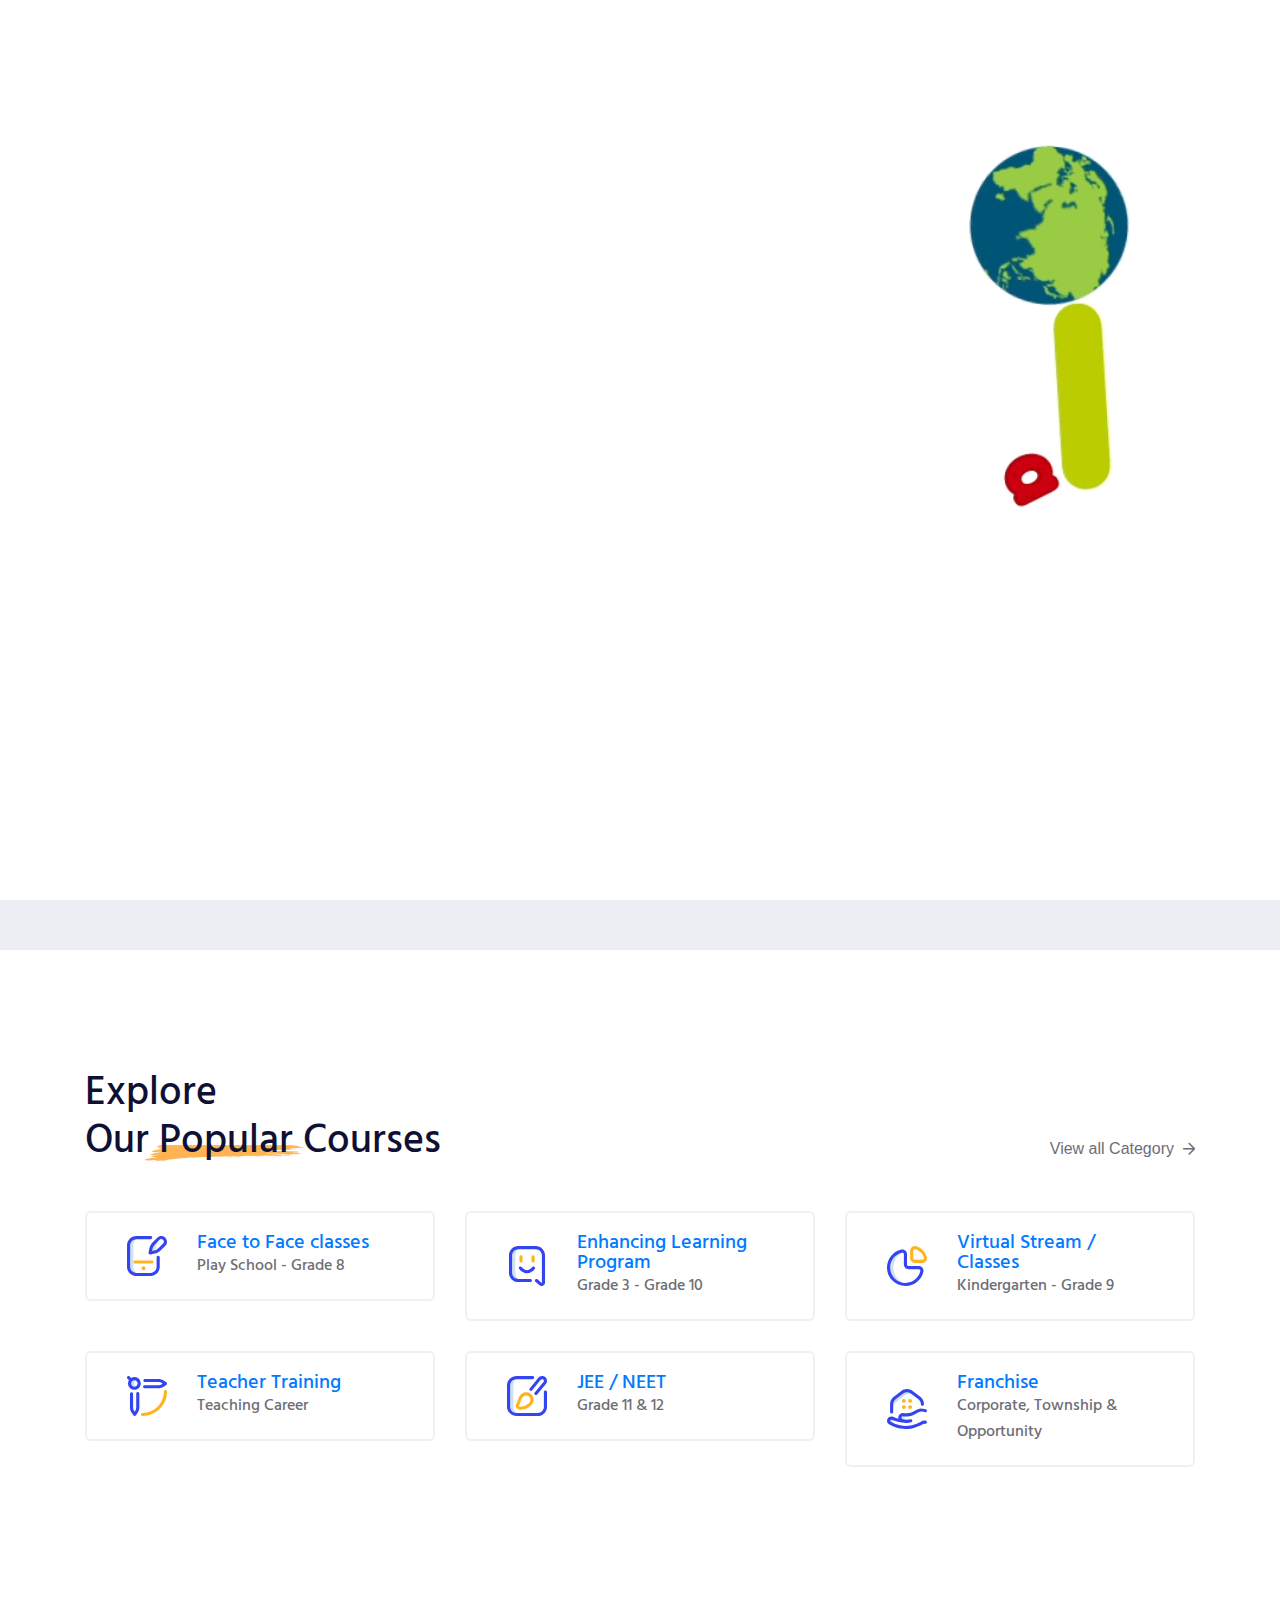
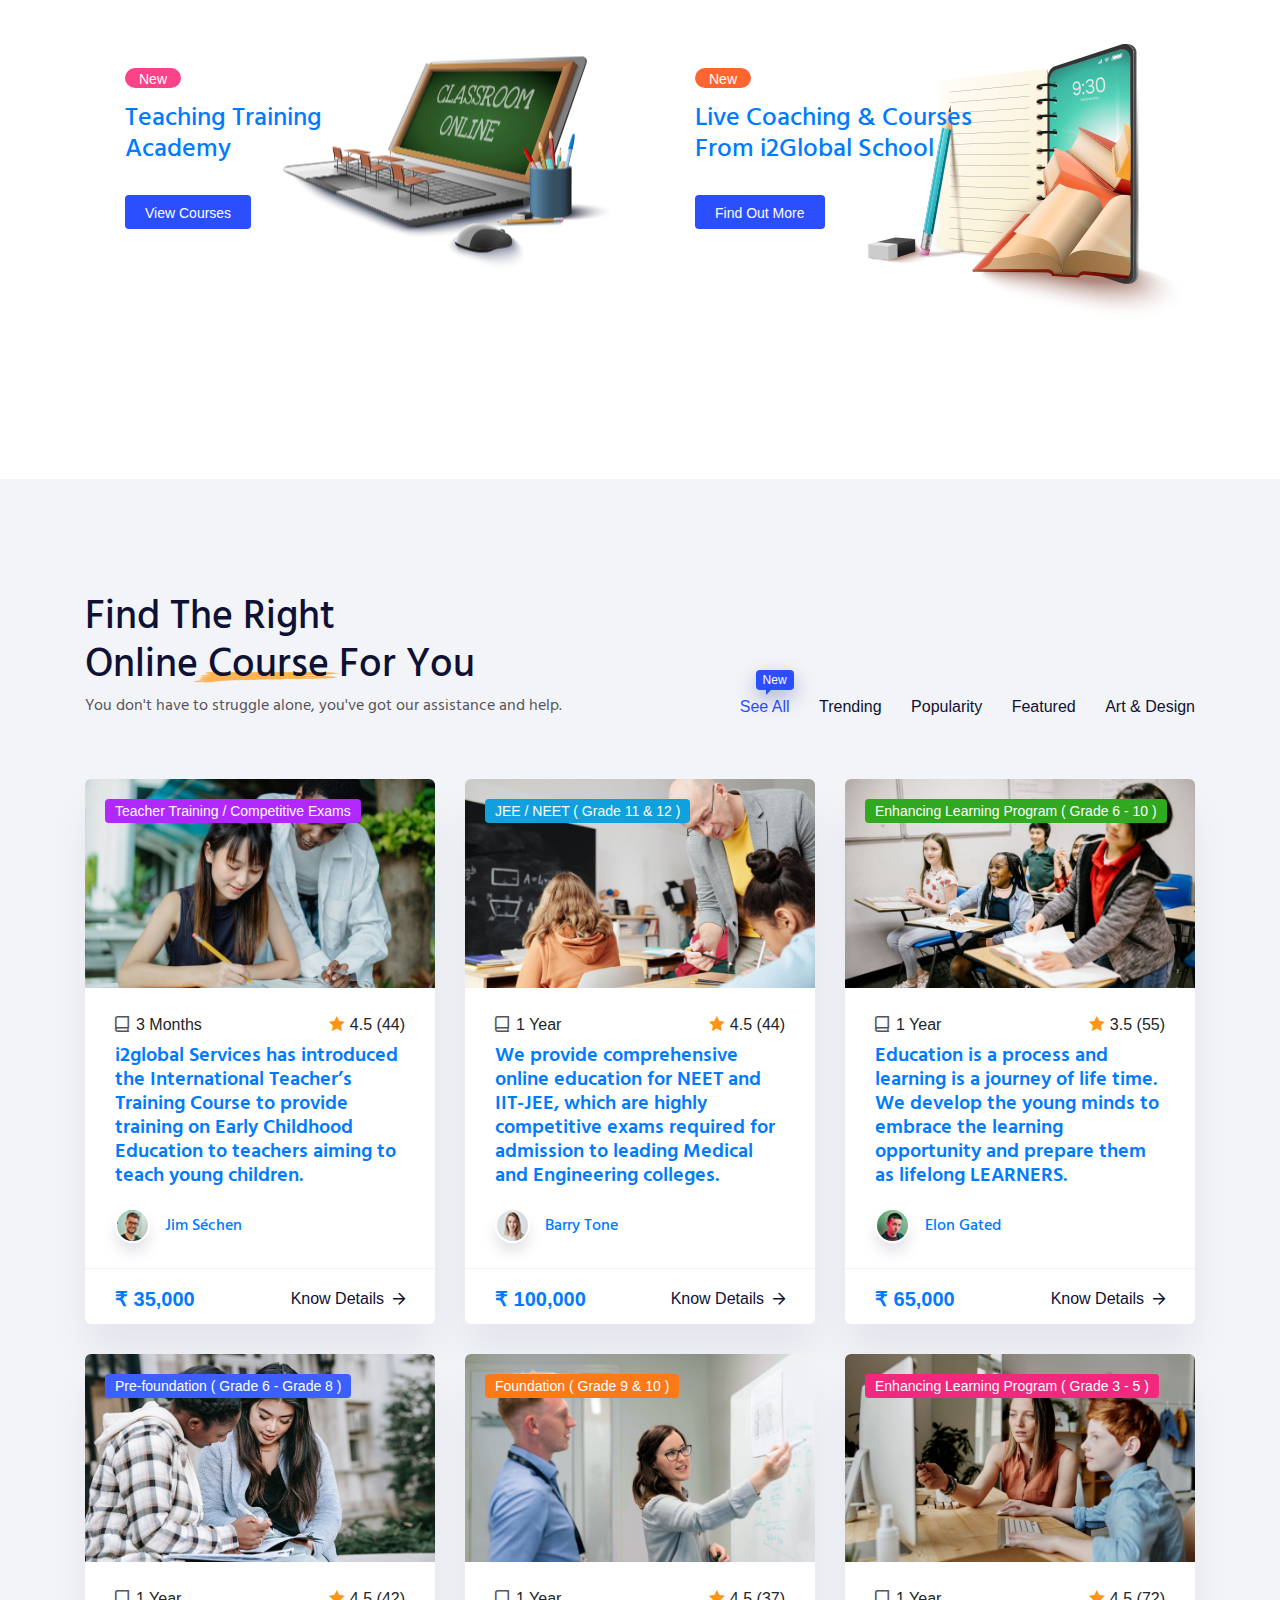
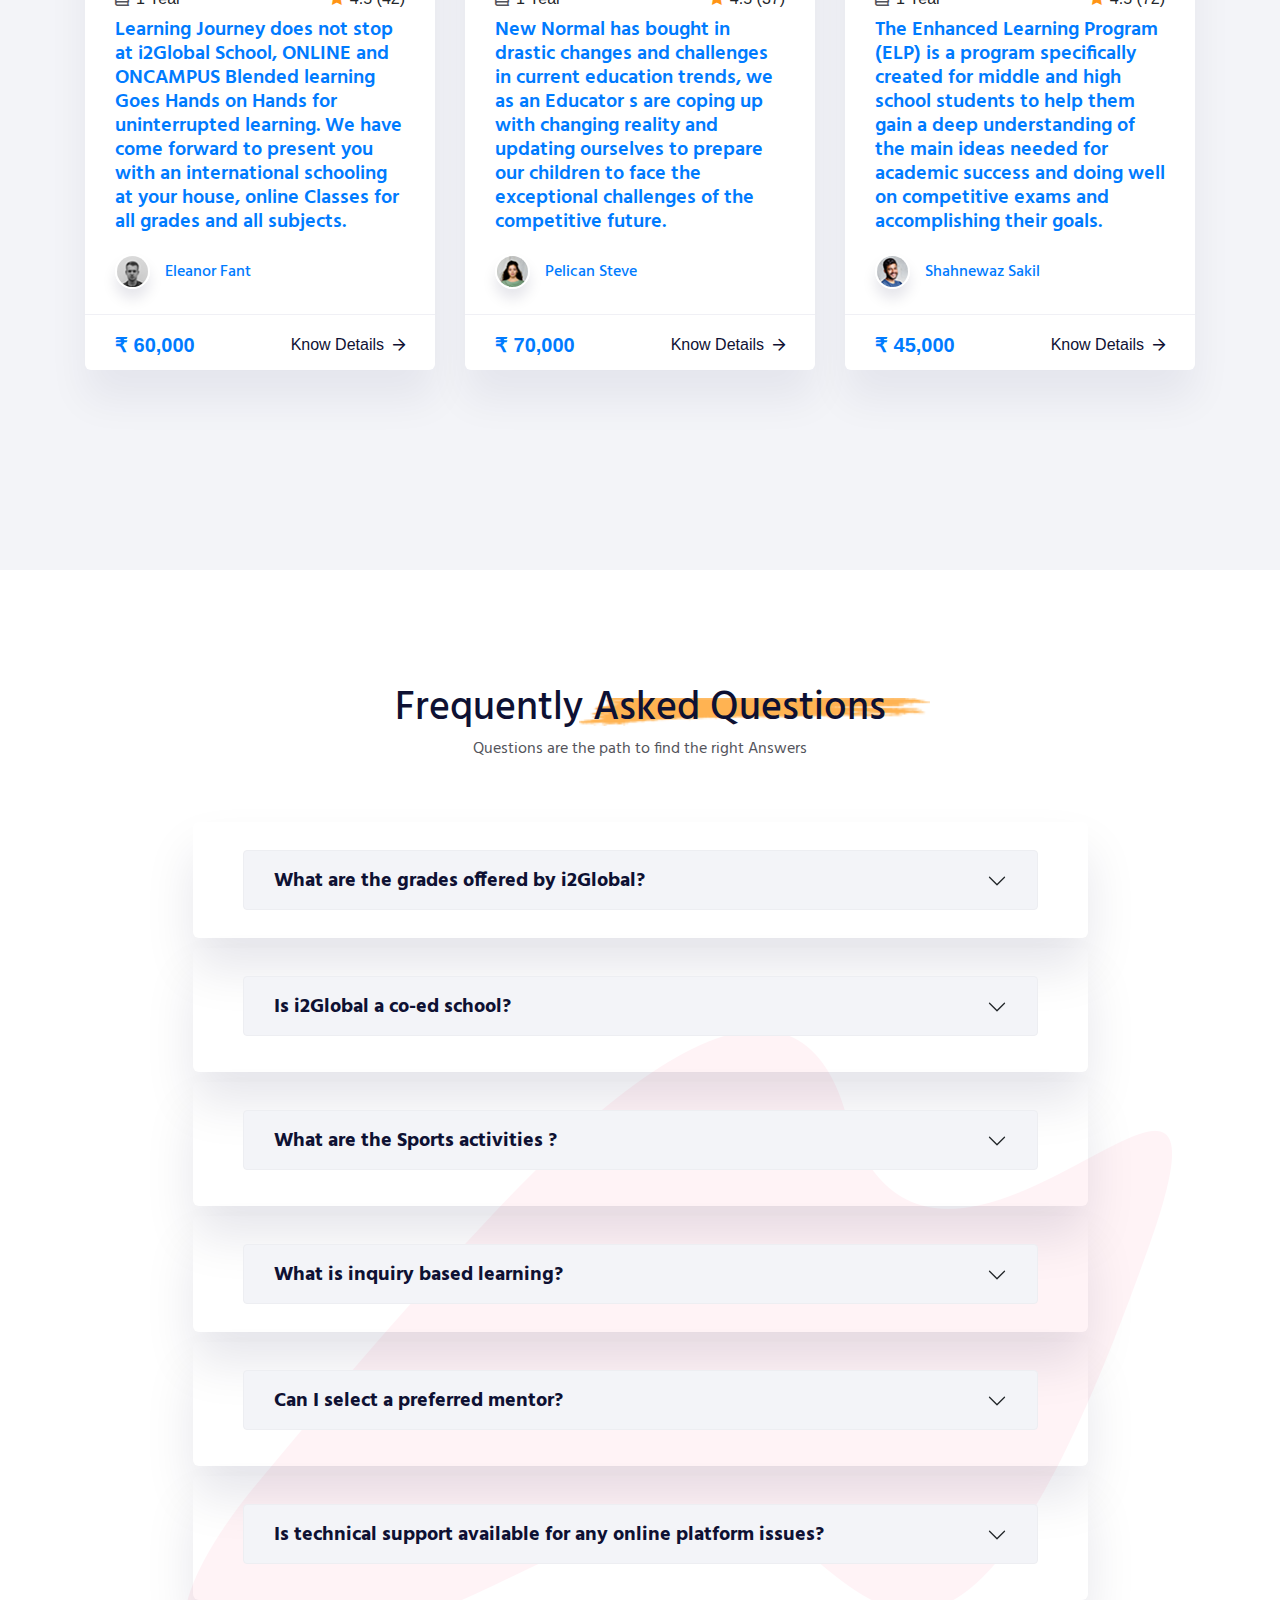
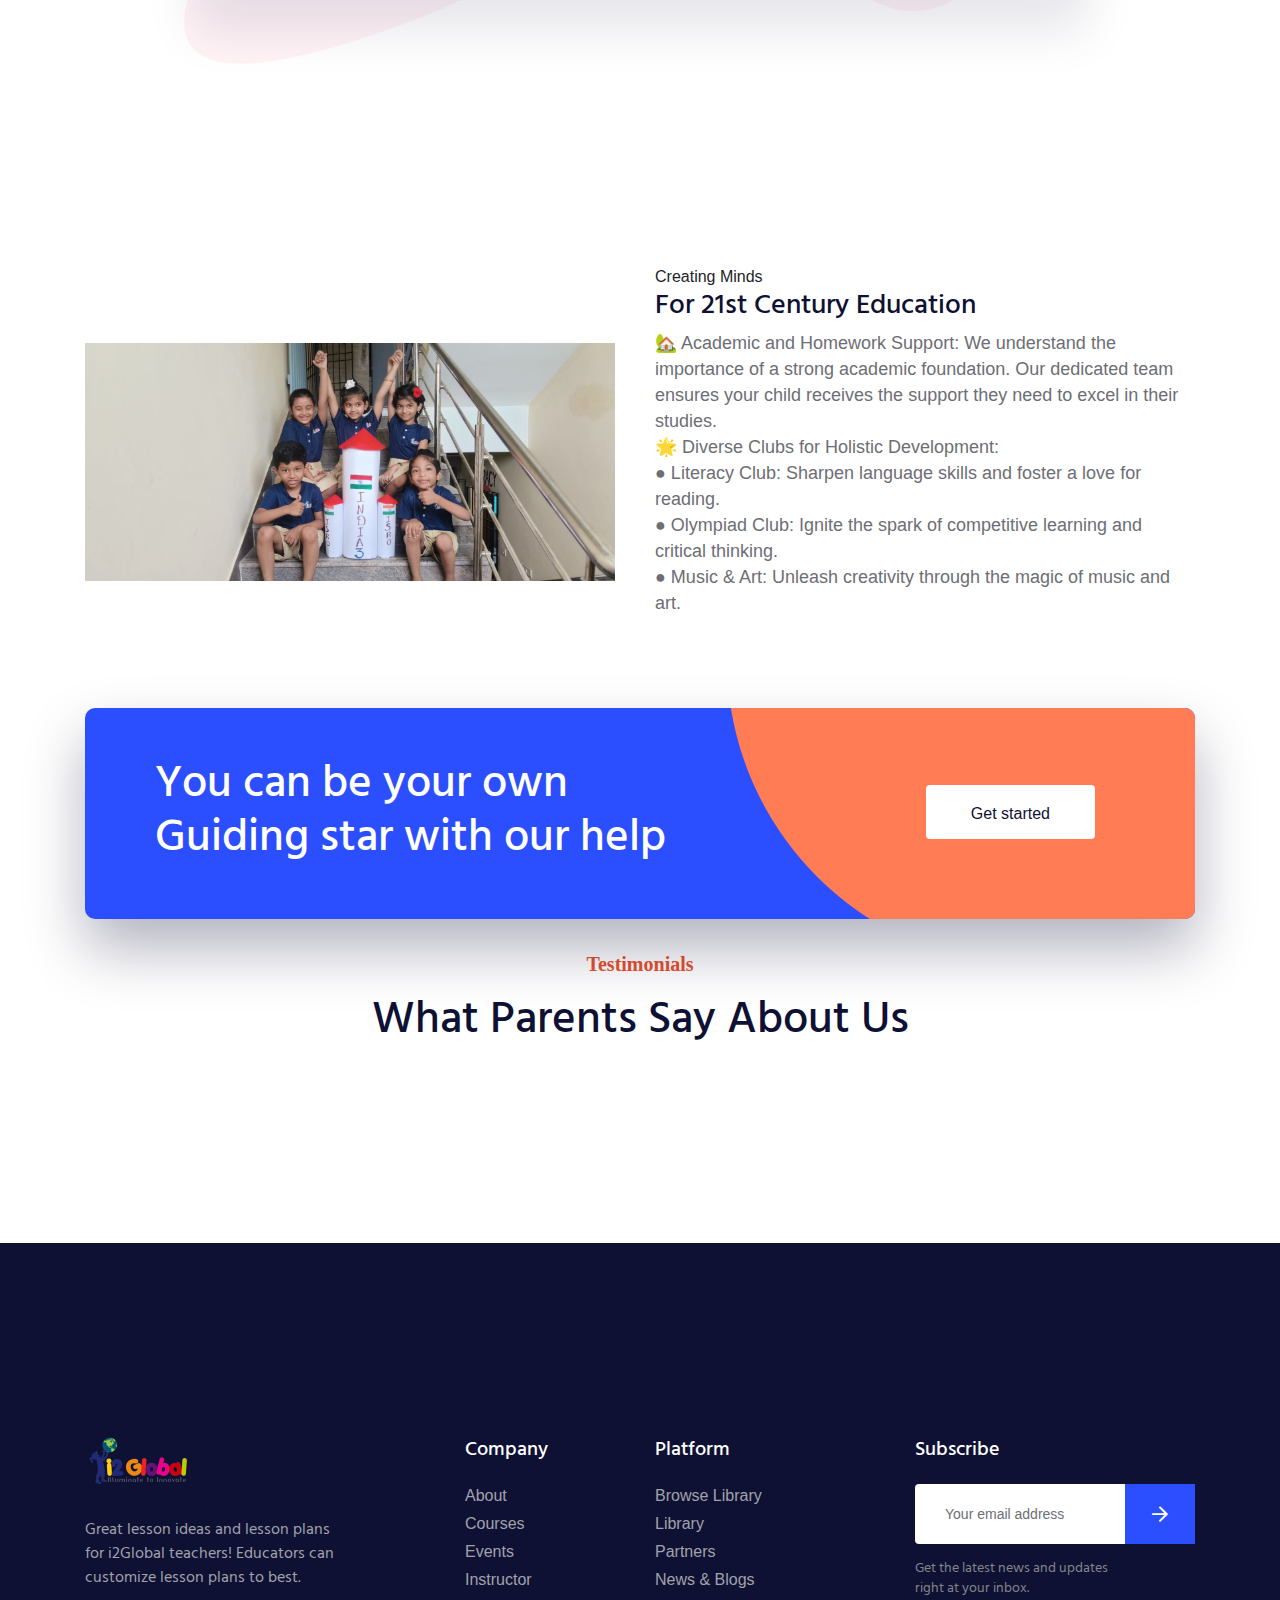
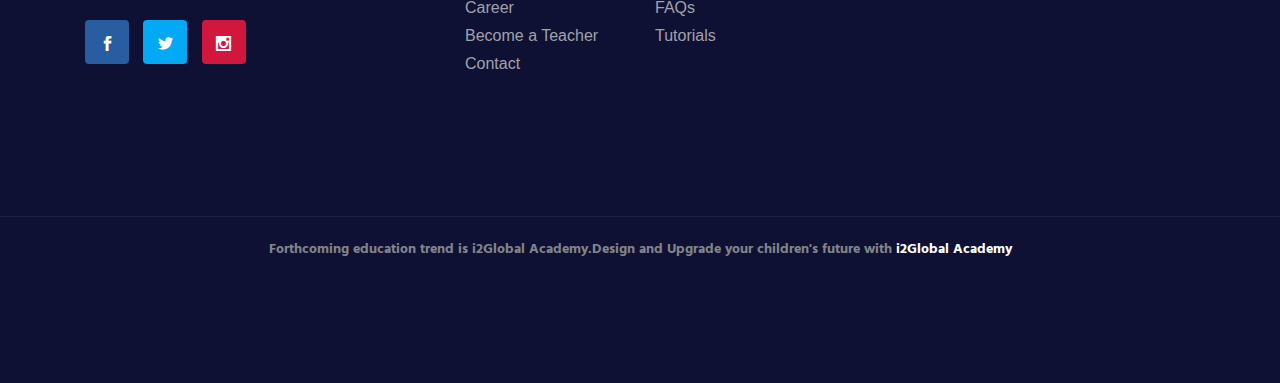
<file: index.html>
<!doctype html>
<html class="no-js" lang="zxx">
   
<!--  index  06:35:54 GMT -->
<head>
      <meta charset="utf-8">
      <meta http-equiv="x-ua-compatible" content="ie=edge">
      <title>i2Global Academy </title>
      <meta name="description" content="">
      <meta name="viewport" content="width=device-width, initial-scale=1">
      <!-- Place favicon.ico in the root directory -->
      <link rel="shortcut icon" type="image/x-icon" href="assets/img/i2global_logo.png">
      <!-- CSS here -->
      <link rel="stylesheet" href="assets/css/preloader.css">
      <link rel="stylesheet" href="assets/css/bootstrap.min.css">
      <link rel="stylesheet" href="assets/css/meanmenu.css">
      <link rel="stylesheet" href="assets/css/animate.min.css">
      <link rel="stylesheet" href="assets/css/owl.carousel.min.css">
      <link rel="stylesheet" href="assets/css/swiper-bundle.css">
      <link rel="stylesheet" href="assets/css/backToTop.css">
      <link rel="stylesheet" href="assets/css/jquery.fancybox.min.css">
      <link rel="stylesheet" href="assets/css/fontAwesome5Pro.css">
      <link rel="stylesheet" href="assets/css/elegantFont.css">
      <link rel="stylesheet" href="assets/css/default.css">
      <link rel="stylesheet" href="assets/css/style.css">
      <link rel="stylesheet" href="https://cdn.jsdelivr.net/npm/bootstrap@4.3.1/dist/css/bootstrap.min.css" integrity="sha384-ggOyR0iXCbMQv3Xipma34MD+dH/1fQ784/j6cY/iJTQUOhcWr7x9JvoRxT2MZw1T" crossorigin="anonymous">
      <!-- /<link rel="stylesheet" href="script.js"> -->
      <script src="https://cdnjs.cloudflare.com/ajax/libs/jquery/3.3.1/jquery.min.js"> </script>
      <script src="assets/js/main1.js"></script>
      <script>
         function onReady(callback) {
         var intervalID = window.setInterval(checkReady, 7000);
         function checkReady() {
             if (document.getElementsByTagName('body')[0] !== undefined) {
                 window.clearInterval(intervalID);
                 callback.call(this);
             }
         }
     }
     
     function show(id, value) {
         document.getElementById(id).style.display = value ? 'block' : 'none';
     }
     
     onReady(function () {
         show('page', true);
         show('loading', false);
     });
     </script>
      
   </head>
   <body>
      <!--[if lte IE 9]>
      <p class="browserupgrade">You are using an <strong>outdated</strong> browser. Please <a href="https://browsehappy.com/">upgrade your browser</a> to improve your experience and security.</p>
      <![endif]-->
      
      <!-- Add your site or application content here -->  

      <!-- pre loader area start -->
      <div style="position: fixed;bottom: 0;left: 10px;z-index: 9999 !important;">
         <a href="https://api.whatsapp.com/send?phone=916382934895&amp;text=Hi" class="default-btn" style="background-color: #25d366 !important;font-size: 16px;"><i class="bx bxl-whatsapp"></i> &nbsp;Chat With Us </a>
        
      </div>
      
      <div style="position: fixed;bottom:60px;left: 1px; z-index: 9999 !important;">
         <a href="./home/registerpage.html" class="optional-btn"> <!-- id="enrollnowmodal">  <a href="javascript:void(0);" class="cart-toggle-btn">-->
             Enroll Now</a>                                       
      </div>
      <div id="loading">
         <div id="loading-center">
            <!-- <div id="loading-center-absolute"> -->
               <div class="text-center"> 
                  <img class="loading-logo-text" id="image" src="assets/img/logo/loader.gif" alt="">
                  <!-- <div class="loading-stroke">
                     <img class="loading-logo-icon" src="assets/img/logo/i2global loader.gif" alt="">
                  </div> -->
                </div>
           <!-- </div> -->
         </div>  
      </div>
      <!-- pre loader area end -->

      <!-- back to top start -->
      <div class="progress-wrap">
         <svg class="progress-circle svg-content" width="100%" height="100%" viewBox="-1 -1 102 102">
            <path d="M50,1 a49,49 0 0,1 0,98 a49,49 0 0,1 0,-98" />
         </svg>
      </div>
      <!-- back to top end -->

      <!-- header area start -->
      <header id="page">
         <div id="header-sticky" class="header__area header__transparent header__padding">
            <div class="container-fluid">
               <div class="row align-items-center">
                  <div class="col-xxl-3 col-xl-3 col-lg-4 col-md-2 col-sm-4 col-6">
                     <div class="header__left d-flex">
                        <div class="logo">
                           <a href="index.html">
                              <img src="assets/img/logo/i2global_logo2.png" alt="logo">
                           </a>
                        </div>
                        <div class="header__category d-none d-lg-block">
                           <nav>
                              <ul>
                                 <li>
                                    <a href="#" class="cat-menu d-flex align-items-center">
                                       <div class="cat-dot-icon d-inline-block">
                                          <svg viewBox="0 0 276.2 276.2">
                                             <g>
                                                <g>
                                                   <path class="cat-dot" d="M33.1,2.5C15.3,2.5,0.9,17,0.9,34.8s14.5,32.3,32.3,32.3s32.3-14.5,32.3-32.3S51,2.5,33.1,2.5z"/>
                                                   <path class="cat-dot" d="M137.7,2.5c-17.8,0-32.3,14.5-32.3,32.3s14.5,32.3,32.3,32.3c17.8,0,32.3-14.5,32.3-32.3S155.5,2.5,137.7,2.5    z"/>
                                                   <path class="cat-dot" d="M243.9,67.1c17.8,0,32.3-14.5,32.3-32.3S261.7,2.5,243.9,2.5S211.6,17,211.6,34.8S226.1,67.1,243.9,67.1z"/>
                                                   <path class="cat-dot" d="M32.3,170.5c17.8,0,32.3-14.5,32.3-32.3c0-17.8-14.5-32.3-32.3-32.3S0,120.4,0,138.2S14.5,170.5,32.3,170.5z"/>
                                                   <path class="cat-dot" d="M136.8,170.5c17.8,0,32.3-14.5,32.3-32.3c0-17.8-14.5-32.3-32.3-32.3c-17.8,0-32.3,14.5-32.3,32.3    C104.5,156.1,119,170.5,136.8,170.5z"/>
                                                   <path class="cat-dot" d="M243,170.5c17.8,0,32.3-14.5,32.3-32.3c0-17.8-14.5-32.3-32.3-32.3s-32.3,14.5-32.3,32.3    C210.7,156.1,225.2,170.5,243,170.5z"/>
                                                   <path class="cat-dot" d="M33,209.1c-17.8,0-32.3,14.5-32.3,32.3c0,17.8,14.5,32.3,32.3,32.3s32.3-14.5,32.3-32.3S50.8,209.1,33,209.1z    "/>
                                                   <path class="cat-dot" d="M137.6,209.1c-17.8,0-32.3,14.5-32.3,32.3c0,17.8,14.5,32.3,32.3,32.3c17.8,0,32.3-14.5,32.3-32.3    S155.4,209.1,137.6,209.1z"/>
                                                   <path class="cat-dot" d="M243.8,209.1c-17.8,0-32.3,14.5-32.3,32.3c0,17.8,14.5,32.3,32.3,32.3c17.8,0,32.3-14.5,32.3-32.3    S261.6,209.1,243.8,209.1z"/>
                                                </g>
                                             </g>
                                          </svg>
                                       </div>
                                       <span>Courses</span>
                                    </a>
                                    <ul class="cat-submenu">
                                       <li><a href="#">Teacher Training</a></li>
                                       <li><a href="#">JEE / NEET</a></li>
                                       <li><a href="#">ELP</a></li>
                                       <li><a href="#">Regular Classes</a></li>
                                       <li><a href="#">Virtual Classes</a></li>
                                    </ul>
                                 </li>
                              </ul>
                           </nav>
                        </div>
                     </div>
                  </div>
                  <div class="col-xxl-9 col-xl-9 col-lg-8 col-md-10 col-sm-8 col-6">
                     <div class="header__right d-flex justify-content-end align-items-center">
                        <div class="main-menu">
                          
                        </div>
                        <!-- <div class="header__search p-relative ml-50 d-none d-md-block">
                           <form action="#">
                              <input type="text" placeholder="Search...">
                              <button type="submit"><i class="fad fa-search"></i></button>
                           </form>
                           <div class="header__cart">
                              <a href="javascript:void(0);" class="cart-toggle-btn">
                                 <div class="header__cart-icon">
                                    <svg viewBox="0 0 24 24">
                                       <circle class="st0" cx="9" cy="21" r="1"/>
                                       <circle class="st0" cx="20" cy="21" r="1"/>
                                       <path class="st0" d="M1,1h4l2.7,13.4c0.2,1,1,1.6,2,1.6h9.7c1,0,1.8-0.7,2-1.6L23,6H6"/>
                                    </svg>
                                 </div>
                                 <span class="cart-item"></span>
                              </a>
                           </div>
                        </div> -->
                        <div class="header__btn ml-20 d-none d-sm-block">
                           <a href="./home/registerpage.html" class="e-btn">Register</a>
                        </div>
                        <div class="sidebar__menu d-xl-none">
                           <div class="sidebar-toggle-btn ml-30" id="sidebar-toggle">
                               <span class="line"></span>
                               <span class="line"></span>
                               <span class="line"></span>
                           </div>
                       </div>
                     </div>
                  </div>
               </div>
            </div>
         </div>
      </header>
      <!-- header area end -->

      <!-- cart mini area start -->
     
      <!-- <div class="cartmini__area" >
         <div class="cartmini__wrapper">
            <div class="cartmini__title">
               <h4>ENROLLMENT</h4>
            </div>
            <div class="cartmini__close">
               <button type="button" class="cartmini__close-btn"><i class="fal fa-times"></i></button>
            </div>
            <div class="cartmini__widget">
               <div class="cartmini__inner">
                  <form action="process.php" method="post"  >
                  <ul>
                     <li>
                        
                           <div class="cartmini__content">
                              <h5>Name</h5>
                              <div class="sign__input ">
                                 <input type="text" name="fullname" id="fullname" placeholder="Full name">
                                 <i class="fal fa-user"></i>
                              </div>
                           </div>     
                     </li>
                     <li>
                        <div class="cartmini__content">
                           <h5>Email Address</h5>
                           <div class="sign__input ">
                              <input type="email" name="email" id="email" placeholder="e-mail address">
                              <i class="fal fa-envelope"></i>
                           </div>
                        </div>
                     </li>
                  <li>
                     <div class="cartmini__thumb">
                        <div class="sign__input-wrapper mb-25">
                           <h5>Phone Number</h5>
                           <div class="sign__input">
                              <input type="number" id="phonenumber" name="phonenumber" placeholder="number">
                              <i class="fal fa-lock"></i>
                           </div>
                        </div>
                     </div>
                  </li>

                  <li>
                     <div class="cartmini__content">
                        <div class="sign__input-wrapper mb-10">
                        <h5>Age</h5>
                        <div class="sign__input">
                           <input type="number" id="age" name="age" placeholder="age">
                           <i class="fal fa-lock"></i>
                        </div>
                     </div>
                  </li>
 
                  <li>
                     <div class="cartmini__thumb">
                        <div class="sign__action d-flex justify-content-between mb-30">
                           <div class="sign__agree d-flex align-items-center">
                              <input class="m-check-input" type="checkbox" id="m-agree">
                              <label class="m-check-label" for="m-agree">I agree to the <a href="#">Terms & Conditions</a>
                              </label>
                           </div>
                        </div>
                     </div>
                  </li>

                  <li>
                     <div class="cartmini__content">
                        <button class="e-btn w-100" type="submit" name="submit" value="submit"> <span> Submit</span> </button>
                         <div class="cartmini__thumb">
                           <p>Alread have an account?</p><button class="e-btn w-100"> <span></span> <a href="sign-in.html">Sign In</a></button>
                           
                        </div> 
                     </div>
                  </li>
                      
                  </ul>
            
                  </form>
                  
               </div>
               
            </div> 
         </div>
      </div>
    
      <div class="body-overlay"></div>
   -->
      <!-- cart mini area end -->


      <!-- sidebar area start -->
      <div class="sidebar__area">
         <div class="sidebar__wrapper">
            <div class="sidebar__close">
               <button class="sidebar__close-btn" id="sidebar__close-btn">
               <span><i class="fal fa-times"></i></span>
               <span>close</span>
               </button>
            </div>
            <div class="sidebar__content">
               <div class="logo mb-40">
                  <a href="index.html">
                  <img src="assets/img/logo/i2global_logo2.png" alt="logo">
                  </a>
               </div>
               <div class="mobile-menu fix"></div>

               <div class="sidebar__search p-relative mt-40 ">
                  <form action="#">
                     <input type="text" placeholder="Search...">
                     <button type="submit"><i class="fad fa-search"></i></button>
                  </form>
               </div>
               <div class="sidebar__cart mt-30">
                  <a href="#">
                     <div class="header__cart-icon">
                        <svg viewBox="0 0 24 24">
                           <circle class="st0" cx="9" cy="21" r="1"/>
                           <circle class="st0" cx="20" cy="21" r="1"/>
                           <path class="st0" d="M1,1h4l2.7,13.4c0.2,1,1,1.6,2,1.6h9.7c1,0,1.8-0.7,2-1.6L23,6H6"/>
                        </svg>
                     </div>
                     <span class="cart-item">2</span>
                  </a>
               </div>
            </div>
         </div>
      </div>
      <!-- sidebar area end -->      
      <div class="body-overlay"></div>
      <!-- sidebar area end -->

      <main>

         <!-- hero area start -->
         <section class="hero__area hero__height d-flex align-items-center grey-bg-2 p-relative">
            <div class="hero__shape">
               <img class="hero-1-circle" src="assets/img/shape/hero/hero-1-circle.png" alt="">
               <img class="hero-1-circle-2" src="assets/img/shape/hero/hero-1-circle-2.png" alt="">
               <img class="hero-1-dot-2" src="assets/img/shape/hero/hero-1-dot-2.png" alt="">
            </div>
            <div class="container">
               <div class="hero__content-wrapper mt-90">
                  <div class="row align-items-center">
                     <div class="col-xxl-6 col-xl-6 col-lg-6 col-md-6">
                        <div class="hero__content p-relative z-index-1">
                           <h3 class="hero__title">
                              <span>Admission Open: Nursery till Grade 8</span>
                                    <h2>
                                       i2Globals Raising Super Genius Program! </h2>
                                    <p>
                                       <!-- 🚀 Elevate your child's learning to new heights with our revolutionary program designed to 10X their educational experience in just 3 months!🧠
                                       <br>✨📚 <span class="cart"> After School Excellence: </span> <br> -->
                                        Our program offers a comprehensive after-school experience, providing a perfect balance of academic support and extracurricular activities.
                                        <h3>
                                         <span class=""> 🌐 Enroll Today!</span> Give your child the gift of a brighter future. Click the link to enroll and unlock the doors to a world of possibilities. <h3>
                                    </p>
                                    <div class="container p-2 mt-4" style="background-color: aliceblue; width: 150px;">
                           
                                       <!-- <a href="javascript:void(0);" class="cart-toggle-btn">Enroll</a> -->
                                       <a href="./bootcamps/registerpage.html" class="cart-toggle-btn">Enroll</a> 
                                    </div>
                        </div>
                     </div>
                     <div class="col-xxl-6 col-xl-6 col-lg-6 col-md-6">
                        <div class="hero__thumb d-flex p-relative">
                           <div class="hero__thumb-shape">
                              <img class="hero-1-dot" src="assets/img/shape/hero/hero-1-dot.png" alt="">
                              <img class="hero-1-circle-3" src="assets/img/shape/hero/hero-1-circle-3.png" alt="">
                              <img class="hero-1-circle-4" src="assets/img/shape/hero/hero-1-circle-4.png" alt="">
                           </div>
                           <div class="hero__thumb-big mr-30">
                              <img src="assets/img/shape/explain.jpeg" alt="">
                           </div>
                           <div class="hero__thumb-sm mt-50 d-none d-lg-block">
                              <img src="assets/img/shape/team.jpeg" alt="">
                              <div class="hero__quote hero__quote-animation">
                                 <span>Tomorrow is ours</span>
                                 <h4>“When I Grow Up” Spirit Day with the hello and A Future </h4>
                              </div>
                           </div>
                        </div>
                     </div>
                  </div>
               </div>
            </div>
         </section>
         <!-- hero area end -->
 <!-- Forms area start -->
        
 <!-- Forms area end -->
         <!-- category area start -->
         <section class="category__area pt-120 pb-70">
            <div class="container">
               <div class="row align-items-end">
                  <div class="col-xxl-6 col-xl-6 col-lg-6 col-md-8">
                     <div class="section__title-wrapper mb-45">
                        <h2 class="section__title">Explore <br>Our <span class="yellow-bg">Popular <img src="assets/img/shape/yellow-bg-2.png" alt="">  </span>Courses
                        </h2>
                     </div>
                  </div>
                  <div class="col-xxl-6 col-xl-6 col-lg-6 col-md-4">
                     <div class="category__more mb-50 float-md-end fix">
                        <a href="https://www.i2global.in/" class="link-btn">
                           View all Category
                           <i class="far fa-arrow-right"></i>
                           <i class="far fa-arrow-right"></i>
                        </a>
                     </div>
                  </div>
               </div>
               <div class="row">
                  <div class="col-xxl-4 col-xl-4 col-lg-4 col-md-6 col-sm-6">
                     <div class="category__item mb-30 transition-3 d-flex align-items-center">
                        <div class="category__icon mr-30">
                           <svg viewBox="0 0 512 512">
                                 <g>
                                    <path class="st0" d="M178.7,492H120c-55.2,0-100-44.8-100-100V120C20,64.8,64.8,20,120,20h58.7C123.7,20,81,64.8,81,120v272   C81,447.2,123.7,492,178.7,492z M355.5,204.8l18.9-85.5c4.8-24.1,16.7-46.3,34.1-63.7l35.4-35.4c-15.1-1.4-30.7,3.7-42.3,15.3   l-61.1,61.1c-17.4,17.4-29.3,39.6-34.1,63.7L295,217l56.7-11.3C352.9,205.4,354.2,205.1,355.5,204.8L355.5,204.8z"/>
                                    <path class="st1" d="M299,512H120C53.8,512,0,458.2,0,392V120C0,53.8,53.8,0,120,0h183c11,0,20,9,20,20s-9,20-20,20H120   c-44.1,0-80,35.9-80,80v272c0,44.1,35.9,80,80,80h179c44.1,0,80-35.9,80-80V272c0-11,9-20,20-20s20,9,20,20v120   C419,458.2,365.2,512,299,512z M298.9,236.6l56.7-11.3c28.1-5.6,53.7-19.3,73.9-39.6l61.1-61.1c28.5-28.5,28.5-74.8,0-103.2   c-28.5-28.5-74.8-28.5-103.2,0l-61.1,61.1c-20.3,20.3-33.9,45.8-39.6,73.9l-11.3,56.7c-1.3,6.6,0.7,13.3,5.5,18.1   c3.8,3.8,8.9,5.9,14.1,5.9C296.3,237,297.6,236.9,298.9,236.6L298.9,236.6z M462.4,49.7c6.2,6.2,9.7,14.5,9.7,23.3   s-3.4,17.1-9.7,23.3l-61.1,61.1c-14.7,14.7-33.2,24.6-53.5,28.6l-27.3,5.4l5.4-27.3c4.1-20.3,14-38.8,28.6-53.5l61.1-61.1   c6.2-6.2,14.5-9.7,23.3-9.7S456.1,43.4,462.4,49.7L462.4,49.7z"/>
                                    <path class="st2" d="M319,352H101c-11,0-20-9-20-20s9-20,20-20h218c11,0,20,9,20,20S330.1,352,319,352z M211,387   c-13.8,0-25,11.2-25,25s11.2,25,25,25s25-11.2,25-25S224.8,387,211,387z"/>
                                 </g>
                              </svg>
                        </div>
                        <div class="category__content">
                           <h4 class="category__title"><a href="https://www.i2global.in/programs.php">Face to Face classes</a></h4>
                           <p>Play School - Grade 8</p>
                        </div>
                     </div>
                  </div>
                 
                  <!-- <div class="col-xxl-4 col-xl-4 col-lg-4 col-md-6 col-sm-6">
                     <div class="category__item mb-30 transition-3 d-flex align-items-center">
                        <div class="category__icon mr-30">
                           <svg viewBox="0 0 512 512">
                              <g>
                                 <path class="st0" d="M111.3,491.6C60.1,487.1,20,444.2,20,392V223.7c0-31.2,14.6-60.6,39.4-79.5l136-103.7   c35.8-27.3,85.5-27.3,121.3,0l9.2,7c-24.6-2.4-49.8,4.2-70.5,20L93.6,190.8C85,197.4,80,207.5,80,218.3V419   C80,447.6,92,473.4,111.3,491.6L111.3,491.6z"/>
                                 <path class="st1" d="M392,512H120C53.8,512,0,458.1,0,392V223.7c0-37.2,17.7-72.9,47.2-95.4l136-103.7   c42.8-32.7,102.7-32.7,145.5,0L372,57.5V32c0-11,9-20,20-20s20,9,20,20v65.9c0,7.6-4.3,14.5-11.1,17.9c-6.8,3.4-15,2.6-21-2   l-75.4-57.4c-28.6-21.8-68.5-21.8-97,0l-136,103.7c-19.7,15-31.5,38.8-31.5,63.6V392c0,44.1,35.9,80,80,80h272   c44.1,0,80-35.9,80-80V223.7c0-25.1-11.6-49-31.1-63.8c-8.8-6.7-10.5-19.2-3.8-28s19.3-10.5,28-3.8c29.3,22.4,46.9,58.1,46.9,95.6   V392C512,458.1,458.2,512,392,512z"/>
                                 <path class="st2" d="M241,256c0,13.8-11.2,25-25,25s-25-11.2-25-25s11.2-25,25-25S241,242.2,241,256z M296,231   c-13.8,0-25,11.2-25,25c0,13.8,11.2,25,25,25s25-11.2,25-25C321,242.2,309.8,231,296,231z M216,311c-13.8,0-25,11.2-25,25   s11.2,25,25,25s25-11.2,25-25S229.8,311,216,311z M296,311c-13.8,0-25,11.2-25,25s11.2,25,25,25s25-11.2,25-25S309.8,311,296,311z"/>
                              </g>
                              </svg>
                        </div>
                        <div class="category__content">
                           <h4 class="category__title"><a href="https://collegedunia.com/institute/8565-i2-global-school-chennai/courses-fees?course_id=34335">Foundation</a></h4>
                           <p>Grade 9 & 10</p>
                        </div>
                     </div>
                  </div> -->
                  
                  <div class="col-xxl-4 col-xl-4 col-lg-4 col-md-6 col-sm-6">
                     <div class="category__item mb-30 transition-3 d-flex align-items-center">
                        <div class="category__icon mr-30">
                           <svg viewBox="0 0 512 512">
                              <g>
                                 <path class="st0" d="M106.1,341.9V120c0-55.2,44.8-100,100-100h-61c-55.2,0-100,44.8-100,100v221.9c0,55.2,44.8,100,100,100h61   C150.8,441.8,106.1,397.1,106.1,341.9z"/>
                                 <path class="st1" d="M442.8,512c-10.5,0-20.9-3.9-29.2-11.3l-49.9-43.9c-8.3-7.3-9.1-19.9-1.8-28.2c7.3-8.3,19.9-9.1,28.2-1.8   l49.9,43.9c0.1,0,0.1,0.1,0.2,0.1c0.5,0.4,1.9,1.7,4.3,0.7c2.4-1.1,2.4-3,2.4-3.7V120c0-44.1-35.9-80-80-80H145   c-44.1,0-80,35.9-80,80v221.9c0,44.1,35.9,80,80,80h154c11,0,20,9,20,20s-9,20-20,20H145c-66.1,0-120-53.8-120-120V120   C25.1,53.8,78.9,0,145,0h222c66.1,0,120,53.8,120,120v348c0,17.6-10,33-26.1,40.2C455,510.7,448.8,512,442.8,512L442.8,512z    M350.7,264c-9.3-5.9-21.7-3.2-27.6,6.1c-0.2,0.4-25.1,38.7-67.1,38.7s-67.9-38.3-68.1-38.7c-5.9-9.3-18.3-12.1-27.6-6.1   c-9.3,5.9-12.1,18.3-6.1,27.6c1.5,2.3,38.2,57.2,101.8,57.2s99.3-54.9,100.8-57.2C362.8,282.3,360,270,350.7,264z"/>
                                 <path class="st2" d="M334,211.9c-11,0-20-9-20-20v-55c0-11,9-20,20-20s20,9,20,20v55C354,203,345,211.9,334,211.9z M199,191.9v-55   c0-11-9-20-20-20s-20,9-20,20v55c0,11,9,20,20,20S199,203,199,191.9z"/>
                              </g>
                              </svg>
                        </div>
                        <div class="category__content">
                           <h4 class="category__title"><a href="https://www.i2global.in/elp/">Enhancing Learning Program</a></h4>
                           <p>Grade 3 - Grade 10</p>
                        </div>
                     </div>
                  </div>
                  <div class="col-xxl-4 col-xl-4 col-lg-4 col-md-6 col-sm-6">
                     <div class="category__item mb-30 transition-3 d-flex align-items-center">
                        <div class="category__icon mr-30">
                           <svg viewBox="0 0 512 512">
                              <!-- <g>
                                 <path class="st4" d="M438,512c-40.8,0-74-33.2-74-74V74c0-40.8,33.2-74,74-74s74,33.2,74,74v364C512,478.8,478.8,512,438,512z    M438,40c-18.7,0-34,15.3-34,34v364c0,18.7,15.3,34,34,34s34-15.3,34-34V74C472,55.3,456.7,40,438,40z M74,512   c-40.8,0-74-33.2-74-74v-82c0-40.8,33.2-74,74-74s74,33.2,74,74v82C148,478.8,114.8,512,74,512z M74,322c-18.7,0-34,15.3-34,34v82   c0,18.7,15.3,34,34,34s34-15.3,34-34v-82C108,337.3,92.7,322,74,322z M256,512c-40.8,0-74-33.2-74-74V213c0-40.8,33.2-74,74-74   s74,33.2,74,74v225C330,478.8,296.8,512,256,512z M256,179c-18.7,0-34,15.3-34,34v225c0,18.7,15.3,34,34,34s34-15.3,34-34V213   C290,194.3,274.7,179,256,179z"/>
                                 <path class="st5" d="M139,162.3c0-31.2-27.8-56.7-61.9-56.7c-14.5,0-25.1-7-25.1-16.7c0-9.2,7.4-16.7,16.5-16.7   c9.2,0,21.1,1,40.2,8.4c10.3,4,21.9-1.1,25.9-11.4s-1.1-21.9-11.4-25.9c-9.9-3.9-18.6-6.4-26.2-8.1V20C97,9,88,0,77,0S57,9,57,20   v13.5C31.3,38.9,12,61.7,12,89c0,32.3,28,56.7,65.1,56.7c11.9,0,21.9,7.6,21.9,16.7c0,8.9-8.3,16.7-17.7,16.7   c-7.3,0-25.8-2.7-43.9-9.9c-10.3-4.1-21.9,0.9-26,11.2s0.9,21.9,11.2,26c11.6,4.6,23.7,7.9,34.4,10V228c0,11,9,20,20,20s20-9,20-20   v-11.2c9.1-2.6,17.6-7.4,24.6-14.2C132.8,191.9,139,177.6,139,162.3L139,162.3z"/>
                              </g> -->
                              <g>
                                 <path class="st0" d="M81.5,276c0-92.5,58.2-171.5,140-202.2c-9.2-7.6-21.6-11.2-34.4-8.2C91.4,87.7,20,173.5,20,276   c0,119.6,96.3,216,216,216c10.4,0,20.7-0.8,30.7-2.2C161.7,475,81.5,385.2,81.5,276z"/>
                                 <path class="st1" d="M236,512c-63.2,0-122.5-24.5-167-69S0,339.2,0,276c0-53.6,18.5-106.2,52.1-147.9c33.1-41.1,79.4-70.2,130.5-82   c17.9-4.1,36.3,0,50.7,11.5s22.7,28.6,22.7,47V236c0,11,9,20,20,20h131.4c18.4,0,35.6,8.3,47,22.7c11.4,14.4,15.6,32.9,11.5,50.7   c-11.8,51.1-41,97.4-82,130.5C342.1,493.5,289.6,512,236,512L236,512z M196.1,84.6c-1.5,0-3,0.2-4.5,0.5   C102.3,105.7,40,184.2,40,276c0,52.5,20.3,101.8,57.3,138.7c36.9,37,86.2,57.3,138.7,57.3c91.8,0,170.3-62.3,190.9-151.6   c1.4-5.9,0-12-3.8-16.8s-9.6-7.6-15.7-7.6H276c-33.1,0-60-26.9-60-60V104.6c0-6.1-2.8-11.9-7.6-15.7   C204.8,86,200.5,84.6,196.1,84.6L196.1,84.6z M187.1,65.6L187.1,65.6L187.1,65.6z"/>
                                 <path class="st2" d="M450.6,216h-93.2c-33.9,0-61.4-27.6-61.4-61.4V61.4c0-19.7,9.1-37.7,24.9-49.4c15.9-11.7,35.9-15,54.9-9.2   c31.3,9.7,60.1,27,83.2,50.2c23.2,23.2,40.5,51.9,50.2,83.2c5.9,18.9,2.5,38.9-9.3,54.8C488.3,206.9,470.3,216,450.6,216L450.6,216   z M357.4,40c-4.5,0-9,1.4-12.8,4.2c-5.5,4.1-8.7,10.3-8.7,17.2v93.2c0,11.8,9.6,21.4,21.4,21.4h93.2c6.9,0,13.1-3.2,17.2-8.7   c4.1-5.6,5.3-12.6,3.2-19.3c-7.8-25.1-21.7-48.2-40.3-66.8C412.1,62.7,389,48.8,363.9,41C361.8,40.4,359.6,40,357.4,40z"/>
                              </g>
                              </svg>
                        </div>
                        <div class="category__content">
                           <h4 class="category__title"><a href="https://www.i2global.in/virtual-school/">Virtual Stream / Classes</a></h4>
                           <p>Kindergarten - Grade 9 </p>
                        </div>
                     </div>
                  </div>
                  <div class="col-xxl-4 col-xl-4 col-lg-4 col-md-6 col-sm-6">
                     <div class="category__item mb-30 transition-3 d-flex align-items-center">
                        <div class="category__icon mr-30">
                           <svg viewBox="0 0 512 512">
                              <!-- <g>
                                 <path class="st0" d="M81.5,276c0-92.5,58.2-171.5,140-202.2c-9.2-7.6-21.6-11.2-34.4-8.2C91.4,87.7,20,173.5,20,276   c0,119.6,96.3,216,216,216c10.4,0,20.7-0.8,30.7-2.2C161.7,475,81.5,385.2,81.5,276z"/>
                                 <path class="st1" d="M236,512c-63.2,0-122.5-24.5-167-69S0,339.2,0,276c0-53.6,18.5-106.2,52.1-147.9c33.1-41.1,79.4-70.2,130.5-82   c17.9-4.1,36.3,0,50.7,11.5s22.7,28.6,22.7,47V236c0,11,9,20,20,20h131.4c18.4,0,35.6,8.3,47,22.7c11.4,14.4,15.6,32.9,11.5,50.7   c-11.8,51.1-41,97.4-82,130.5C342.1,493.5,289.6,512,236,512L236,512z M196.1,84.6c-1.5,0-3,0.2-4.5,0.5   C102.3,105.7,40,184.2,40,276c0,52.5,20.3,101.8,57.3,138.7c36.9,37,86.2,57.3,138.7,57.3c91.8,0,170.3-62.3,190.9-151.6   c1.4-5.9,0-12-3.8-16.8s-9.6-7.6-15.7-7.6H276c-33.1,0-60-26.9-60-60V104.6c0-6.1-2.8-11.9-7.6-15.7   C204.8,86,200.5,84.6,196.1,84.6L196.1,84.6z M187.1,65.6L187.1,65.6L187.1,65.6z"/>
                                 <path class="st2" d="M450.6,216h-93.2c-33.9,0-61.4-27.6-61.4-61.4V61.4c0-19.7,9.1-37.7,24.9-49.4c15.9-11.7,35.9-15,54.9-9.2   c31.3,9.7,60.1,27,83.2,50.2c23.2,23.2,40.5,51.9,50.2,83.2c5.9,18.9,2.5,38.9-9.3,54.8C488.3,206.9,470.3,216,450.6,216L450.6,216   z M357.4,40c-4.5,0-9,1.4-12.8,4.2c-5.5,4.1-8.7,10.3-8.7,17.2v93.2c0,11.8,9.6,21.4,21.4,21.4h93.2c6.9,0,13.1-3.2,17.2-8.7   c4.1-5.6,5.3-12.6,3.2-19.3c-7.8-25.1-21.7-48.2-40.3-66.8C412.1,62.7,389,48.8,363.9,41C361.8,40.4,359.6,40,357.4,40z"/>
                              </g> -->
                              <g>
                                 <path class="st0" d="M91.5,96c0-23.1,12.7-43.2,31.5-53.7c-8.9-5-19.1-7.8-30-7.8C59,34.5,31.5,62,31.5,96S59,157.5,93,157.5   c10.9,0,21.1-2.8,30-7.8C104.2,139.2,91.5,119.1,91.5,96z"/>
                                 <path class="st1" d="M158,226v178.6c0,22.6-6.6,44.5-19.2,63.3c-0.1,0.1-0.1,0.1-0.2,0.2l-24.2,35.2c-3.7,5.4-9.9,8.7-16.5,8.7   s-12.8-3.2-16.5-8.7l-24.2-35.2c-0.1-0.1-0.1-0.1-0.2-0.2c-12.4-18.9-19-40.7-19-63.3V229c0-11,9-20,20-20s20,9,20,20v175.6   c0,14.6,4.3,28.8,12.4,41l7.6,11.1l7.6-11.1c8.1-12.2,12.4-26.4,12.4-41V226c0-11,9-20,20-20S158,215,158,226L158,226z M503.3,81.5   l-35.2-24.2c-0.1-0.1-0.1-0.1-0.2-0.2C449,44.6,427.2,38,404.6,38H229c-11,0-20,9-20,20s9,20,20,20h175.6c14.6,0,28.8,4.3,41,12.4   l11.1,7.6l-11.1,7.6c-12.2,8.1-26.4,12.4-41,12.4H225c-11,0-20,9-20,20s9,20,20,20h179.6c22.6,0,44.5-6.6,63.3-19.2   c0.1-0.1,0.1-0.1,0.2-0.2l35.2-24.2c5.4-3.7,8.7-9.9,8.7-16.5S508.8,85.2,503.3,81.5z M176,94.5c0,44.9-36.6,81.5-81.5,81.5   S13,139.4,13,94.5c0-15.2,4.2-29.5,11.5-41.7L5.9,34.1C-2,26.3-2,13.7,5.9,5.9s20.5-7.8,28.3,0l18.7,18.7C65,17.2,79.3,13,94.5,13   C139.4,13,176,49.6,176,94.5z M136,94.5C136,71.6,117.4,53,94.5,53S53,71.6,53,94.5S71.6,136,94.5,136S136,117.4,136,94.5z"/>
                                 <path class="st2" d="M198,512c-11,0-20-9-20-20s9-20,20-20c151.1,0,274-122.9,274-274c0-11,9-20,20-20s20,9,20,20   c0,83.9-32.7,162.7-92,222S281.9,512,198,512z"/>
                              </g>
                              </svg>
                        </div>
                        <div class="category__content">
                           <h4 class="category__title"><a href="https://i2globalacademy.com/">Teacher Training </a></h4>
                           <p>Teaching Career</p>
                        </div>
                     </div>
                  </div>
                  <div class="col-xxl-4 col-xl-4 col-lg-4 col-md-6 col-sm-6">
                     <div class="category__item mb-30 transition-3 d-flex align-items-center">
                        <div class="category__icon mr-30">
                           <svg viewBox="0 0 512 512">
                              <g>
                                 <path class="st0" d="M81,392V120c0-55.2,44.8-100,100-100h-61C64.8,20,20,64.8,20,120v272c0,55.2,44.8,100,100,100h61   C125.8,492,81,447.2,81,392z"/>
                                 <path class="st1" d="M392,512H120C53.8,512,0,458.2,0,392V120C0,53.8,53.8,0,120,0h208c11,0,20,9,20,20s-9,20-20,20H120   c-44.1,0-80,35.9-80,80v272c0,44.1,35.9,80,80,80h272c44.1,0,80-35.9,80-80V207c0-11,9-20,20-20s20,9,20,20v185   C512,458.2,458.2,512,392,512z M385.3,236.8l112.1-134c0,0,0-0.1,0.1-0.1c22.1-26.7,18.4-66.3-8.3-88.4s-66.3-18.4-88.4,8.3   l-0.1,0.1L290.5,158.4c-7,8.6-5.7,21.2,2.9,28.1c8.6,7,21.2,5.7,28.1-2.9L431.7,48.2c8-9.6,22.4-10.9,32-2.9c9.7,8,11,22.4,3,32   l-112,133.9c-7.1,8.5-6,21.1,2.5,28.2c3.7,3.1,8.3,4.7,12.8,4.7C375.7,244,381.4,241.6,385.3,236.8L385.3,236.8z"/>
                                 <path class="st2" d="M169.5,433c-20.6,0-40.5-11.2-50.7-28.5c-8.7-14.8-9-31.6-0.9-46.3c10-18.1,15.8-34.9,21.3-51.1   c9.4-27.7,18.4-53.8,45.3-76.2c19.6-16.3,44.3-23.9,69.5-21.5c25.3,2.4,48.2,14.6,64.3,34.4c14,17.1,21.7,38.8,21.7,61.1   c0,39.4-23.7,74.5-66.7,99C242.2,421.6,201.4,433,169.5,433L169.5,433z M244.9,249c-12.7,0-24.9,4.4-34.9,12.7   c-18.3,15.2-24.5,33.3-33,58.4c-5.8,17-12.4,36.4-24.2,57.6c-0.6,1.1-1.7,3.1,0.4,6.6c2.6,4.4,9,8.8,16.3,8.8   C213.8,393.1,300,362,300,305c0-13.3-4.4-25.6-12.6-35.7c-9.4-11.4-22.6-18.5-37.2-19.9C248.4,249.1,246.6,249,244.9,249L244.9,249   z"/>
                              </g>
                              </svg>
                        </div>
                        <div class="category__content">
                           <h4 class="category__title"><a href="https://www.i2global.in/jee-neet/">JEE / NEET</a></h4>
                           <p>Grade 11 & 12</p>
                        </div>
                     </div>
                  </div>
                  <div class="col-xxl-4 col-xl-4 col-lg-4 col-md-6 col-sm-6">
                     <div class="category__item mb-30 transition-3 d-flex align-items-center">
                        <div class="category__icon mr-30">
                           <svg viewBox="0 0 512 512">
                              <g>
                                 <path class="st0" d="M59.3,194.1c0-31.1,14.5-60.5,39.3-79.4l96.8-74.4c35.8-27.3,85.3-27.3,121.1,0l34.9,41.2   c-35.8-27.3-85.3-27.3-121.1,0L118,170.2c-24.8,18.9-39.3,48.2-39.3,79.4L59.3,194.1z M24.5,390l-0.2,0.3   c-8.8,16.9-2.4,37.8,14.4,46.8c12.9,6.9,27.7,14.5,44.7,21.8c-0.1-1.3-0.2-5.8-0.2-6.7c-12-10.3-15.7-27.8-8.1-42.4l0.2-0.3   c8.2-15.7,26.3-21.7,43-16.4c0-0.4,0.1-0.8,0.1-1.3c-18.2-5.9-34.6-10.2-48.8-15.6C52.4,369.7,33,373.6,24.5,390L24.5,390z    M214.2,327.9c-7.3-1-14.6-0.7-21.3,1.1c-11.4,3.2-20.9,11.1-25.7,22.7c-9.2,22.4,1.8,44.8,26.8,53.9c13.8,5,30.1,7.1,46.9,7.5   c0.2-3.5,0.5-7,0.9-10.4c-15.5-8.4-21.8-24.3-15.3-40.2c3.8-9.3,11.4-15.3,20.5-17.9c0.5-0.1,1-0.2,1.5-0.4   c0.3-4.6,0.6-9.2,0.8-13.8C238.3,330.5,226.7,329.6,214.2,327.9z"/>
                                 <path class="st1" d="M6.7,381.8c13-25,42.5-35.5,70.1-25.1c19.2,7.3,42.8,16.2,68.4,23.3c-2.4-11.4-1.2-23.4,3.5-34.9   c6.9-16.7,21-29.1,38.8-34.1c9.1-2.5,19-3.1,29.3-1.7c68.4,9.3,109.1-13.8,145.1-34.2c24.2-13.7,47-26.7,73.7-26.7   c31.2,0,61.9,10.9,61.9,10.9c10.5,3.3,16.4,14.5,13.1,25s-14.5,16.4-25,13.1c0,0-25.5-9.1-49.9-9.1c-16.2,0-32.8,9.5-54,21.5   c-31.6,18-73.1,41.5-134.8,41.5c-11.1,0-22.9-0.8-35.3-2.5c-4.9-0.7-9.5-0.5-13.2,0.6c-4.2,1.2-9.8,4-12.6,10.8   c-2.2,5.3-2.3,10.2-0.3,14.7c2.4,5.5,7.9,10,15.5,12.8c10.9,4,26.5,6.1,44.1,6.3c19,0.1,37.5-2.1,53.8-6.3   c10.7-2.8,21.6,3.6,24.4,14.2c2.8,10.7-3.6,21.6-14.2,24.4c-19.1,5-41,7.6-64,7.6C169,433.8,104,409.7,62.6,394   c-6.9-2.6-16.5-1.5-20.7,6.5c-3.7,7.2-1,16.1,6.1,20C98.1,447.3,156.2,472,241.7,472c76.1,0,146.1-29.4,191.5-54   c35-19,60.5-13,63.3-12.2v0.1c8.5,2.3,14.9,10,14.9,19.3c0,11-8.9,20-20,20c-1.9,0-3.8-0.3-5.5-0.8c-3.4-0.4-15.7-0.9-33.6,8.8   C402.9,480,326.3,512,241.8,512c-107.2,0-178.3-38-212.5-56.2C3,441.7-7.1,408.3,6.7,381.8L6.7,381.8z"/>
                                 <path class="st1" d="M486.9,443.6L486.9,443.6L486.9,443.6z M79.2,293.4v-99.3c0-24.7,11.7-48.5,31.5-63.5l96.8-74.3   c28.5-21.7,68.3-21.7,96.9,0l97.8,74.4c20,15.2,31.4,38.2,31.4,63c0,11,8.9,20,20,20c11,0,20-8.9,20-20c0-37.4-17.2-71.9-47.2-94.8   l-97.8-74.4C285.8-8.2,226-8.2,183.2,24.5L86.4,98.8c-29.5,22.5-47.1,58.1-47.1,95.2v99.3c0,11,8.9,20,20,20S79.2,304.4,79.2,293.4   L79.2,293.4z"/>
                                 <path class="st2" d="M240.9,151.6c0,13.8-11.2,25-25,25s-25-11.2-25-25s11.2-25,25-25S240.9,137.9,240.9,151.6z M295.8,126.7   c-13.8,0-25,11.2-25,25s11.2,25,25,25s25-11.2,25-25S309.6,126.7,295.8,126.7z M216,206.5c-13.8,0-25,11.2-25,25s11.2,25,25,25   s25-11.2,25-25S229.8,206.5,216,206.5L216,206.5z M295.8,206.5c-13.8,0-25,11.2-25,25s11.2,25,25,25s25-11.2,25-25   S309.6,206.5,295.8,206.5L295.8,206.5z"/>
                              </g>
                              </svg>
                        </div>
                        <div class="category__content">
                           <h4 class="category__title"><a href="https://www.i2global.in/franchise.php">Franchise</a></h4>
                           <p>Corporate, Township & Opportunity</p>
                        </div>
                     </div>
                  </div> 
                 <!--<div class="col-xxl-4 col-xl-4 col-lg-4 col-md-6 col-sm-6">
                     <div class="category__item mb-30 transition-3 d-flex align-items-center">
                        <div class="category__icon mr-30">
                           <svg viewBox="0 0 512 512">
                              <g>
                                 <path class="st0" d="M128.9,421.4c-37.9-36.3-49-86.7-49-122.8c0-54.9,32.9-79.8,68.9-96.7V181C101.9,205.1,20,217,20,303.6   c0,36.1,11.1,86.5,48.9,122.9c36.4,37.8,86.8,48.9,122.9,48.9c14.5,0,26.9-2.3,37.6-6.4C196.7,465.1,158.2,452,128.9,421.4z"/>
                                 <g>
                                    <path class="st1" d="M505.6,38.8l-12.4-11.4c-15.9-14.7-40.3-14.2-55.6,1.3L309.9,158c-4.8,4.9-10.4,3.5-12.5,2.7s-7.1-3.3-7.6-10    c-0.8-10.8,0-20.7,2.2-27.8c5-15.6,2.6-32-6.5-45.2c-9.3-13.5-24.6-22-40.8-22.9c-13.1-0.7-32.1,4.9-46.4,22.5    c-10,12.4-17.1,27.7-24,42.5c-6,13-12.3,26.5-18.4,32.4c-0.1,0.1-0.2,0.2-0.3,0.3c-8.6,8.6-26.3,15.7-45,23.3    C87.1,185.3,60.4,196,39,214.5c-25.9,22.4-39,52.4-39,89.1c0,25.3,5.3,89.3,54.8,137c47.7,49.4,111.7,54.8,137,54.8    c36.7,0,66.6-13.1,89-39.1c18.5-21.4,29.2-48.1,38.7-71.6c7.5-18.7,14.9-36.6,23.5-45.2l0,0l0,0c5.9-6.1,19.4-12.4,32.4-18.4    c14.8-6.9,30.1-14,42.5-24c17.6-14.3,23.2-33.3,22.5-46.4c-0.8-16.2-9.4-31.5-22.9-40.8c-13.1-9.1-29.6-11.5-45.2-6.5    c-10.5,3.3-16.3,14.6-13,25.1s14.6,16.3,25.1,13c3.8-1.2,7.3-0.8,10.3,1.3c3.3,2.3,5.5,6.2,5.7,10.1c0,0.1,0.3,6.8-7.7,13.2    c-8.5,6.9-21.6,12.9-34.2,18.8c-17.1,7.9-33.2,15.4-44.3,26.8c-14.3,14.4-22.9,35.7-31.9,58.2c-20.8,51.7-38.4,85.7-90.6,85.7    c-20.2,0-71.3-4.2-108.5-42.8c-0.2-0.2-0.4-0.4-0.6-0.6C44.1,374.9,40,323.8,40,303.6c0-52.3,33.9-69.8,85.7-90.6    c22.5-9.1,43.8-17.6,58.2-31.9c11.5-11.1,18.9-27.2,26.8-44.3c5.9-12.6,11.9-25.7,18.8-34.2c6.5-8,13.2-7.7,13.2-7.7    c3.8,0.2,7.8,2.4,10.1,5.7c2.1,3,2.5,6.5,1.3,10.3c-3.8,12.1-5.2,26.9-4,43c1.5,20.3,14.4,37.3,33.6,44.4    c19.3,7.1,40.2,2.5,54.7-12.1L466.1,56.7l12.4,11.4c8.1,7.5,20.7,7,28.2-1.1S513.7,46.3,505.6,38.8L505.6,38.8z"/>
                                    <path class="st1" d="M207.6,209.5c-7.8,7.8-7.8,20.5,0,28.3l49.9,49.9c3.9,3.9,9,5.9,14.1,5.9s10.2-2,14.1-5.9    c7.8-7.8,7.8-20.5,0-28.3l-49.9-49.9C228.1,201.7,215.4,201.7,207.6,209.5L207.6,209.5z"/>
                                 </g>
                                 <path class="st2" d="M215.8,350.5c-5.1,0-10.2-2-14.1-5.9l-49.9-49.9c-7.8-7.8-7.8-20.5,0-28.3s20.5-7.8,28.3,0l49.9,49.9   c7.8,7.8,7.8,20.5,0,28.3C226,348.6,220.9,350.5,215.8,350.5z M173.9,400.6c7.8-7.8,7.8-20.5,0-28.3L124,322.4   c-7.8-7.8-20.5-7.8-28.3,0s-7.8,20.5,0,28.3l49.9,49.9c3.9,3.9,9,5.9,14.1,5.9C164.9,406.4,170,404.5,173.9,400.6z"/>
                              </g>
                              </svg>
                        </div>
                        <div class="category__content">
                           <h4 class="category__title"><a href="course-details.html">Music</a></h4>
                           <p>Major or Minor</p>
                        </div>
                     </div>
                  </div>
                  <div class="col-xxl-4 col-xl-4 col-lg-4 col-md-6 col-sm-6">
                     <div class="category__item mb-30 transition-3 d-flex align-items-center">
                        <div class="category__icon mr-30">
                           <svg viewBox="0 0 512 512">
                              <g>
                                 <path class="st0" d="M91.5,96c0-23.1,12.7-43.2,31.5-53.7c-8.9-5-19.1-7.8-30-7.8C59,34.5,31.5,62,31.5,96S59,157.5,93,157.5   c10.9,0,21.1-2.8,30-7.8C104.2,139.2,91.5,119.1,91.5,96z"/>
                                 <path class="st1" d="M158,226v178.6c0,22.6-6.6,44.5-19.2,63.3c-0.1,0.1-0.1,0.1-0.2,0.2l-24.2,35.2c-3.7,5.4-9.9,8.7-16.5,8.7   s-12.8-3.2-16.5-8.7l-24.2-35.2c-0.1-0.1-0.1-0.1-0.2-0.2c-12.4-18.9-19-40.7-19-63.3V229c0-11,9-20,20-20s20,9,20,20v175.6   c0,14.6,4.3,28.8,12.4,41l7.6,11.1l7.6-11.1c8.1-12.2,12.4-26.4,12.4-41V226c0-11,9-20,20-20S158,215,158,226L158,226z M503.3,81.5   l-35.2-24.2c-0.1-0.1-0.1-0.1-0.2-0.2C449,44.6,427.2,38,404.6,38H229c-11,0-20,9-20,20s9,20,20,20h175.6c14.6,0,28.8,4.3,41,12.4   l11.1,7.6l-11.1,7.6c-12.2,8.1-26.4,12.4-41,12.4H225c-11,0-20,9-20,20s9,20,20,20h179.6c22.6,0,44.5-6.6,63.3-19.2   c0.1-0.1,0.1-0.1,0.2-0.2l35.2-24.2c5.4-3.7,8.7-9.9,8.7-16.5S508.8,85.2,503.3,81.5z M176,94.5c0,44.9-36.6,81.5-81.5,81.5   S13,139.4,13,94.5c0-15.2,4.2-29.5,11.5-41.7L5.9,34.1C-2,26.3-2,13.7,5.9,5.9s20.5-7.8,28.3,0l18.7,18.7C65,17.2,79.3,13,94.5,13   C139.4,13,176,49.6,176,94.5z M136,94.5C136,71.6,117.4,53,94.5,53S53,71.6,53,94.5S71.6,136,94.5,136S136,117.4,136,94.5z"/>
                                 <path class="st2" d="M198,512c-11,0-20-9-20-20s9-20,20-20c151.1,0,274-122.9,274-274c0-11,9-20,20-20s20,9,20,20   c0,83.9-32.7,162.7-92,222S281.9,512,198,512z"/>
                              </g>
                              </svg>
                        </div>
                        <div class="category__content">
                           <h4 class="category__title"><a href="course-details.html">Academics</a></h4>
                           <p>High Education Level</p>
                        </div>
                     </div>
                  </div> -->
               </div>
            </div>
         </section>
         <!-- category area end -->

         <!-- banner area start -->
         <section class="banner__area pb-110">
            <div class="container">
               <div class="row">
                  <div class="col-xxl-6 col-xl-6 col-lg-6 col-md-6">
                     <div class="banner__item p-relative mb-40" data-background="assets/img/banner/banner-bg-1.jpg">
                        <div class="banner__content">
                           <span>New</span>
                           <h3 class="banner__title">
                              <a href="https://i2globalacademy.com/"> Teaching Training<br> Academy</a>
                           </h3>
                           <a href="https://i2globalacademy.com/" class="e-btn e-btn-2">View Courses</a>
                        </div>
                        <div class="banner__thumb d-none d-sm-block d-md-none d-lg-block">
                           <img src="assets/img/banner/banner-img-1.png" alt="">
                        </div>
                     </div>
                  </div>
                  <div class="col-xxl-6 col-xl-6 col-lg-6 col-md-6">
                     <div class="banner__item p-relative mb-40" data-background="assets/img/banner/banner-bg-2.jpg">
                        <div class="banner__content">
                           <span class="orange">new</span>
                           <h3 class="banner__title">
                              <a href="https://collegedunia.com/institute/8565-i2-global-school-chennai">Live Coaching & Courses <br>From i2Global School</a>
                           </h3>
                           <a href="https://collegedunia.com/institute/8565-i2-global-school-chennai" class="e-btn e-btn-2">Find Out More</a>
                        </div>
                        <div class="banner__thumb banner__thumb-2 d-none d-sm-block d-md-none d-lg-block">
                           <img src="assets/img/banner/banner-img-2.png" alt="">
                        </div>
                     </div>
                  </div>
               </div>
            </div>
         </section>
         <!-- banner area end -->

         <!-- course area start -->
         <section class="course__area pt-115 pb-120 grey-bg">
            <div class="container">
               <div class="row align-items-end">
                  <div class="col-xxl-5 col-xl-6 col-lg-6">
                     <div class="section__title-wrapper mb-60">
                        <h2 class="section__title">Find the Right<br>Online <span class="yellow-bg yellow-bg-big">Course<img src="assets/img/shape/yellow-bg.png" alt=""></span> for you</h2>
                        <p>You don't have to struggle alone, you've got our assistance and help.</p>
                     </div>
                  </div>
                  <div class="col-xxl-7 col-xl-6 col-lg-6">
                     <div class="course__menu d-flex justify-content-lg-end mb-60">
                        <div class="masonary-menu filter-button-group">
                           <button class="active" data-filter="*">
                              See All
                              <span class="tag">new</span>
                           </button>
                           <button data-filter=".cat1">Trending</button>
                           <button data-filter=".cat2">Popularity</button>
                           <button data-filter=".cat3">Featured</button>
                           <button data-filter=".cat4">Art & Design</button>
                       </div>
                     </div>
                  </div>
               </div>
               <div class="row grid">
                  <div class="col-xxl-4 col-xl-4 col-lg-4 col-md-6 grid-item cat1 cat2 cat4">
                     <div class="course__item white-bg mb-30 fix">
                        <div class="course__thumb w-img p-relative fix">
                           <a href="https://i2globalacademy.com/">
                              <img src="assets/img/course/course-1.jpg" alt="">
                           </a>
                           <div class="course__tag">
                              <a href="https://i2globalacademy.com/">Teacher Training / Competitive Exams</a>
                           </div>
                        </div>
                        <div class="course__content">
                           <div class="course__meta d-flex align-items-center justify-content-between">
                              <div class="course__lesson">
                                 <span><i class="far fa-book-alt"></i>3 Months</span>
                              </div>
                              <div class="course__rating">
                                 <span><i class="icon_star"></i>4.5 (44)</span>
                              </div>
                           </div>
                           <h3 class="course__title"><a href="https://i2globalacademy.com/">i2global Services has introduced the International Teacher’s Training Course to provide training on Early Childhood Education to teachers aiming to teach young children.</a></h3>
                           <div class="course__teacher d-flex align-items-center">
                              <div class="course__teacher-thumb mr-15">
                                 <img src="assets/img/course/teacher/teacher-1.jpg" alt="">
                              </div>
                              <h6><a href="#">Jim Séchen</a></h6>
                           </div>
                        </div>
                        <div class="course__more d-flex justify-content-between align-items-center">
                           <div class="course__status">
                              <span><a href="https://collegedunia.com/institute/8565-i2-global-school-chennai/courses-fees?course_id=34339">₹ 35,000</a></span>
                           </div>
                           <div class="course__btn">
                              <a href="https://collegedunia.com/institute/8565-i2-global-school-chennai/courses-fees?course_id=34339" class="link-btn">
                                 Know Details
                                 <i class="far fa-arrow-right"></i>
                                 <i class="far fa-arrow-right"></i>
                              </a>
                           </div>
                        </div>
                     </div>
                  </div>
                  <div class="col-xxl-4 col-xl-4 col-lg-4 col-md-6 grid-item cat2 cat3 cat4">
                     <div class="course__item white-bg mb-30 fix">
                        <div class="course__thumb w-img p-relative fix">
                           <a href="https://www.i2global.in/jee-neet/">
                              <img src="assets/img/course/course-2.jpg" alt="">
                           </a>
                           <div class="course__tag">
                              <a href="https://www.i2global.in/jee-neet/" class="sky-blue">JEE / NEET ( Grade 11 & 12 )</a>
                           </div>
                        </div>
                        <div class="course__content">
                           <div class="course__meta d-flex align-items-center justify-content-between">
                              <div class="course__lesson">
                                 <span><i class="far fa-book-alt"></i>1 Year</span>
                              </div>
                              <div class="course__rating">
                                 <span><i class="icon_star"></i>4.5 (44)</span>
                              </div>
                           </div>
                           <h3 class="course__title"><a href="https://www.i2global.in/jee-neet/">We provide comprehensive online education for NEET and IIT-JEE, which are highly competitive exams required for admission to leading Medical and Engineering colleges.</a></h3>
                           <div class="course__teacher d-flex align-items-center">
                              <div class="course__teacher-thumb mr-15">
                                 <img src="assets/img/course/teacher/teacher-2.jpg" alt="">
                              </div>
                              <h6><a href="#">Barry Tone</a></h6>
                           </div>
                        </div>
                        <div class="course__more d-flex justify-content-between align-items-center">
                           <div class="course__status d-flex align-items-center">
                              <span class="sky-blue"><a href="https://collegedunia.com/institute/8565-i2-global-school-chennai/courses-fees?course_id=34336">₹ 100,000</a></span>
                              <!-- <span class="old-price">$68.00</span> -->
                           </div>
                           <div class="course__btn">
                              <a href="https://collegedunia.com/institute/8565-i2-global-school-chennai/courses-fees?course_id=34336" class="link-btn">
                                 Know Details
                                 <i class="far fa-arrow-right"></i>
                                 <i class="far fa-arrow-right"></i>
                              </a>
                           </div>
                        </div>
                     </div>
                  </div>
                  <div class="col-xxl-4 col-xl-4 col-lg-4 col-md-6 grid-item cat3 cat4 cat3">
                     <div class="course__item white-bg mb-30 fix">
                        <div class="course__thumb w-img p-relative fix">
                           <a href="https://www.i2global.in/elp/">
                              <img src="assets/img/course/course-3.jpg" alt="">
                           </a>
                           <div class="course__tag">
                              <a href="https://www.i2global.in/elp/" class="green">Enhancing Learning Program ( Grade 6 - 10 )</a>
                           </div>
                        </div>
                        <div class="course__content">
                           <div class="course__meta d-flex align-items-center justify-content-between">
                              <div class="course__lesson">
                                 <span><i class="far fa-book-alt"></i>1 Year</span>
                              </div>
                              <div class="course__rating">
                                 <span><i class="icon_star"></i>3.5 (55)</span>
                              </div>
                           </div>
                           <h3 class="course__title"><a href="https://www.i2global.in/elp/">Education is a process and learning is a journey of life time. We develop the young minds to embrace the learning opportunity and prepare them as lifelong LEARNERS.</a></h3>
                           <div class="course__teacher d-flex align-items-center">
                              <div class="course__teacher-thumb mr-15">
                                 <img src="assets/img/course/teacher/teacher-3.jpg" alt="">
                              </div>
                              <h6><a href="#">Elon Gated</a></h6>
                           </div>
                        </div>
                        <div class="course__more d-flex justify-content-between align-items-center">
                           <div class="course__status d-flex align-items-center">
                              <span class="green"><a href="https://collegedunia.com/institute/8565-i2-global-school-chennai/courses-fees?course_id=34338">₹ 65,000</a></span>
                              <!-- <span class="old-price">$68.00</span> -->
                           </div>
                           <div class="course__btn">
                              <a href="https://collegedunia.com/institute/8565-i2-global-school-chennai/courses-fees?course_id=34338" class="link-btn">
                                 Know Details
                                 <i class="far fa-arrow-right"></i>
                                 <i class="far fa-arrow-right"></i>
                              </a>
                           </div>
                        </div>
                     </div>
                  </div>
                  <div class="col-xxl-4 col-xl-4 col-lg-4 col-md-6 grid-item cat4 cat1 cat3">
                     <div class="course__item white-bg mb-30 fix">
                        <div class="course__thumb w-img p-relative fix">
                           <a href="https://www.i2global.in/virtual-school/">
                              <img src="assets/img/course/course-4.jpg" alt="">
                           </a>
                           <div class="course__tag">
                              <a href="https://www.i2global.in/virtual-school/" class="blue">Pre-foundation ( Grade 6 - Grade 8 )</a>
                           </div>
                        </div>
                        <div class="course__content">
                           <div class="course__meta d-flex align-items-center justify-content-between">
                              <div class="course__lesson">
                                 <span><i class="far fa-book-alt"></i>1 Year</span>
                              </div>
                              <div class="course__rating">
                                 <span><i class="icon_star"></i>4.5 (42)</span>
                              </div>
                           </div>
                           <h3 class="course__title"><a href="https://www.i2global.in/virtual-school/">Learning Journey does not stop at i2Global School, ONLINE and ONCAMPUS Blended learning Goes Hands on Hands for uninterrupted learning. We have come forward to present you with an international schooling at your house, online Classes for all grades and all subjects.</a></h3>
                           <div class="course__teacher d-flex align-items-center">
                              <div class="course__teacher-thumb mr-15">
                                 <img src="assets/img/course/teacher/teacher-4.jpg" alt="">
                              </div>
                              <h6><a href="#">Eleanor Fant</a></h6>
                           </div>
                        </div>
                        <div class="course__more d-flex justify-content-between align-items-center">
                           <div class="course__status d-flex align-items-center">
                              <span class="blue"><a href="https://collegedunia.com/institute/8565-i2-global-school-chennai/courses-fees?course_id=34334">₹ 60,000</a></span>
                               <!-- <span class="old-price">$97.00</span>  -->
                           </div>
                           <div class="course__btn">
                              <a href="https://collegedunia.com/institute/8565-i2-global-school-chennai/courses-fees?course_id=34334" class="link-btn">
                                 Know Details
                                 <i class="far fa-arrow-right"></i>
                                 <i class="far fa-arrow-right"></i>
                              </a>
                           </div>
                        </div>
                     </div>
                  </div> 
                 <div class="col-xxl-4 col-xl-4 col-lg-4 col-md-6 grid-item cat1 cat2 cat4">
                     <div class="course__item white-bg mb-30 fix">
                        <div class="course__thumb w-img p-relative fix">
                           <a href="https://www.i2global.in/elp/">
                              <img src="assets/img/course/course-5.jpg" alt="">
                           </a>
                           <div class="course__tag">
                              <a href="https://www.i2global.in/elp/" class="orange">Foundation ( Grade 9 & 10 )</a>
                           </div>
                        </div>
                        <div class="course__content">
                           <div class="course__meta d-flex align-items-center justify-content-between">
                              <div class="course__lesson">
                                 <span><i class="far fa-book-alt"></i>1 Year</span>
                              </div>
                              <div class="course__rating">
                                 <span><i class="icon_star"></i>4.5 (37)</span>
                              </div>
                           </div>
                           <h3 class="course__title"><a href="https://www.i2global.in/elp/"> New Normal has bought in drastic changes and challenges in current education trends, we as an Educator s are coping up with changing reality and updating ourselves to prepare our children to face the exceptional challenges of the competitive future.</a></h3>
                           <div class="course__teacher d-flex align-items-center">
                              <div class="course__teacher-thumb mr-15">
                                 <img src="assets/img/course/teacher/teacher-5.jpg" alt="">
                              </div>
                              <h6><a href="#">Pelican Steve</a></h6>
                           </div>
                        </div>
                        <div class="course__more d-flex justify-content-between align-items-center">
                           <div class="course__status d-flex align-items-center">
                              <span class="orange"><a href="https://collegedunia.com/institute/8565-i2-global-school-chennai/courses-fees?course_id=34335">₹ 70,000</a></span>
                              <!-- <span class="old-price">$97.00</span>  -->
                           </div>
                           <div class="course__btn">
                              <a href="https://collegedunia.com/institute/8565-i2-global-school-chennai/courses-fees?course_id=34335" class="link-btn">
                                 Know Details
                                 <i class="far fa-arrow-right"></i>
                                 <i class="far fa-arrow-right"></i>
                              </a>
                           </div>
                        </div>
                     </div>
                  </div>
                  <div class="col-xxl-4 col-xl-4 col-lg-4 col-md-6 grid-item cat2 cat3">
                     <div class="course__item white-bg mb-30 fix">
                        <div class="course__thumb w-img p-relative fix">
                           <a href="https://www.i2global.in/elp/">
                              <img src="assets/img/course/course-6.jpg" alt="">
                           </a>
                           <div class="course__tag">
                              <a href="https://www.i2global.in/elp/" class="pink">Enhancing Learning Program ( Grade 3 - 5 ) </a>
                           </div>
                        </div>
                        <div class="course__content">
                           <div class="course__meta d-flex align-items-center justify-content-between">
                              <div class="course__lesson">
                                 <span><i class="far fa-book-alt"></i>1 Year</span>
                              </div>
                              <div class="course__rating">
                                 <span><i class="icon_star"></i>4.5 (72)</span>
                              </div>
                           </div>
                           <h3 class="course__title"><a href="https://www.i2global.in/elp/">The Enhanced Learning Program (ELP) is a program specifically created for middle and high school students to help them gain a deep understanding of the main ideas needed for academic success and doing well on competitive exams and accomplishing their goals.</a></h3>
                           <div class="course__teacher d-flex align-items-center">
                              <div class="course__teacher-thumb mr-15">
                                 <img src="assets/img/course/teacher/teacher-6.jpg" alt="">
                              </div>
                              <h6><a href="#">Shahnewaz Sakil</a></h6>
                           </div>
                        </div>
                        <div class="course__more d-flex justify-content-between align-items-center">
                           <div class="course__status d-flex align-items-center">
                              <span class="pink"><a href="https://collegedunia.com/institute/8565-i2-global-school-chennai/courses-fees?course_id=34337">₹ 45,000</a></span>
                              <!-- <span class="old-price">$72.00</span> -->
                           </div>
                           <div class="course__btn">
                              <a href="https://collegedunia.com/institute/8565-i2-global-school-chennai/courses-fees?course_id=34337" class="link-btn">
                                 Know Details
                                 <i class="far fa-arrow-right"></i>
                                 <i class="far fa-arrow-right"></i>
                              </a>
                           </div>
                        </div>
                     </div> 
                  </div>
               </div>
            </div>
         </section>
         <!-- course area end -->

         <!-- events area start -->
         <section class="events__area pt-115 pb-120 p-relative">
            <div class="events__shape">
               <img class="events-1-shape" src="assets/img/events/events-shape.png" alt="">
            </div>
            <div class="container">
               <div class="row">
                  <div class="col-xxl-4 offset-xxl-4">
                     <div class="section__title-wrapper mb-60 text-center">
                        <h2 class="section__title">Frequently <span class="yellow-bg yellow-bg-big">Asked Questions<img src="assets/img/shape/yellow-bg.png" alt=""></span></h2>
                        <p>Questions are the path to find the right Answers</p>
                     </div>
                  </div>
               </div>
               <div class="course__tab-content mb-95">
               <div class="course__tab-content">
                 <div class="tab-content" id="courseTabContent">
                    <div class=" offset-xxl-1 col-xl-10 offset-xl-1 col-lg-10 offset-lg-1" id="curriculum" role="tabpanel" aria-labelledby="curriculum-tab">
                     <div class=" course__curriculum events__item mb-10">
                        <div class="events__item-inner d-sm-flex align-items-center justify-content-between white-bgaccordion" id="course__accordion">
                           <div class=" accordion-item">       
                              <h3 class="events__title accordion-header" id="week-01">
                                <button class="accordion-button collapsed" type="button" data-bs-toggle="collapse" data-bs-target="#week-01-content" aria-expanded="false" aria-controls="week-01-content">
                                    What are the grades offered by i2Global?
                                 </button>
                              </h3>
                            <div id="week-01-content" class="accordion-collapse collapse" aria-labelledby="week-01" data-bs-parent="#course__accordion" style="height: auto;">
                              <div class="accordion-body">
                                 <div class="course__curriculum-content d-sm-flex justify-content-between align-items-center">
                                    <div class="course__curriculum-info">
                                       <!-- <svg class="document" viewBox="0 0 24 24">
                                          <path class="st0" d="M14,2H6C4.9,2,4,2.9,4,4v16c0,1.1,0.9,2,2,2h12c1.1,0,2-0.9,2-2V8L14,2z"/>
                                          <polyline class="st0" points="14,2 14,8 20,8 "/>
                                          <line class="st0" x1="16" y1="13" x2="8" y2="13"/>
                                          <line class="st0" x1="16" y1="17" x2="8" y2="17"/>
                                          <polyline class="st0" points="10,9 9,9 8,9 "/>
                                       </svg> -->
                                       <h3> <span>Result:</span> i2Global offers Nursery to Grade 8 for the academic year
                                          2023 - 2024</h3>
                                    </div>
                                 </div>
                              </div>
                            </div>
                           </div>
                        </div>
                     </div>
                     
                 
                        <div class=" course__curriculum events__item mb-10 ">
                           <div class="events__item-inner d-sm-flex align-items-center justify-content-between white-bgaccordion" id="course__accordion">
                              <div class=" accordion-item">
                                <h3 class="events__titleaccordion-header" id="week-02">
                              
                                <button class="accordion-button collapsed" type="button" data-bs-toggle="collapse" data-bs-target="#week-02-content" aria-expanded="false" aria-controls="week-01-content">
                                 
                                 Is i2Global a co-ed school?
                                  
                                 </button>
                                 </h3>
                               <div id="week-02-content" class="accordion-collapse collapse" aria-labelledby="week-02" data-bs-parent="#course__accordion" style="height: auto;" >
                                 <div class="accordion-body">
                                    <div class="course__curriculum-content d-sm-flex justify-content-between align-items-center">
                                       <div class="course__curriculum-info">
                                          <!-- <svg class="document" viewBox="0 0 24 24">
                                             <path class="st0" d="M14,2H6C4.9,2,4,2.9,4,4v16c0,1.1,0.9,2,2,2h12c1.1,0,2-0.9,2-2V8L14,2z"/>
                                             <polyline class="st0" points="14,2 14,8 20,8 "/>
                                             <line class="st0" x1="16" y1="13" x2="8" y2="13"/>
                                             <line class="st0" x1="16" y1="17" x2="8" y2="17"/>
                                             <polyline class="st0" points="10,9 9,9 8,9 "/>
                                          </svg> -->
                                          <h3> <span>Result:</span>Yes, i2Global is a co-ed school.</h3>
                                       </div>
                                    </div>
                                 </div>
                               </div>
                              </div>
                           </div>
                        </div>
                     
                          <div class=" course__curriculum events__item mb-10 ">
                              <div class="events__item-inner d-sm-flex align-items-center justify-content-between white-bgaccordion" id="course__accordion">
                                 <div class=" accordion-item">
                                  
                                    <h3 class="events__titleaccordion-header" id="week-03">
                                 
                                   <button class="accordion-button collapsed" type="button" data-bs-toggle="collapse" data-bs-target="#week-03-content" aria-expanded="false" aria-controls="week-01-content">
                                    What are the Sports activities ?
                                    </button>
                                  </h3>
                                  <div id="week-03-content" class="accordion-collapse collapse" aria-labelledby="week-03" data-bs-parent="#course__accordion" style="height: auto;">
                                    <div class="accordion-body">
                                       <div class="course__curriculum-content d-sm-flex justify-content-between align-items-center">
                                          <div class="course__curriculum-info">
                                             <!-- <svg class="document" viewBox="0 0 24 24">
                                                <path class="st0" d="M14,2H6C4.9,2,4,2.9,4,4v16c0,1.1,0.9,2,2,2h12c1.1,0,2-0.9,2-2V8L14,2z"/>
                                                <polyline class="st0" points="14,2 14,8 20,8 "/>
                                                <line class="st0" x1="16" y1="13" x2="8" y2="13"/>
                                                <line class="st0" x1="16" y1="17" x2="8" y2="17"/>
                                                <polyline class="st0" points="10,9 9,9 8,9 "/>
                                             </svg> -->
                                             <h3><span>Result: </span>Badminton, Archery, Throw Ball, Football & Indoor games like Carrom, Chess, Table
                                                Tennis..etc</h3>
                                          </div>
                                       </div>
                                    </div>
                                  </div>
                                 </div>
                              </div>
                           </div>

                           
                              <div class=" course__curriculum events__item mb-10 ">
                                 <div class="events__item-inner d-sm-flex align-items-center justify-content-between white-bgaccordion" id="course__accordion">
                                  <div class=" accordion-item">
                                     
                                       <h3 class="accordion-header" id="week-04">
                                    
                                      <button class="accordion-button collapsed" type="button" data-bs-toggle="collapse" data-bs-target="#week-04-content" aria-expanded="false" aria-controls="week-01-content">
                                       What is inquiry based learning?
                                       </button>
                                     </h3>
                                    <div id="week-04-content" class="accordion-collapse collapse" aria-labelledby="week-04" data-bs-parent="#course__accordion">
                                       <div class="accordion-body">
                                          <div class="course__curriculum-content d-sm-flex justify-content-between align-items-center">
                                             <div class="course__curriculum-info">
                                                <!-- <svg class="document" viewBox="0 0 24 24">
                                                   <path class="st0" d="M14,2H6C4.9,2,4,2.9,4,4v16c0,1.1,0.9,2,2,2h12c1.1,0,2-0.9,2-2V8L14,2z"/>
                                                   <polyline class="st0" points="14,2 14,8 20,8 "/>
                                                   <line class="st0" x1="16" y1="13" x2="8" y2="13"/>
                                                   <line class="st0" x1="16" y1="17" x2="8" y2="17"/>
                                                   <polyline class="st0" points="10,9 9,9 8,9 "/>
                                                </svg> -->
                                                <h3> <span>Result:</span>   i2Global Academy emphasises on Transdisciplinary education
                                                         through Inquiry based learning. We encourage our children to
                                                         Ask questions, investigate the process, create the result
                                                         and discuss with the mentor and finally reflect on the
                                                         entire process. <br />

                                                         Our curriculum and methodology are crafted in such a way to
                                                         engage the child and make the child more capable to learn by
                                                         doing, experimenting and finally by creating. Our inquiry
                                                         based approach encourages students to take ownership and
                                                         responsibility of their own learning.</h3>
                                             </div>
                                            
                                          </div>
                                       </div>
                                    </div>
                                  </div>
                                 </div>
                              </div>

                              <div class=" course__curriculum events__item mb-10 ">
                                 <div class="events__item-inner d-sm-flex align-items-center justify-content-between white-bgaccordion" id="course__accordion">
                                    <div class=" accordion-item">
                                     
                                       <h3 class="events__titleaccordion-header" id="week-05">
                                    
                                      <button class="accordion-button collapsed" type="button" data-bs-toggle="collapse" data-bs-target="#week-05-content" aria-expanded="false" aria-controls="week-01-content">
                                       Can I select a preferred mentor?
                                       </button>
                                     </h3>
                                     <div id="week-05-content" class="accordion-collapse collapse" aria-labelledby="week-05" data-bs-parent="#course__accordion" style="height: auto;">
                                       <div class="accordion-body">
                                          <div class="course__curriculum-content d-sm-flex justify-content-between align-items-center">
                                             <div class="course__curriculum-info">
                                                <!-- <svg class="document" viewBox="0 0 24 24">
                                                   <path class="st0" d="M14,2H6C4.9,2,4,2.9,4,4v16c0,1.1,0.9,2,2,2h12c1.1,0,2-0.9,2-2V8L14,2z"/>
                                                   <polyline class="st0" points="14,2 14,8 20,8 "/>
                                                   <line class="st0" x1="16" y1="13" x2="8" y2="13"/>
                                                   <line class="st0" x1="16" y1="17" x2="8" y2="17"/>
                                                   <polyline class="st0" points="10,9 9,9 8,9 "/>
                                                </svg> -->
                                                <h3><span>Result: </span>Yes, students have the option to choose from a list of available teachers for their classes.</h3>
                                             </div>
                                          </div>
                                       </div>
                                     </div>
                                    </div>
                                 </div>
                              </div>

                              <div class=" course__curriculum events__item mb-10 ">
                                 <div class="events__item-inner d-sm-flex align-items-center justify-content-between white-bgaccordion" id="course__accordion">
                                    <div class=" accordion-item">
                                     
                                       <h3 class="events__titleaccordion-header" id="week-06">
                                    
                                      <button class="accordion-button collapsed" type="button" data-bs-toggle="collapse" data-bs-target="#week-06-content" aria-expanded="false" aria-controls="week-01-content">
                                       Is technical support available for any online platform issues?
                                       </button>
                                     </h3>
                                     <div id="week-06-content" class="accordion-collapse collapse" aria-labelledby="week-06" data-bs-parent="#course__accordion" style="height: auto;">
                                       <div class="accordion-body">
                                          <div class="course__curriculum-content d-sm-flex justify-content-between align-items-center">
                                             <div class="course__curriculum-info">
                                                <!-- <svg class="document" viewBox="0 0 24 24">
                                                   <path class="st0" d="M14,2H6C4.9,2,4,2.9,4,4v16c0,1.1,0.9,2,2,2h12c1.1,0,2-0.9,2-2V8L14,2z"/>
                                                   <polyline class="st0" points="14,2 14,8 20,8 "/>
                                                   <line class="st0" x1="16" y1="13" x2="8" y2="13"/>
                                                   <line class="st0" x1="16" y1="17" x2="8" y2="17"/>
                                                   <polyline class="st0" points="10,9 9,9 8,9 "/>
                                                </svg> -->
                                                <h3><span>Result: </span>Absolutely, our dedicated technical team provides 24/7 assistance to resolve any technical difficulties students may encounter during their online learning experience.</h3>
                                             </div>
                                          </div>
                                       </div>
                                     </div>
                                    </div>
                                 </div>
                              </div>

                           </div>
                        </div>
               </div> 
                       


                  <!-- <div class="col-xxl-10 offset-xxl-1 col-xl-10 offset-xl-1 col-lg-10 offset-lg-1">
                     <div class="events__item mb-10 hover__active active">
                        <div class="events__item-inner d-sm-flex align-items-center justify-content-between white-bg">
                           <div class="events__content">
                              <div class="events__meta">
                                 <span>April 10, 2022</span>
                                 <span>9:00 am - 5:00 pm</span>
                                 <span>Mindahan</span>
                              </div>
                              <h3 class="events__title"><a href="event-details.html">World education day conference</a></h3>
                           </div>
                           <div class="events__more">
                              <a href="event-details.html" class="link-btn">
                                 View More
                                 <i class="far fa-arrow-right"></i>
                                 <i class="far fa-arrow-right"></i>
                              </a>
                           </div>
                        </div>
                     </div>
                  </div>
                  <div class="col-xxl-10 offset-xxl-1 col-xl-10 offset-xl-1 col-lg-10 offset-lg-1">
                     <div class="events__item mb-10 hover__active">
                        <div class="events__item-inner d-sm-flex align-items-center justify-content-between white-bg">
                           <div class="events__content">
                              <div class="events__meta">
                                 <span>July 16, 2022</span>
                                 <span>10:30 am - 1:30 pm</span>
                                 <span>Weedpatch</span>
                              </div>
                              <h3 class="events__title"><a href="event-details.html">Foundations of global health</a></h3>
                           </div>
                           <div class="events__more">
                              <a href="event-details.html" class="link-btn">
                                 View More
                                 <i class="far fa-arrow-right"></i>
                                 <i class="far fa-arrow-right"></i>
                              </a>
                           </div>
                        </div>
                     </div>
                  </div>
                  <div class="col-xxl-10 offset-xxl-1 col-xl-10 offset-xl-1 col-lg-10 offset-lg-1">
                     <div class="events__item mb-10 hover__active">
                        <div class="events__item-inner d-sm-flex align-items-center justify-content-between white-bg">
                           <div class="events__content">
                              <div class="events__meta">
                                 <span>March 24, 2022</span>
                                 <span>10:30 am - 12:00 pm</span>
                                 <span>Lnland</span>
                              </div>
                              <h3 class="events__title"><a href="event-details.html">Business creativity workshops</a></h3>
                           </div>
                           <div class="events__more">
                              <a href="event-details.html" class="link-btn">
                                 View More
                                 <i class="far fa-arrow-right"></i>
                                 <i class="far fa-arrow-right"></i>
                              </a>
                           </div>
                        </div>
                     </div>
                  </div>
               </div>
               </div> -->
            </div>
         </section>
         <!-- events area end -->

         <!-- pricing area start -->
         <!-- <section class="price__area pt-60 pb-130">
            <div class="container">
               <div class="row">
                  <div class="col-xxl-4 offset-xxl-4">
                     <div class="section__title-wrapper mb-60 text-center">
                        <h2 class="section__title">Simple <br> All Inclusive  <span class="yellow-bg yellow-bg-big">Pricing<img src="assets/img/shape/yellow-bg.png" alt=""></span></h2>
                        <p>No contracts. No surprise fees.</p>
                     </div>
                  </div>
               </div>
               <div class="row">
                  <div class="col-xxl-12">
                     <div class="price__tab-btn text-center mb-50">
                        <nav>
                           <div class="nav nav-tabs justify-content-center" id="nav-tab" role="tablist">
                             <button class="nav-link" id="nav-monthly-tab" data-bs-toggle="tab" data-bs-target="#nav-monthly" type="button" role="tab" aria-controls="nav-monthly" aria-selected="true">monthly plan</button>
                             <button class="nav-link active" id="nav-annually-tab" data-bs-toggle="tab" data-bs-target="#nav-annually" type="button" role="tab" aria-controls="nav-annually" aria-selected="false">Annual Plan</button>
                           </div>
                         </nav>
                     </div>
                  </div>
               </div>
               <div class="row">
                  <div class="col-xxl-10 offset-xxl-1 col-xl-10 offset-xl-1 col-lg-10 offset-lg-1">
                     <div class="price__tab-content">
                        <div class="tab-content" id="nav-tabContent">
                           <div class="tab-pane fade" id="nav-monthly" role="tabpanel" aria-labelledby="nav-monthly-tab">
                              <div class="row">
                                 <div class="col-xxl-6 col-xl-6 col-lg-6 col-md-6">
                                    <div class="price__item grey-bg mb-30 p-relative">
                                       <div class="price__head">
                                          <h3>Gold</h3>
                                          <p>Perfect for small marketing teams</p>
                                       </div>
                                       <div class="price__tag mb-25">
                                          <h4>$59<span>.99 / annually</span></h4>
                                       </div>
                                       <div class="price__features mb-40">
                                          <ul>
                                             <li><i class="far fa-check"></i>Course Discussions</li>
                                             <li><i class="far fa-check"></i>Content Library</li>
                                             <li><i class="far fa-check"></i>1-hour Mentorship</li>
                                          </ul>
                                       </div>
                                       <a href="contact.html" class="e-btn e-btn-4">Get Started</a>
                                    </div>
                                 </div>
                                 <div class="col-xxl-6 col-xl-6 col-lg-6 col-md-6">
                                    <div class="price__item grey-bg mb-30 p-relative">
                                       <div class="price__offer">
                                          <span>Best Value</span>
                                       </div>
                                       <div class="price__head">
                                          <h3>Diamond</h3>
                                          <p>Perfect for small marketing teams</p>
                                       </div>
                                       <div class="price__tag mb-25">
                                          <h4>$99<span>.99 / annually</span></h4>
                                       </div>
                                       <div class="price__features mb-40">
                                          <ul>
                                             <li><i class="far fa-check"></i>Course Discussions</li>
                                             <li><i class="far fa-check"></i>Content Library</li>
                                             <li><i class="far fa-check"></i>1-hour Mentorship</li>
                                             <li><i class="far fa-check"></i>Online Course</li>
                                          </ul>
                                       </div>
                                       <a href="contact.html" class="e-btn e-btn-border">Get Started</a>
                                    </div>
                                 </div>
                              </div>
                           </div>
                           <div class="tab-pane fade show active" id="nav-annually" role="tabpanel" aria-labelledby="nav-annually-tab">
                              <div class="row">
                                 <div class="col-xxl-6 col-xl-6 col-lg-6 col-md-6">
                                    <div class="price__item grey-bg mb-30 p-relative">
                                       <div class="price__head">
                                          <h3>Gold</h3>
                                          <p>Perfect for small marketing teams</p>
                                       </div>
                                       <div class="price__tag mb-25">
                                          <h4>$59<span>.99 / annually</span></h4>
                                       </div>
                                       <div class="price__features mb-40">
                                          <ul>
                                             <li><i class="far fa-check"></i>Course Discussions</li>
                                             <li><i class="far fa-check"></i>Content Library</li>
                                             <li><i class="far fa-check"></i>1-hour Mentorship</li>
                                          </ul>
                                       </div>
                                       <a href="contact.html" class="e-btn e-btn-4">Get Started</a>
                                    </div>
                                 </div>
                                 <div class="col-xxl-6 col-xl-6 col-lg-6 col-md-6">
                                    <div class="price__item grey-bg mb-30 p-relative">
                                       <div class="price__offer">
                                          <span>Best Value</span>
                                       </div>
                                       <div class="price__head">
                                          <h3>Diamond</h3>
                                          <p>Perfect for small marketing teams</p>
                                       </div>
                                       <div class="price__tag mb-25">
                                          <h4>$99<span>.99 / annually</span></h4>
                                       </div>
                                       <div class="price__features mb-40">
                                          <ul>
                                             <li><i class="far fa-check"></i>Course Discussions</li>
                                             <li><i class="far fa-check"></i>Content Library</li>
                                             <li><i class="far fa-check"></i>1-hour Mentorship</li>
                                             <li><i class="far fa-check"></i>Online Course</li>
                                          </ul>
                                       </div>
                                       <a href="contact.html" class="e-btn e-btn-border">Get Started</a>
                                    </div>
                                 </div>
                              </div>
                           </div>
                         </div>
                     </div>
                  </div>
               </div>
            </div>
         </section>
         pricing area end -->

         <section class="who-we-are ptb-100">
            <div class="container">
                <div class="row align-items-center">
                    <div class="col-lg-6">
                        <div class="image">
                            <img src="./assets/img/shape/kids.jpeg" alt="image" />
                        </div>
                    </div>
    
                    <div class="col-lg-6">
                        <div class="who-we-are-content">
                            <span>Creating Minds</span>
                            <h3>For 21st Century Education</h3>
                            <p>
                                🏡 Academic and Homework Support: We understand the importance of a strong academic foundation. Our dedicated team ensures your child receives the support they need to excel in their studies.<br>
                                 <!-- 🚀 New Batches Starting January 2024: Seize the opportunity to enroll your child in our upcoming batches and witness the transformation! Act now to avail of our exclusive early bird offers.<br>
                                ● Through social-emotional learning and strong teacher-parent partnerships, we ensure
                                holistic development. <br> -->
                                🌟 Diverse Clubs for Holistic Development: <br>

                                ● Literacy Club: Sharpen language skills and foster a love for reading.<br>
                                ● Olympiad Club: Ignite the spark of competitive learning and critical thinking. <br>
                                ● Music & Art: Unleash creativity through the magic of music and art. <br> <br>

                                <!-- 🔥 Why i2Global?<br>

                                ● Proven track record of nurturing young minds.<br>
                                ● Innovative teaching methodologies.<br>
                                ● Expert faculty dedicated to your child's success.<br><br>
                              
                                
                                🌈 Join i2Globals Raising Super Genius Program and watch your child soar! 🚀 #EmpowerEducation #SuperGeniusProgram #i2GlobalsEducation<br> -->
                            </p>
    
    
                          
                        </div>
                    </div>
                </div>
            </div>
    
          
        </section>
    

         <!-- cta area start -->
         <section class="cta__area mb--120">
            <div class="container">
               <div class="cta__inner blue-bg fix">
                  <div class="cta__shape">
                     <img src="assets/img/cta/cta-shape.png" alt="">
                  </div>
                  <div class="row align-items-center">
                     <div class="col-xxl-7 col-xl-7 col-lg-8 col-md-8">
                        <div class="cta__content">
                           <h3 class="cta__title">You can be your own Guiding star with our help</h3>
                        </div>
                     </div>
                     <div class="col-xxl-5 col-xl-5 col-lg-4 col-md-4">
                        <div class="cta__more d-md-flex justify-content-end p-relative z-index-1">
                           <a href="contact.html" class="e-btn e-btn-white">Get Started</a>
                        </div>
                     </div>
                  </div>
               </div>
            </div>
         </section>
         <!-- cta area end -->

         
<!-- Testomonial Area Starts -->
<section class="testimonials-area pt-100 pb-100" id="whatparentssay">
   <div class="container">
       <div class="section-title">
           <span>Testimonials</span>
           <h2>What Parents Say About Us</h2>
       </div>
<!-- 
       <div class="testimonials-slides owl-carousel owl-theme owl-loaded owl-drag">
       <div class="owl-stage-outer"><div class="owl-stage" style="transform: translate3d(-1911px, 0px, 0px); transition: all 0.25s ease 0s; width: 3276px;"><div class="owl-item cloned" style="width: 243px; margin-right: 30px;"><div class="testimonials-item">
               <div class="testimonials-item-box">
                   <div class="icon">
                     <iconify-icon icon="el:quote-right-alt" style="color: red;" width="100" rotate="180deg"></iconify-icon>
                   </div>
                   <p>

                       i2Global School isn't just about academics. They've got the whole package when it comes to <span class="limit3"> ..... </span>
                       <span class="more3">
                       overall development! My kid hasflourished in so many ways since joining the school. They've
                       become confident, independent, and well-rounded individuals. The school emphasizes
                       social-emotional learning, so my child has developed strong interpersonal skills and
                       emotional intelligence.  </span>
                       <a class="rdmore3" style="text-decoration: underline;cursor: pointer;color: blue;font-weight: bold;">Read more</a>
                       
                   </p>
       
                   <div class="info-box">
                       <h3>Teja Hariharan

                       </h3>
                       <span>Thoraipakkam</span>
                   </div>
               </div>
               <div class="testimonials-image">
                   <img src="assets/img/shape/owl1.png" alt="image">
               </div>
           </div></div><div class="owl-item cloned" style="width: 243px; margin-right: 30px;"><div class="testimonials-item">
               <div class="testimonials-item-box">
                   <div class="icon">
                     <iconify-icon icon="el:quote-right-alt" style="color: red;" width="100" rotate="180deg"></iconify-icon>
                   </div>
                   <p>

                       Care and safety are top priorities at i2Global School. As a parent, I have complete peace of
                       mind <span class="limit4"> ..... </span>
                       <span class="more4"> knowing that my child is in a nurturing and secure environment. The school goes above
                       and beyond to ensure the safety and well-being of every student.</span>
                       <a class="rdmore4" style="text-decoration: underline;cursor: pointer;color: blue;font-weight: bold;">Read more</a>
                   </p>

                   <div class="info-box">
                       <h3>Kanchana

                       </h3>
                       <span>Perungudi</span>
                   </div>
               </div>
               <div class="testimonials-image">
                   <img src="assets/img/shape/owl2.png" alt="image">
               </div>
           </div></div><div class="owl-item cloned" style="width: 243px; margin-right: 30px;"><div class="testimonials-item">
               <div class="testimonials-item-box">
                   <div class="icon">
                     <iconify-icon icon="el:quote-right-alt" style="color: red;" width="100" rotate="180deg"></iconify-icon>
                   </div>
                   <p>

                       My child comes home with a beaming smile every day, excited to share what they've learned.
                       It's a safe and joyful <span class="limit5"> ..... </span>
                       <span class="more5">environment where friendships blossom and children are encouraged to
                       explore, play, and develop a love for learning. i2Global School has exceeded my expectations
                       as a happy place that sets the foundation for a lifetime of curiosity and success.</span>

                       <a class="rdmore5" style="text-decoration: underline;cursor: pointer;color: blue;font-weight: bold;">Read more</a>
                   </p>
                  
                  
                       <div class="info-box">
                       <h3>Ranjith Saravanan



                       </h3>
                       <span>Velachery</span>
                   </div>
               </div>
               <div class="testimonials-image">
                   <img src="assets/img/shape/owl1.png" alt="image">
               </div>
           </div></div><div class="owl-item" style="width: 243px; margin-right: 30px;"><div class="testimonials-item">
               <div class="testimonials-item-box">
                   <div class="icon">
                     <iconify-icon icon="el:quote-right-alt" style="color: red;" width="100" rotate="180deg"></iconify-icon>
                   </div>
                   <p>
                       Happy that I have made my kid an i2gian. She is 2.8 years old
                       and I can see lots of improvement in her<span class="limit"> ..... </span>
                       <span class="more"> communication, telling
                       rhymes and the way she explore things.Their way of teaching
                       lessons is awesome, making kids understand with ease.</span>

                       <a class="rdmore" style="text-decoration: underline;cursor: pointer;color: blue;font-weight: bold;">Read more</a>
                   </p>

                   <div class="info-box">
                       <h3>PAVITHRA REDDY</h3>
                       <span>Velachery</span>
                   </div>
               </div>
               <div class="testimonials-image">
                   <img src="assets/img/shape/owl2.png" alt="image">
               </div>
           </div></div><div class="owl-item" style="width: 243px; margin-right: 30px;"><div class="testimonials-item">
               <div class="testimonials-item-box">
                   <div class="icon">
                     <iconify-icon icon="el:quote-right-alt" style="color: red;" width="100" rotate="180deg"></iconify-icon>
                   </div>
                   <p>
                       Beautiful infrastructure, spacious and nicely decorated
                       classrooms. Creative interaction with the Kids to help them<span class="limit1"> ..... </span>
                       <span class="more1">
                       learn in a unique way by conducting loads of activities and a
                       very friendly staff to keep them occupied. A Highly recommended
                       preschool in this area i would suggest.</span>
                       <a class="rdmore1" style="text-decoration: underline;cursor: pointer;color: blue;font-weight: bold;">Read more</a>
                   </p>
                   <div class="info-box">
                       <h3>NALINI LOITH</h3>
                       <span> Kelambakkam</span>
                   </div>
               </div>
               <div class="testimonials-image">
                   <img src="assets/img/shape/owl1.png" alt="image">
               </div>
           </div></div><div class="owl-item" style="width: 243px; margin-right: 30px;"><div class="testimonials-item">
               <div class="testimonials-item-box">
                   <div class="icon">
                     <iconify-icon icon="el:quote-right-alt" style="color: red;" width="100" rotate="180deg"></iconify-icon>
                   </div>
                   <p>

                       Let me tell you, I'm so thankful to i2Global School for the incredible education they've
                       given
                       my kid. They really<span class="limit2"> ..... </span>
                       <span class="more2"> know how to keep up with the times! The teachers there are amazing and
                       go
                       the extra mile to make sure each student gets the attention they need. My child has
                       blossomed
                       academically thanks to their personalized approach and cool teaching methods.</span>
                       <a class="rdmore2" style="text-decoration: underline;cursor: pointer;color: blue;font-weight: bold;">Read more</a>
                   </p>

                   <div class="info-box">
                       <h3>Sanjana Rajendran </h3>
                       <span>Medavakkam</span>
                   </div>
               </div>
               <div class="testimonials-image">
                   <img src="assets/img/shape/owl2.png" alt="image">
               </div>
           </div></div><div class="owl-item" style="width: 243px; margin-right: 30px;"><div class="testimonials-item">
               <div class="testimonials-item-box">
                   <div class="icon">
                     <iconify-icon icon="el:quote-right-alt" style="color: red;" width="100" rotate="180deg"></iconify-icon>
                   </div>
                   <p>

                       i2Global School isn't just about academics. They've got the whole package when it comes to <span class="limit3"> ..... </span>
                       <span class="more3">
                       overall development! My kid hasflourished in so many ways since joining the school. They've
                       become confident, independent, and well-rounded individuals. The school emphasizes
                       social-emotional learning, so my child has developed strong interpersonal skills and
                       emotional intelligence.  </span>
                       <a class="rdmore3" style="text-decoration: underline;cursor: pointer;color: blue;font-weight: bold;">Read more</a>
                       
                   </p>
       
                   <div class="info-box">
                       <h3>Teja Hariharan

                       </h3>
                       <span>Thoraipakkam</span>
                   </div>
               </div>
               <div class="testimonials-image">
                   <img src="assets/img/shape/owl2.png" alt="image">
               </div>
           </div></div><div class="owl-item active" style="width: 243px; margin-right: 30px;"><div class="testimonials-item">
               <div class="testimonials-item-box">
                   <div class="icon">
                     <iconify-icon icon="el:quote-right-alt" style="color: red;" width="100" rotate="180deg"></iconify-icon>
                   </div>
                   <p>

                       Care and safety are top priorities at i2Global School. As a parent, I have complete peace of
                       mind <span class="limit4"> ..... </span>
                       <span class="more4"> knowing that my child is in a nurturing and secure environment. The school goes above
                       and beyond to ensure the safety and well-being of every student.</span>
                       <a class="rdmore4" style="text-decoration: underline;cursor: pointer;color: blue;font-weight: bold;">Read more</a>
                   </p>

                   <div class="info-box">
                       <h3>Kanchana

                       </h3>
                       <span>Perungudi</span>
                   </div>
               </div>
               <div class="testimonials-image">
                   <img src="assets/img/shape/owl1.png" alt="image">
               </div>
           </div></div><div class="owl-item active" style="width: 243px; margin-right: 30px;"><div class="testimonials-item">
               <div class="testimonials-item-box">
                   <div class="icon">
                     <iconify-icon icon="el:quote-right-alt" style="color: red;" width="100" rotate="180deg"></iconify-icon>
                   </div>
                   <p>

                       My child comes home with a beaming smile every day, excited to share what they've learned.
                       It's a safe and joyful <span class="limit5"> ..... </span>
                       <span class="more5">environment where friendships blossom and children are encouraged to
                       explore, play, and develop a love for learning. i2Global School has exceeded my expectations
                       as a happy place that sets the foundation for a lifetime of curiosity and success.</span>

                       <a class="rdmore5" style="text-decoration: underline;cursor: pointer;color: blue;font-weight: bold;">Read more</a>
                   </p>
                  
                  
                       <div class="info-box">
                       <h3>Ranjith Saravanan



                       </h3>
                       <span>Velachery</span>
                   </div>
               </div>
               <div class="testimonials-image">
                   <img src="assets/img/shape/owl1.png" alt="image">
               </div>
           </div></div><div class="owl-item cloned" style="width: 243px; margin-right: 30px;"><div class="testimonials-item">
               <div class="testimonials-item-box">
                   <div class="icon">
                     <iconify-icon icon="el:quote-right-alt" style="color: red;" width="100" rotate="180deg"></iconify-icon>
                   </div>
                   <p>
                       Happy that I have made my kid an i2gian. She is 2.8 years old
                       and I can see lots of improvement in her<span class="limit"> ..... </span>
                       <span class="more"> communication, telling
                       rhymes and the way she explore things.Their way of teaching
                       lessons is awesome, making kids understand with ease.</span>

                       <a class="rdmore" style="text-decoration: underline;cursor: pointer;color: blue;font-weight: bold;">Read more</a>
                   </p>

                   <div class="info-box">
                       <h3>PAVITHRA REDDY</h3>
                       <span>Velachery</span>
                   </div>
               </div>
               <div class="testimonials-image">
                   <img src="assets/img/shape/owl2.png" alt="image">
               </div>
           </div></div><div class="owl-item cloned" style="width: 243px; margin-right: 30px;"><div class="testimonials-item">
               <div class="testimonials-item-box">
                   <div class="icon">
                     <iconify-icon icon="el:quote-right-alt" style="color: red;" width="100" rotate="180deg"></iconify-icon>
                   </div>
                   <p>
                       Beautiful infrastructure, spacious and nicely decorated
                       classrooms. Creative interaction with the Kids to help them<span class="limit1"> ..... </span>
                       <span class="more1">
                       learn in a unique way by conducting loads of activities and a
                       very friendly staff to keep them occupied. A Highly recommended
                       preschool in this area i would suggest.</span>
                       <a class="rdmore1" style="text-decoration: underline;cursor: pointer;color: blue;font-weight: bold;">Read more</a>
                   </p>
                   <div class="info-box">
                       <h3>NALINI LOITH</h3>
                       <span> Kelambakkam</span>
                   </div>
               </div>
               <div class="testimonials-image">
                   <img src="assets/img/shape/owl1.png" alt="image">
               </div>
           </div></div><div class="owl-item cloned" style="width: 243px; margin-right: 30px;"><div class="testimonials-item">
               <div class="testimonials-item-box">
                   <div class="icon">
                     <iconify-icon icon="el:quote-right-alt" style="color: red;" width="100" rotate="180deg"></iconify-icon>
                   </div>
                   <p>

                       Let me tell you, I'm so thankful to i2Global School for the incredible education they've
                       given
                       my kid. They really<span class="limit2"> ..... </span>
                       <span class="more2"> know how to keep up with the times! The teachers there are amazing and
                       go
                       the extra mile to make sure each student gets the attention they need. My child has
                       blossomed
                       academically thanks to their personalized approach and cool teaching methods.</span>
                       <a class="rdmore2" style="text-decoration: underline;cursor: pointer;color: blue;font-weight: bold;">Read more</a>
                   </p>

                   <div class="info-box">
                       <h3>Sanjana Rajendran </h3>
                       <span>Medavakkam</span>
                   </div>
               </div>
               <div class="testimonials-image">
                   <img src="assets/img/shape/owl2.png" alt="image">
               </div>
           </div></div></div></div><div class="owl-nav"><button type="button" role="presentation" class="owl-prev"><i class="bx bx-chevron-left"></i></button><button type="button" role="presentation" class="owl-next"><i class="bx bx-chevron-right"></i></button></div><div class="owl-dots disabled"></div></div> -->
   </div>
</section>

<!-- Testomonial Area Ends -->

      </main>

         <!-- footer area start -->
         <footer>
            <div class="footer__area footer-bg">
               <div class="footer__top pt-190 pb-40">
                  <div class="container">
                     <div class="row">
                        <div class="col-xxl-3 col-xl-3 col-lg-3 col-md-4 col-sm-6">
                           <div class="footer__widget mb-50">
                              <div class="footer__widget-head mb-22">
                                 <div class="footer__logo">
                                    <a href="index.html">
                                       <img src="assets/img/logo/i2global_logo2.png" alt="">
                                    </a>
                                 </div>
                              </div>
                              <div class="footer__widget-body">
                                 <p>Great lesson ideas and lesson plans for i2Global teachers! Educators can customize lesson plans to best.</p>

                                 <div class="footer__social">
                                    <ul>
                                       <li><a href="#"><i class="social_facebook"></i></a></li>
                                       <li><a href="#" class="tw"><i class="social_twitter"></i></a></li>
                                       <li><a href="#" class="pin"><i class="social_instagram"></i></a></li>
                                    </ul>
                                 </div>
                              </div>
                           </div>
                        </div>
                        <div class="col-xxl-2 offset-xxl-1 col-xl-2 offset-xl-1 col-lg-3 offset-lg-0 col-md-2 offset-md-1 col-sm-5 offset-sm-1">
                           <div class="footer__widget mb-50">
                              <div class="footer__widget-head mb-22">
                                 <h3 class="footer__widget-title">Company</h3>
                              </div>
                              <div class="footer__widget-body">
                                 <div class="footer__link">
                                    <ul>
                                       <li><a href="#">About</a></li>
                                       <li><a href="#">Courses</a></li>
                                       <li><a href="#">Events</a></li>
                                       <li><a href="#">Instructor</a></li>
                                       <li><a href="#">Career</a></li>
                                       <li><a href="#">Become a Teacher</a></li>
                                       <li><a href="#">Contact</a></li>
                                    </ul>
                                 </div>
                              </div>
                           </div>
                        </div>
                        <div class="col-xxl-2 col-xl-2 col-lg-2 offset-lg-0 col-md-3 offset-md-1 col-sm-6">
                           <div class="footer__widget mb-50">
                              <div class="footer__widget-head mb-22">
                                 <h3 class="footer__widget-title">Platform</h3>
                              </div>
                              <div class="footer__widget-body">
                                 <div class="footer__link">
                                    <ul>
                                       <li><a href="#">Browse Library</a></li>
                                       <li><a href="#">Library</a></li>
                                       <li><a href="#">Partners</a></li>
                                       <li><a href="#">News & Blogs</a></li>
                                       <li><a href="#">FAQs</a></li>
                                       <li><a href="#">Tutorials</a></li>
                                    </ul>
                                 </div>
                              </div>
                           </div>
                        </div>
                        <div class="col-xxl-4 col-xl-4 col-lg-4 col-md-5 col-sm-6">
                           <div class="footer__widget footer__pl-70 mb-50">
                              <div class="footer__widget-head mb-22">
                                 <h3 class="footer__widget-title">Subscribe</h3>
                              </div>
                              <div class="footer__widget-body">
                                 <div class="footer__subscribe">
                                    <form action="#">
                                       <div class="footer__subscribe-input mb-15">
                                          <input type="email" placeholder="Your email address">
                                          <button type="submit">
                                             <i class="far fa-arrow-right"></i>
                                             <i class="far fa-arrow-right"></i>
                                          </button>
                                       </div>
                                    </form>
                                    <p>Get the latest news and updates right at your inbox.</p>
                                 </div>
                              </div>
                           </div>
                        </div>
                     </div>
                  </div>
               </div>
               <div class="footer__bottom">
                  <div class="container">
                     <div class="row">
                        <div class="col-xxl-12">
                           <div class="footer__copyright text-center mb-50">
                              <p><b>Forthcoming education trend is i2Global Academy.Design and Upgrade your children's future with <a href="https://www.i2global.in/">i2Global Academy</a></b></p>
                           </div>
                        </div>
                     </div>
                  </div>
               </div>
            </div>
         </footer>
         <!-- footer area end -->
      <!-- JS here -->
      <script src="assets/js/vendor/jquery-3.5.1.min.js"></script>
      <script src="assets/js/vendor/waypoints.min.js"></script>
      <script src="assets/js/bootstrap.bundle.min.js"></script>
      <script src="assets/js/jquery.meanmenu.js"></script>
      <script src="assets/js/swiper-bundle.min.js"></script>
      <script src="assets/js/owl.carousel.min.js"></script>
      <script src="assets/js/jquery.fancybox.min.js"></script>
      <script src="assets/js/isotope.pkgd.min.js"></script>
      <script src="assets/js/parallax.min.js"></script>
      <script src="assets/js/backToTop.js"></script>
      <script src="assets/js/purecounter.js"></script>
      <script src="assets/js/ajax-form.js"></script>
      <script src="assets/js/wow.min.js"></script>
      <script src="assets/js/imagesloaded.pkgd.min.js"></script>
      
      <!-- <script>
  
  var loader;
  
  setInterval(function(){
      
      displayContent()
  
  },9000);
  
  //7000
  //10
   // displayContent();
//   function displayContent() {
//       loader.style.display = 'none';
//       document.getElementById('all-content').style.display = 'block';
//   }
  
//   document.addEventListener("DOMContentLoaded", function() {
//       loader = document.getElementById('loader');
//       // loadNow(1);
//   });
//   </script> -->
   </body>

<!--  index  06:36:21 GMT -->
</html>
</file>
<file: assets/css/preloader.css>
#loading{
	background-color: #fff;
	height: 100%;
	width: 100%;
	position: fixed;
	z-index: 999999;
	margin-top: 0px;
	top: 0px;
	/* background: #fff url('assets/img/logo/i2global loader.gif') no-repeat center center; */
}
#loading-center{
	width: 100%;
	height: 100%;
	position: relative;
	}
#loading-center-absolute {
	position: absolute;
	left: 25%;
	top: 50%;
	width: 100%;
	transform: translate(-50%, -50%);

}


@media only screen and (min-width: 1200px) and (max-width: 1399px){
	#loading-center-absolute{
		width: 40%;
	}
}

@media only screen and (min-width: 992px) and (max-width: 1199px){
	#loading-center-absolute{
		width: 40%;
	}
}

@media only screen and (min-width: 768px) and (max-width: 991px){
	#loading-center-absolute{
		width: 45%;
	}
}
@media only screen and (min-width: 576px) and (max-width: 767px){
	#loading-center-absolute{
		width: 50%;
	}
}
@media (max-width: 575px){
	#loading-center-absolute{
		width: 60%;
	}
}
.object{
	width: 20px;
	height: 20px;
	background-color: #5f3afc;
	-moz-border-radius: 50% 50% 50% 50%;
	-webkit-border-radius: 50% 50% 50% 50%;
	border-radius: 50% 50% 50% 50%;
	margin-right: 20px;
	margin-bottom: 20px;
	position: absolute;	
}

.loading-content{
	text-align: center;
}
/* .loading-content img{
	width: 100%;
} */
/* .loading-stroke{
	position: relative;
	width: 100%;
	background: #2b4eff;
	height: 3px;
	
}
.loading-stroke::before{
	position: absolute;
	content: '';
	left: 0;
	top: 0;
	width: 100%;
	height: 3px;
	background-color: #fff;
	animation: eucal-loading 5s linear infinite;
	animation-timing-function: cubic-bezier(.75, .04,0,.86);
	 
} */
/* .loading-logo-icon{
	position: absolute;
	top: -60px;
	left: 0;
	width: 60%;
	height: 60px;
	animation: eucal-loading  15s linear infinite;
	animation-timing-function: cubic-bezier(.75, .04,0,.86);
} */

/* .loading-logo-icon-2{
	width: 60px;
	height: 60px;
	transform-origin: center;
	animation: eucal-loading-shake  5s linear infinite;
} */

.loading-logo-text{
padding-bottom: 10px;
/* padding-right:20%; */
width: 100%;


/* animation: eucal-loading  15s linear infinite;
animation-timing-function: cubic-bezier(.75, .04,0,.86); */
}




@keyframes eucal-loading-shake {
	0%{
		transform: rotate(0deg);
		
	}
	25%{
		transform: rotate(-75deg);
	}
	50%{
		transform: rotate(0deg);
	}
	75%{
		transform: rotate(-75deg);
	}
	100%{
		transform: rotate(0deg);
	}
}	



@keyframes eucal-loading {
	0%{
		left: 0;
	}
	50%{
		left: 100%;
	}
	100%{
		left: 0;
	}
}	

@-webkit-keyframes eucal-loading {
	0%{
		left: 0;
	}
	50%{
		left: 100%;
	}
	100%{
		left: 0;
	}
}	



#object_one{
	-webkit-animation: object 2s linear infinite;
	 animation: object 2s linear infinite;
	 }
#object_two{ 
	-webkit-animation: object 2s linear infinite -.4s;
	animation: object 2s linear infinite -.4s;
	 }
#object_three{ 
	-webkit-animation: object 2s linear infinite -.8s; 
	animation: object 2s linear infinite -.8s; 
	}
#object_four{ 
	-webkit-animation: object 2s linear infinite -1.2s;
	animation: object 2s linear infinite -1.2s; 
	} 
#object_five{ 
	-webkit-animation: object 2s linear infinite -1.6s; 
	animation: object 2s linear infinite -1.6s; 
	}
	
	
@-webkit-keyframes object{
  0% { left: 100px; top:0}
  80% { left: 0; top:0;}
  85% { left: 0; top: -20px; width: 20px; height: 20px;}
  90% { width: 40px; height: 15px; }
  95% { left: 100px; top: -20px; width: 20px; height: 20px;}
  100% { left: 100px; top:0; }		
	
}		
@keyframes object{
  0% { left: 100px; top:0}
  80% { left: 0; top:0;}
  85% { left: 0; top: -20px; width: 20px; height: 20px;}
  90% { width: 40px; height: 15px; }
  95% { left: 100px; top: -20px; width: 20px; height: 20px;}
  100% { left: 100px; top:0; }
}
</file>
<file: assets/css/backToTop.css>
.progress-wrap {
    position: fixed;
    right: 50px;
    bottom: 50px;
    height: 46px;
    width: 46px;
    cursor: pointer;
    display: block;
    border-radius: 50px;
    box-shadow: inset  0 0 0 2px rgba(95, 58, 252,0.2);
    z-index: 99;
    opacity: 0;
    visibility: hidden;
    transform: translateY(15px);
    -webkit-transition: all 200ms linear;
    transition: all 200ms linear;
  }
  
  .progress-wrap.active-progress {
    opacity: 1;
    visibility: visible;
    transform: translateY(0);
  }
  
  .progress-wrap::after {
    position: absolute;
    content: '\f176';
    font-family: "Font Awesome 5 Pro";
    text-align: center;
    line-height: 46px;
    font-size: 20px;
    color: #2b4eff;
    left: 0;
    top: 0;
    height: 46px;
    width: 46px;
    cursor: pointer;
    display: block;
    z-index: 1;
    -webkit-transition: all 200ms linear;
    transition: all 200ms linear;
  }


  
  .progress-wrap svg path { 
    fill: none; 
  }
  
  .progress-wrap svg.progress-circle path {
    stroke: #2b4eff;
    stroke-width: 4;
    box-sizing:border-box;
    -webkit-transition: all 200ms linear;
    transition: all 200ms linear;
  }
</file>
<file: assets/css/elegantFont.css>
@font-face {
	font-family: 'ElegantIcons';
	src:url('../fonts/ElegantIcons.eot');
	src:url('../fonts/ElegantIconsd41d.eot?#iefix') format('embedded-opentype'),
		url('../fonts/ElegantIcons.woff') format('woff'),
		url('../fonts/ElegantIcons.ttf') format('truetype'),
		url('../fonts/ElegantIcons.svg#ElegantIcons') format('svg');
	font-weight: normal;
	font-style: normal;
}

/* Use the following CSS code if you want to use data attributes for inserting your icons */
[data-icon]:before {
	font-family: 'ElegantIcons';
	content: attr(data-icon);
	speak: none;
	font-weight: normal;
	font-variant: normal;
	text-transform: none;
	line-height: 1;
	-webkit-font-smoothing: antialiased;
	-moz-osx-font-smoothing: grayscale;
}

/* Use the following CSS code if you want to have a class per icon */
/*
Instead of a list of all class selectors,
you can use the generic selector below, but it's slower:
[class*="your-class-prefix"] {
*/
.arrow_up, .arrow_down, .arrow_left, .arrow_right, .arrow_left-up, .arrow_right-up, .arrow_right-down, .arrow_left-down, .arrow-up-down, .arrow_up-down_alt, .arrow_left-right_alt, .arrow_left-right, .arrow_expand_alt2, .arrow_expand_alt, .arrow_condense, .arrow_expand, .arrow_move, .arrow_carrot-up, .arrow_carrot-down, .arrow_carrot-left, .arrow_carrot-right, .arrow_carrot-2up, .arrow_carrot-2down, .arrow_carrot-2left, .arrow_carrot-2right, .arrow_carrot-up_alt2, .arrow_carrot-down_alt2, .arrow_carrot-left_alt2, .arrow_carrot-right_alt2, .arrow_carrot-2up_alt2, .arrow_carrot-2down_alt2, .arrow_carrot-2left_alt2, .arrow_carrot-2right_alt2, .arrow_triangle-up, .arrow_triangle-down, .arrow_triangle-left, .arrow_triangle-right, .arrow_triangle-up_alt2, .arrow_triangle-down_alt2, .arrow_triangle-left_alt2, .arrow_triangle-right_alt2, .arrow_back, .icon_minus-06, .icon_plus, .icon_close, .icon_check, .icon_minus_alt2, .icon_plus_alt2, .icon_close_alt2, .icon_check_alt2, .icon_zoom-out_alt, .icon_zoom-in_alt, .icon_search, .icon_box-empty, .icon_box-selected, .icon_minus-box, .icon_plus-box, .icon_box-checked, .icon_circle-empty, .icon_circle-slelected, .icon_stop_alt2, .icon_stop, .icon_pause_alt2, .icon_pause, .icon_menu, .icon_menu-square_alt2, .icon_menu-circle_alt2, .icon_ul, .icon_ol, .icon_adjust-horiz, .icon_adjust-vert, .icon_document_alt, .icon_documents_alt, .icon_pencil, .icon_pencil-edit_alt, .icon_pencil-edit, .icon_folder-alt, .icon_folder-open_alt, .icon_folder-add_alt, .icon_info_alt, .icon_error-oct_alt, .icon_error-circle_alt, .icon_error-triangle_alt, .icon_question_alt2, .icon_question, .icon_comment_alt, .icon_chat_alt, .icon_vol-mute_alt, .icon_volume-low_alt, .icon_volume-high_alt, .icon_quotations, .icon_quotations_alt2, .icon_clock_alt, .icon_lock_alt, .icon_lock-open_alt, .icon_key_alt, .icon_cloud_alt, .icon_cloud-upload_alt, .icon_cloud-download_alt, .icon_image, .icon_images, .icon_lightbulb_alt, .icon_gift_alt, .icon_house_alt, .icon_genius, .icon_mobile, .icon_tablet, .icon_laptop, .icon_desktop, .icon_camera_alt, .icon_mail_alt, .icon_cone_alt, .icon_ribbon_alt, .icon_bag_alt, .icon_creditcard, .icon_cart_alt, .icon_paperclip, .icon_tag_alt, .icon_tags_alt, .icon_trash_alt, .icon_cursor_alt, .icon_mic_alt, .icon_compass_alt, .icon_pin_alt, .icon_pushpin_alt, .icon_map_alt, .icon_drawer_alt, .icon_toolbox_alt, .icon_book_alt, .icon_calendar, .icon_film, .icon_table, .icon_contacts_alt, .icon_headphones, .icon_lifesaver, .icon_piechart, .icon_refresh, .icon_link_alt, .icon_link, .icon_loading, .icon_blocked, .icon_archive_alt, .icon_heart_alt, .icon_star_alt, .icon_star-half_alt, .icon_star, .icon_star-half, .icon_tools, .icon_tool, .icon_cog, .icon_cogs, .arrow_up_alt, .arrow_down_alt, .arrow_left_alt, .arrow_right_alt, .arrow_left-up_alt, .arrow_right-up_alt, .arrow_right-down_alt, .arrow_left-down_alt, .arrow_condense_alt, .arrow_expand_alt3, .arrow_carrot_up_alt, .arrow_carrot-down_alt, .arrow_carrot-left_alt, .arrow_carrot-right_alt, .arrow_carrot-2up_alt, .arrow_carrot-2dwnn_alt, .arrow_carrot-2left_alt, .arrow_carrot-2right_alt, .arrow_triangle-up_alt, .arrow_triangle-down_alt, .arrow_triangle-left_alt, .arrow_triangle-right_alt, .icon_minus_alt, .icon_plus_alt, .icon_close_alt, .icon_check_alt, .icon_zoom-out, .icon_zoom-in, .icon_stop_alt, .icon_menu-square_alt, .icon_menu-circle_alt, .icon_document, .icon_documents, .icon_pencil_alt, .icon_folder, .icon_folder-open, .icon_folder-add, .icon_folder_upload, .icon_folder_download, .icon_info, .icon_error-circle, .icon_error-oct, .icon_error-triangle, .icon_question_alt, .icon_comment, .icon_chat, .icon_vol-mute, .icon_volume-low, .icon_volume-high, .icon_quotations_alt, .icon_clock, .icon_lock, .icon_lock-open, .icon_key, .icon_cloud, .icon_cloud-upload, .icon_cloud-download, .icon_lightbulb, .icon_gift, .icon_house, .icon_camera, .icon_mail, .icon_cone, .icon_ribbon, .icon_bag, .icon_cart, .icon_tag, .icon_tags, .icon_trash, .icon_cursor, .icon_mic, .icon_compass, .icon_pin, .icon_pushpin, .icon_map, .icon_drawer, .icon_toolbox, .icon_book, .icon_contacts, .icon_archive, .icon_heart, .icon_profile, .icon_group, .icon_grid-2x2, .icon_grid-3x3, .icon_music, .icon_pause_alt, .icon_phone, .icon_upload, .icon_download, .social_facebook, .social_twitter, .social_pinterest, .social_googleplus, .social_tumblr, .social_tumbleupon, .social_wordpress, .social_instagram, .social_dribbble, .social_vimeo, .social_linkedin, .social_rss, .social_deviantart, .social_share, .social_myspace, .social_skype, .social_youtube, .social_picassa, .social_googledrive, .social_flickr, .social_blogger, .social_spotify, .social_delicious, .social_facebook_circle, .social_twitter_circle, .social_pinterest_circle, .social_googleplus_circle, .social_tumblr_circle, .social_stumbleupon_circle, .social_wordpress_circle, .social_instagram_circle, .social_dribbble_circle, .social_vimeo_circle, .social_linkedin_circle, .social_rss_circle, .social_deviantart_circle, .social_share_circle, .social_myspace_circle, .social_skype_circle, .social_youtube_circle, .social_picassa_circle, .social_googledrive_alt2, .social_flickr_circle, .social_blogger_circle, .social_spotify_circle, .social_delicious_circle, .social_facebook_square, .social_twitter_square, .social_pinterest_square, .social_googleplus_square, .social_tumblr_square, .social_stumbleupon_square, .social_wordpress_square, .social_instagram_square, .social_dribbble_square, .social_vimeo_square, .social_linkedin_square, .social_rss_square, .social_deviantart_square, .social_share_square, .social_myspace_square, .social_skype_square, .social_youtube_square, .social_picassa_square, .social_googledrive_square, .social_flickr_square, .social_blogger_square, .social_spotify_square, .social_delicious_square, .icon_printer, .icon_calulator, .icon_building, .icon_floppy, .icon_drive, .icon_search-2, .icon_id, .icon_id-2, .icon_puzzle, .icon_like, .icon_dislike, .icon_mug, .icon_currency, .icon_wallet, .icon_pens, .icon_easel, .icon_flowchart, .icon_datareport, .icon_briefcase, .icon_shield, .icon_percent, .icon_globe, .icon_globe-2, .icon_target, .icon_hourglass, .icon_balance, .icon_rook, .icon_printer-alt, .icon_calculator_alt, .icon_building_alt, .icon_floppy_alt, .icon_drive_alt, .icon_search_alt, .icon_id_alt, .icon_id-2_alt, .icon_puzzle_alt, .icon_like_alt, .icon_dislike_alt, .icon_mug_alt, .icon_currency_alt, .icon_wallet_alt, .icon_pens_alt, .icon_easel_alt, .icon_flowchart_alt, .icon_datareport_alt, .icon_briefcase_alt, .icon_shield_alt, .icon_percent_alt, .icon_globe_alt, .icon_clipboard {
	font-family: 'ElegantIcons';
	speak: none;
	font-style: normal;
	font-weight: normal;
	font-variant: normal;
	text-transform: none;
	line-height: 1;
	-webkit-font-smoothing: antialiased;
}
.arrow_up:before {
	content: "\21";
}
.arrow_down:before {
	content: "\22";
}
.arrow_left:before {
	content: "\23";
}
.arrow_right:before {
	content: "\24";
}
.arrow_left-up:before {
	content: "\25";
}
.arrow_right-up:before {
	content: "\26";
}
.arrow_right-down:before {
	content: "\27";
}
.arrow_left-down:before {
	content: "\28";
}
.arrow-up-down:before {
	content: "\29";
}
.arrow_up-down_alt:before {
	content: "\2a";
}
.arrow_left-right_alt:before {
	content: "\2b";
}
.arrow_left-right:before {
	content: "\2c";
}
.arrow_expand_alt2:before {
	content: "\2d";
}
.arrow_expand_alt:before {
	content: "\2e";
}
.arrow_condense:before {
	content: "\2f";
}
.arrow_expand:before {
	content: "\30";
}
.arrow_move:before {
	content: "\31";
}
.arrow_carrot-up:before {
	content: "\32";
}
.arrow_carrot-down:before {
	content: "\33";
}
.arrow_carrot-left:before {
	content: "\34";
}
.arrow_carrot-right:before {
	content: "\35";
}
.arrow_carrot-2up:before {
	content: "\36";
}
.arrow_carrot-2down:before {
	content: "\37";
}
.arrow_carrot-2left:before {
	content: "\38";
}
.arrow_carrot-2right:before {
	content: "\39";
}
.arrow_carrot-up_alt2:before {
	content: "\3a";
}
.arrow_carrot-down_alt2:before {
	content: "\3b";
}
.arrow_carrot-left_alt2:before {
	content: "\3c";
}
.arrow_carrot-right_alt2:before {
	content: "\3d";
}
.arrow_carrot-2up_alt2:before {
	content: "\3e";
}
.arrow_carrot-2down_alt2:before {
	content: "\3f";
}
.arrow_carrot-2left_alt2:before {
	content: "\40";
}
.arrow_carrot-2right_alt2:before {
	content: "\41";
}
.arrow_triangle-up:before {
	content: "\42";
}
.arrow_triangle-down:before {
	content: "\43";
}
.arrow_triangle-left:before {
	content: "\44";
}
.arrow_triangle-right:before {
	content: "\45";
}
.arrow_triangle-up_alt2:before {
	content: "\46";
}
.arrow_triangle-down_alt2:before {
	content: "\47";
}
.arrow_triangle-left_alt2:before {
	content: "\48";
}
.arrow_triangle-right_alt2:before {
	content: "\49";
}
.arrow_back:before {
	content: "\4a";
}
.icon_minus-06:before {
	content: "\4b";
}
.icon_plus:before {
	content: "\4c";
}
.icon_close:before {
	content: "\4d";
}
.icon_check:before {
	content: "\4e";
}
.icon_minus_alt2:before {
	content: "\4f";
}
.icon_plus_alt2:before {
	content: "\50";
}
.icon_close_alt2:before {
	content: "\51";
}
.icon_check_alt2:before {
	content: "\52";
}
.icon_zoom-out_alt:before {
	content: "\53";
}
.icon_zoom-in_alt:before {
	content: "\54";
}
.icon_search:before {
	content: "\55";
}
.icon_box-empty:before {
	content: "\56";
}
.icon_box-selected:before {
	content: "\57";
}
.icon_minus-box:before {
	content: "\58";
}
.icon_plus-box:before {
	content: "\59";
}
.icon_box-checked:before {
	content: "\5a";
}
.icon_circle-empty:before {
	content: "\5b";
}
.icon_circle-slelected:before {
	content: "\5c";
}
.icon_stop_alt2:before {
	content: "\5d";
}
.icon_stop:before {
	content: "\5e";
}
.icon_pause_alt2:before {
	content: "\5f";
}
.icon_pause:before {
	content: "\60";
}
.icon_menu:before {
	content: "\61";
}
.icon_menu-square_alt2:before {
	content: "\62";
}
.icon_menu-circle_alt2:before {
	content: "\63";
}
.icon_ul:before {
	content: "\64";
}
.icon_ol:before {
	content: "\65";
}
.icon_adjust-horiz:before {
	content: "\66";
}
.icon_adjust-vert:before {
	content: "\67";
}
.icon_document_alt:before {
	content: "\68";
}
.icon_documents_alt:before {
	content: "\69";
}
.icon_pencil:before {
	content: "\6a";
}
.icon_pencil-edit_alt:before {
	content: "\6b";
}
.icon_pencil-edit:before {
	content: "\6c";
}
.icon_folder-alt:before {
	content: "\6d";
}
.icon_folder-open_alt:before {
	content: "\6e";
}
.icon_folder-add_alt:before {
	content: "\6f";
}
.icon_info_alt:before {
	content: "\70";
}
.icon_error-oct_alt:before {
	content: "\71";
}
.icon_error-circle_alt:before {
	content: "\72";
}
.icon_error-triangle_alt:before {
	content: "\73";
}
.icon_question_alt2:before {
	content: "\74";
}
.icon_question:before {
	content: "\75";
}
.icon_comment_alt:before {
	content: "\76";
}
.icon_chat_alt:before {
	content: "\77";
}
.icon_vol-mute_alt:before {
	content: "\78";
}
.icon_volume-low_alt:before {
	content: "\79";
}
.icon_volume-high_alt:before {
	content: "\7a";
}
.icon_quotations:before {
	content: "\7b";
}
.icon_quotations_alt2:before {
	content: "\7c";
}
.icon_clock_alt:before {
	content: "\7d";
}
.icon_lock_alt:before {
	content: "\7e";
}
.icon_lock-open_alt:before {
	content: "\e000";
}
.icon_key_alt:before {
	content: "\e001";
}
.icon_cloud_alt:before {
	content: "\e002";
}
.icon_cloud-upload_alt:before {
	content: "\e003";
}
.icon_cloud-download_alt:before {
	content: "\e004";
}
.icon_image:before {
	content: "\e005";
}
.icon_images:before {
	content: "\e006";
}
.icon_lightbulb_alt:before {
	content: "\e007";
}
.icon_gift_alt:before {
	content: "\e008";
}
.icon_house_alt:before {
	content: "\e009";
}
.icon_genius:before {
	content: "\e00a";
}
.icon_mobile:before {
	content: "\e00b";
}
.icon_tablet:before {
	content: "\e00c";
}
.icon_laptop:before {
	content: "\e00d";
}
.icon_desktop:before {
	content: "\e00e";
}
.icon_camera_alt:before {
	content: "\e00f";
}
.icon_mail_alt:before {
	content: "\e010";
}
.icon_cone_alt:before {
	content: "\e011";
}
.icon_ribbon_alt:before {
	content: "\e012";
}
.icon_bag_alt:before {
	content: "\e013";
}
.icon_creditcard:before {
	content: "\e014";
}
.icon_cart_alt:before {
	content: "\e015";
}
.icon_paperclip:before {
	content: "\e016";
}
.icon_tag_alt:before {
	content: "\e017";
}
.icon_tags_alt:before {
	content: "\e018";
}
.icon_trash_alt:before {
	content: "\e019";
}
.icon_cursor_alt:before {
	content: "\e01a";
}
.icon_mic_alt:before {
	content: "\e01b";
}
.icon_compass_alt:before {
	content: "\e01c";
}
.icon_pin_alt:before {
	content: "\e01d";
}
.icon_pushpin_alt:before {
	content: "\e01e";
}
.icon_map_alt:before {
	content: "\e01f";
}
.icon_drawer_alt:before {
	content: "\e020";
}
.icon_toolbox_alt:before {
	content: "\e021";
}
.icon_book_alt:before {
	content: "\e022";
}
.icon_calendar:before {
	content: "\e023";
}
.icon_film:before {
	content: "\e024";
}
.icon_table:before {
	content: "\e025";
}
.icon_contacts_alt:before {
	content: "\e026";
}
.icon_headphones:before {
	content: "\e027";
}
.icon_lifesaver:before {
	content: "\e028";
}
.icon_piechart:before {
	content: "\e029";
}
.icon_refresh:before {
	content: "\e02a";
}
.icon_link_alt:before {
	content: "\e02b";
}
.icon_link:before {
	content: "\e02c";
}
.icon_loading:before {
	content: "\e02d";
}
.icon_blocked:before {
	content: "\e02e";
}
.icon_archive_alt:before {
	content: "\e02f";
}
.icon_heart_alt:before {
	content: "\e030";
}
.icon_star_alt:before {
	content: "\e031";
}
.icon_star-half_alt:before {
	content: "\e032";
}
.icon_star:before {
	content: "\e033";
}
.icon_star-half:before {
	content: "\e034";
}
.icon_tools:before {
	content: "\e035";
}
.icon_tool:before {
	content: "\e036";
}
.icon_cog:before {
	content: "\e037";
}
.icon_cogs:before {
	content: "\e038";
}
.arrow_up_alt:before {
	content: "\e039";
}
.arrow_down_alt:before {
	content: "\e03a";
}
.arrow_left_alt:before {
	content: "\e03b";
}
.arrow_right_alt:before {
	content: "\e03c";
}
.arrow_left-up_alt:before {
	content: "\e03d";
}
.arrow_right-up_alt:before {
	content: "\e03e";
}
.arrow_right-down_alt:before {
	content: "\e03f";
}
.arrow_left-down_alt:before {
	content: "\e040";
}
.arrow_condense_alt:before {
	content: "\e041";
}
.arrow_expand_alt3:before {
	content: "\e042";
}
.arrow_carrot_up_alt:before {
	content: "\e043";
}
.arrow_carrot-down_alt:before {
	content: "\e044";
}
.arrow_carrot-left_alt:before {
	content: "\e045";
}
.arrow_carrot-right_alt:before {
	content: "\e046";
}
.arrow_carrot-2up_alt:before {
	content: "\e047";
}
.arrow_carrot-2dwnn_alt:before {
	content: "\e048";
}
.arrow_carrot-2left_alt:before {
	content: "\e049";
}
.arrow_carrot-2right_alt:before {
	content: "\e04a";
}
.arrow_triangle-up_alt:before {
	content: "\e04b";
}
.arrow_triangle-down_alt:before {
	content: "\e04c";
}
.arrow_triangle-left_alt:before {
	content: "\e04d";
}
.arrow_triangle-right_alt:before {
	content: "\e04e";
}
.icon_minus_alt:before {
	content: "\e04f";
}
.icon_plus_alt:before {
	content: "\e050";
}
.icon_close_alt:before {
	content: "\e051";
}
.icon_check_alt:before {
	content: "\e052";
}
.icon_zoom-out:before {
	content: "\e053";
}
.icon_zoom-in:before {
	content: "\e054";
}
.icon_stop_alt:before {
	content: "\e055";
}
.icon_menu-square_alt:before {
	content: "\e056";
}
.icon_menu-circle_alt:before {
	content: "\e057";
}
.icon_document:before {
	content: "\e058";
}
.icon_documents:before {
	content: "\e059";
}
.icon_pencil_alt:before {
	content: "\e05a";
}
.icon_folder:before {
	content: "\e05b";
}
.icon_folder-open:before {
	content: "\e05c";
}
.icon_folder-add:before {
	content: "\e05d";
}
.icon_folder_upload:before {
	content: "\e05e";
}
.icon_folder_download:before {
	content: "\e05f";
}
.icon_info:before {
	content: "\e060";
}
.icon_error-circle:before {
	content: "\e061";
}
.icon_error-oct:before {
	content: "\e062";
}
.icon_error-triangle:before {
	content: "\e063";
}
.icon_question_alt:before {
	content: "\e064";
}
.icon_comment:before {
	content: "\e065";
}
.icon_chat:before {
	content: "\e066";
}
.icon_vol-mute:before {
	content: "\e067";
}
.icon_volume-low:before {
	content: "\e068";
}
.icon_volume-high:before {
	content: "\e069";
}
.icon_quotations_alt:before {
	content: "\e06a";
}
.icon_clock:before {
	content: "\e06b";
}
.icon_lock:before {
	content: "\e06c";
}
.icon_lock-open:before {
	content: "\e06d";
}
.icon_key:before {
	content: "\e06e";
}
.icon_cloud:before {
	content: "\e06f";
}
.icon_cloud-upload:before {
	content: "\e070";
}
.icon_cloud-download:before {
	content: "\e071";
}
.icon_lightbulb:before {
	content: "\e072";
}
.icon_gift:before {
	content: "\e073";
}
.icon_house:before {
	content: "\e074";
}
.icon_camera:before {
	content: "\e075";
}
.icon_mail:before {
	content: "\e076";
}
.icon_cone:before {
	content: "\e077";
}
.icon_ribbon:before {
	content: "\e078";
}
.icon_bag:before {
	content: "\e079";
}
.icon_cart:before {
	content: "\e07a";
}
.icon_tag:before {
	content: "\e07b";
}
.icon_tags:before {
	content: "\e07c";
}
.icon_trash:before {
	content: "\e07d";
}
.icon_cursor:before {
	content: "\e07e";
}
.icon_mic:before {
	content: "\e07f";
}
.icon_compass:before {
	content: "\e080";
}
.icon_pin:before {
	content: "\e081";
}
.icon_pushpin:before {
	content: "\e082";
}
.icon_map:before {
	content: "\e083";
}
.icon_drawer:before {
	content: "\e084";
}
.icon_toolbox:before {
	content: "\e085";
}
.icon_book:before {
	content: "\e086";
}
.icon_contacts:before {
	content: "\e087";
}
.icon_archive:before {
	content: "\e088";
}
.icon_heart:before {
	content: "\e089";
}
.icon_profile:before {
	content: "\e08a";
}
.icon_group:before {
	content: "\e08b";
}
.icon_grid-2x2:before {
	content: "\e08c";
}
.icon_grid-3x3:before {
	content: "\e08d";
}
.icon_music:before {
	content: "\e08e";
}
.icon_pause_alt:before {
	content: "\e08f";
}
.icon_phone:before {
	content: "\e090";
}
.icon_upload:before {
	content: "\e091";
}
.icon_download:before {
	content: "\e092";
}
.social_facebook:before {
	content: "\e093";
}
.social_twitter:before {
	content: "\e094";
}
.social_pinterest:before {
	content: "\e095";
}
.social_googleplus:before {
	content: "\e096";
}
.social_tumblr:before {
	content: "\e097";
}
.social_tumbleupon:before {
	content: "\e098";
}
.social_wordpress:before {
	content: "\e099";
}
.social_instagram:before {
	content: "\e09a";
}
.social_dribbble:before {
	content: "\e09b";
}
.social_vimeo:before {
	content: "\e09c";
}
.social_linkedin:before {
	content: "\e09d";
}
.social_rss:before {
	content: "\e09e";
}
.social_deviantart:before {
	content: "\e09f";
}
.social_share:before {
	content: "\e0a0";
}
.social_myspace:before {
	content: "\e0a1";
}
.social_skype:before {
	content: "\e0a2";
}
.social_youtube:before {
	content: "\e0a3";
}
.social_picassa:before {
	content: "\e0a4";
}
.social_googledrive:before {
	content: "\e0a5";
}
.social_flickr:before {
	content: "\e0a6";
}
.social_blogger:before {
	content: "\e0a7";
}
.social_spotify:before {
	content: "\e0a8";
}
.social_delicious:before {
	content: "\e0a9";
}
.social_facebook_circle:before {
	content: "\e0aa";
}
.social_twitter_circle:before {
	content: "\e0ab";
}
.social_pinterest_circle:before {
	content: "\e0ac";
}
.social_googleplus_circle:before {
	content: "\e0ad";
}
.social_tumblr_circle:before {
	content: "\e0ae";
}
.social_stumbleupon_circle:before {
	content: "\e0af";
}
.social_wordpress_circle:before {
	content: "\e0b0";
}
.social_instagram_circle:before {
	content: "\e0b1";
}
.social_dribbble_circle:before {
	content: "\e0b2";
}
.social_vimeo_circle:before {
	content: "\e0b3";
}
.social_linkedin_circle:before {
	content: "\e0b4";
}
.social_rss_circle:before {
	content: "\e0b5";
}
.social_deviantart_circle:before {
	content: "\e0b6";
}
.social_share_circle:before {
	content: "\e0b7";
}
.social_myspace_circle:before {
	content: "\e0b8";
}
.social_skype_circle:before {
	content: "\e0b9";
}
.social_youtube_circle:before {
	content: "\e0ba";
}
.social_picassa_circle:before {
	content: "\e0bb";
}
.social_googledrive_alt2:before {
	content: "\e0bc";
}
.social_flickr_circle:before {
	content: "\e0bd";
}
.social_blogger_circle:before {
	content: "\e0be";
}
.social_spotify_circle:before {
	content: "\e0bf";
}
.social_delicious_circle:before {
	content: "\e0c0";
}
.social_facebook_square:before {
	content: "\e0c1";
}
.social_twitter_square:before {
	content: "\e0c2";
}
.social_pinterest_square:before {
	content: "\e0c3";
}
.social_googleplus_square:before {
	content: "\e0c4";
}
.social_tumblr_square:before {
	content: "\e0c5";
}
.social_stumbleupon_square:before {
	content: "\e0c6";
}
.social_wordpress_square:before {
	content: "\e0c7";
}
.social_instagram_square:before {
	content: "\e0c8";
}
.social_dribbble_square:before {
	content: "\e0c9";
}
.social_vimeo_square:before {
	content: "\e0ca";
}
.social_linkedin_square:before {
	content: "\e0cb";
}
.social_rss_square:before {
	content: "\e0cc";
}
.social_deviantart_square:before {
	content: "\e0cd";
}
.social_share_square:before {
	content: "\e0ce";
}
.social_myspace_square:before {
	content: "\e0cf";
}
.social_skype_square:before {
	content: "\e0d0";
}
.social_youtube_square:before {
	content: "\e0d1";
}
.social_picassa_square:before {
	content: "\e0d2";
}
.social_googledrive_square:before {
	content: "\e0d3";
}
.social_flickr_square:before {
	content: "\e0d4";
}
.social_blogger_square:before {
	content: "\e0d5";
}
.social_spotify_square:before {
	content: "\e0d6";
}
.social_delicious_square:before {
	content: "\e0d7";
}
.icon_printer:before {
	content: "\e103";
}
.icon_calulator:before {
	content: "\e0ee";
}
.icon_building:before {
	content: "\e0ef";
}
.icon_floppy:before {
	content: "\e0e8";
}
.icon_drive:before {
	content: "\e0ea";
}
.icon_search-2:before {
	content: "\e101";
}
.icon_id:before {
	content: "\e107";
}
.icon_id-2:before {
	content: "\e108";
}
.icon_puzzle:before {
	content: "\e102";
}
.icon_like:before {
	content: "\e106";
}
.icon_dislike:before {
	content: "\e0eb";
}
.icon_mug:before {
	content: "\e105";
}
.icon_currency:before {
	content: "\e0ed";
}
.icon_wallet:before {
	content: "\e100";
}
.icon_pens:before {
	content: "\e104";
}
.icon_easel:before {
	content: "\e0e9";
}
.icon_flowchart:before {
	content: "\e109";
}
.icon_datareport:before {
	content: "\e0ec";
}
.icon_briefcase:before {
	content: "\e0fe";
}
.icon_shield:before {
	content: "\e0f6";
}
.icon_percent:before {
	content: "\e0fb";
}
.icon_globe:before {
	content: "\e0e2";
}
.icon_globe-2:before {
	content: "\e0e3";
}
.icon_target:before {
	content: "\e0f5";
}
.icon_hourglass:before {
	content: "\e0e1";
}
.icon_balance:before {
	content: "\e0ff";
}
.icon_rook:before {
	content: "\e0f8";
}
.icon_printer-alt:before {
	content: "\e0fa";
}
.icon_calculator_alt:before {
	content: "\e0e7";
}
.icon_building_alt:before {
	content: "\e0fd";
}
.icon_floppy_alt:before {
	content: "\e0e4";
}
.icon_drive_alt:before {
	content: "\e0e5";
}
.icon_search_alt:before {
	content: "\e0f7";
}
.icon_id_alt:before {
	content: "\e0e0";
}
.icon_id-2_alt:before {
	content: "\e0fc";
}
.icon_puzzle_alt:before {
	content: "\e0f9";
}
.icon_like_alt:before {
	content: "\e0dd";
}
.icon_dislike_alt:before {
	content: "\e0f1";
}
.icon_mug_alt:before {
	content: "\e0dc";
}
.icon_currency_alt:before {
	content: "\e0f3";
}
.icon_wallet_alt:before {
	content: "\e0d8";
}
.icon_pens_alt:before {
	content: "\e0db";
}
.icon_easel_alt:before {
	content: "\e0f0";
}
.icon_flowchart_alt:before {
	content: "\e0df";
}
.icon_datareport_alt:before {
	content: "\e0f2";
}
.icon_briefcase_alt:before {
	content: "\e0f4";
}
.icon_shield_alt:before {
	content: "\e0d9";
}
.icon_percent_alt:before {
	content: "\e0da";
}
.icon_globe_alt:before {
	content: "\e0de";
}
.icon_clipboard:before {
	content: "\e0e6";
}


	.glyph {
		float: left;
		text-align: center;
		padding: .75em;
		margin: .4em 1.5em .75em 0;
		width: 6em;
text-shadow: none;
	}
        .glyph_big {
        font-size: 128px;
        color: #59c5dc;
        float: left;
        margin-right: 20px;
        }

        .glyph div { padding-bottom: 10px;}

	.glyph input {
		font-family: consolas, monospace;
		font-size: 12px;
		width: 100%;
		text-align: center;
		border: 0;
		box-shadow: 0 0 0 1px #ccc;
		padding: .2em;
                -moz-border-radius: 5px;
                -webkit-border-radius: 5px;
	}
	.centered {
		margin-left: auto;
		margin-right: auto;
	}
	.glyph .fs1 {
		font-size: 2em;
	}
</file>
<file: assets/css/default.css>
.mt-5{margin-top:5px !important}.mt-10{margin-top:10px}.mt-15{margin-top:15px}.mt-20{margin-top:20px}.mt-25{margin-top:25px}.mt-30{margin-top:30px}.mt-35{margin-top:35px}.mt-40{margin-top:40px}.mt-45{margin-top:45px}.mt-50{margin-top:50px}.mt-55{margin-top:55px}.mt-60{margin-top:60px}.mt-65{margin-top:65px}.mt-70{margin-top:70px}.mt-75{margin-top:75px}.mt-80{margin-top:80px}.mt-85{margin-top:85px}.mt-90{margin-top:90px}.mt-95{margin-top:95px}.mt-100{margin-top:100px}.mt-105{margin-top:105px}.mt-110{margin-top:110px}.mt-115{margin-top:115px}.mt-120{margin-top:120px}.mt-125{margin-top:125px}.mt-130{margin-top:130px}.mt-135{margin-top:135px}.mt-140{margin-top:140px}.mt-145{margin-top:145px}.mt-150{margin-top:150px}.mt-155{margin-top:155px}.mt-160{margin-top:160px}.mt-165{margin-top:165px}.mt-170{margin-top:170px}.mt-175{margin-top:175px}.mt-180{margin-top:180px}.mt-185{margin-top:185px}.mt-190{margin-top:190px}.mt-195{margin-top:195px}.mt-200{margin-top:200px}.mb-5{margin-bottom:5px !important}.mb-10{margin-bottom:10px}.mb-15{margin-bottom:15px}.mb-20{margin-bottom:20px}.mb-25{margin-bottom:25px}.mb-30{margin-bottom:30px}.mb-35{margin-bottom:35px}.mb-40{margin-bottom:40px}.mb-45{margin-bottom:45px}.mb-50{margin-bottom:50px}.mb-55{margin-bottom:55px}.mb-60{margin-bottom:60px}.mb-65{margin-bottom:65px}.mb-70{margin-bottom:70px}.mb-75{margin-bottom:75px}.mb-80{margin-bottom:80px}.mb-85{margin-bottom:85px}.mb-90{margin-bottom:90px}.mb-95{margin-bottom:95px}.mb-100{margin-bottom:100px}.mb-105{margin-bottom:105px}.mb-110{margin-bottom:110px}.mb-115{margin-bottom:115px}.mb-120{margin-bottom:120px}.mb-125{margin-bottom:125px}.mb-130{margin-bottom:130px}.mb-135{margin-bottom:135px}.mb-140{margin-bottom:140px}.mb-145{margin-bottom:145px}.mb-150{margin-bottom:150px}.mb-155{margin-bottom:155px}.mb-160{margin-bottom:160px}.mb-165{margin-bottom:165px}.mb-170{margin-bottom:170px}.mb-175{margin-bottom:175px}.mb-180{margin-bottom:180px}.mb-185{margin-bottom:185px}.mb-190{margin-bottom:190px}.mb-195{margin-bottom:195px}.mb-200{margin-bottom:200px}.ml-5{margin-left:5px}.ml-10{margin-left:10px}.ml-15{margin-left:15px}.ml-20{margin-left:20px}.ml-25{margin-left:25px}.ml-30{margin-left:30px}.ml-35{margin-left:35px}.ml-40{margin-left:40px}.ml-45{margin-left:45px}.ml-50{margin-left:50px}.ml-55{margin-left:55px}.ml-60{margin-left:60px}.ml-65{margin-left:65px}.ml-70{margin-left:70px}.ml-75{margin-left:75px}.ml-80{margin-left:80px}.ml-85{margin-left:85px}.ml-90{margin-left:90px}.ml-95{margin-left:95px}.ml-100{margin-left:100px}.ml-105{margin-left:105px}.ml-110{margin-left:110px}.ml-115{margin-left:115px}.ml-120{margin-left:120px}.ml-125{margin-left:125px}.ml-130{margin-left:130px}.ml-135{margin-left:135px}.ml-140{margin-left:140px}.ml-145{margin-left:145px}.ml-150{margin-left:150px}.ml-155{margin-left:155px}.ml-160{margin-left:160px}.ml-165{margin-left:165px}.ml-170{margin-left:170px}.ml-175{margin-left:175px}.ml-180{margin-left:180px}.ml-185{margin-left:185px}.ml-190{margin-left:190px}.ml-195{margin-left:195px}.ml-200{margin-left:200px}.mr-5{margin-right:5px}.mr-10{margin-right:10px}.mr-15{margin-right:15px}.mr-20{margin-right:20px}.mr-25{margin-right:25px}.mr-30{margin-right:30px}.mr-35{margin-right:35px}.mr-40{margin-right:40px}.mr-45{margin-right:45px}.mr-50{margin-right:50px}.mr-55{margin-right:55px}.mr-60{margin-right:60px}.mr-65{margin-right:65px}.mr-70{margin-right:70px}.mr-75{margin-right:75px}.mr-80{margin-right:80px}.mr-85{margin-right:85px}.mr-90{margin-right:90px}.mr-95{margin-right:95px}.mr-100{margin-right:100px}.mr-105{margin-right:105px}.mr-110{margin-right:110px}.mr-115{margin-right:115px}.mr-120{margin-right:120px}.mr-125{margin-right:125px}.mr-130{margin-right:130px}.mr-135{margin-right:135px}.mr-140{margin-right:140px}.mr-145{margin-right:145px}.mr-150{margin-right:150px}.mr-155{margin-right:155px}.mr-160{margin-right:160px}.mr-165{margin-right:165px}.mr-170{margin-right:170px}.mr-175{margin-right:175px}.mr-180{margin-right:180px}.mr-185{margin-right:185px}.mr-190{margin-right:190px}.mr-195{margin-right:195px}.mr-200{margin-right:200px}.pt-5{padding-top:5px !important}.pt-10{padding-top:10px}.pt-15{padding-top:15px}.pt-20{padding-top:20px}.pt-25{padding-top:25px}.pt-30{padding-top:30px}.pt-35{padding-top:35px}.pt-40{padding-top:40px}.pt-45{padding-top:45px}.pt-50{padding-top:50px}.pt-55{padding-top:55px}.pt-60{padding-top:60px}.pt-65{padding-top:65px}.pt-70{padding-top:70px}.pt-75{padding-top:75px}.pt-80{padding-top:80px}.pt-85{padding-top:85px}.pt-90{padding-top:90px}.pt-95{padding-top:95px}.pt-100{padding-top:100px}.pt-105{padding-top:105px}.pt-110{padding-top:110px}.pt-115{padding-top:115px}.pt-120{padding-top:120px}.pt-125{padding-top:125px}.pt-130{padding-top:130px}.pt-135{padding-top:135px}.pt-140{padding-top:140px}.pt-145{padding-top:145px}.pt-150{padding-top:150px}.pt-155{padding-top:155px}.pt-160{padding-top:160px}.pt-165{padding-top:165px}.pt-170{padding-top:170px}.pt-175{padding-top:175px}.pt-180{padding-top:180px}.pt-185{padding-top:185px}.pt-190{padding-top:190px}.pt-195{padding-top:195px}.pt-200{padding-top:200px}.pb-5{padding-bottom:5px !important}.pb-10{padding-bottom:10px}.pb-15{padding-bottom:15px}.pb-20{padding-bottom:20px}.pb-25{padding-bottom:25px}.pb-30{padding-bottom:30px}.pb-35{padding-bottom:35px}.pb-40{padding-bottom:40px}.pb-45{padding-bottom:45px}.pb-50{padding-bottom:50px}.pb-55{padding-bottom:55px}.pb-60{padding-bottom:60px}.pb-65{padding-bottom:65px}.pb-70{padding-bottom:70px}.pb-75{padding-bottom:75px}.pb-80{padding-bottom:80px}.pb-85{padding-bottom:85px}.pb-90{padding-bottom:90px}.pb-95{padding-bottom:95px}.pb-100{padding-bottom:100px}.pb-105{padding-bottom:105px}.pb-110{padding-bottom:110px}.pb-115{padding-bottom:115px}.pb-120{padding-bottom:120px}.pb-125{padding-bottom:125px}.pb-130{padding-bottom:130px}.pb-135{padding-bottom:135px}.pb-140{padding-bottom:140px}.pb-145{padding-bottom:145px}.pb-150{padding-bottom:150px}.pb-155{padding-bottom:155px}.pb-160{padding-bottom:160px}.pb-165{padding-bottom:165px}.pb-170{padding-bottom:170px}.pb-175{padding-bottom:175px}.pb-180{padding-bottom:180px}.pb-185{padding-bottom:185px}.pb-190{padding-bottom:190px}.pb-195{padding-bottom:195px}.pb-200{padding-bottom:200px}.pl-5{padding-left:5px}.pl-10{padding-left:10px}.pl-15{padding-left:15px}.pl-20{padding-left:20px}.pl-25{padding-left:25px}.pl-30{padding-left:30px}.pl-35{padding-left:35px}.pl-40{padding-left:40px}.pl-45{padding-left:45px}.pl-50{padding-left:50px}.pl-55{padding-left:55px}.pl-60{padding-left:60px}.pl-65{padding-left:65px}.pl-70{padding-left:70px}.pl-75{padding-left:75px}.pl-80{padding-left:80px}.pl-85{padding-left:85px}.pl-90{padding-left:90px}.pl-95{padding-left:95px}.pl-100{padding-left:100px}.pl-105{padding-left:105px}.pl-110{padding-left:110px}.pl-115{padding-left:115px}.pl-120{padding-left:120px}.pl-125{padding-left:125px}.pl-130{padding-left:130px}.pl-135{padding-left:135px}.pl-140{padding-left:140px}.pl-145{padding-left:145px}.pl-150{padding-left:150px}.pl-155{padding-left:155px}.pl-160{padding-left:160px}.pl-165{padding-left:165px}.pl-170{padding-left:170px}.pl-175{padding-left:175px}.pl-180{padding-left:180px}.pl-185{padding-left:185px}.pl-190{padding-left:190px}.pl-195{padding-left:195px}.pl-200{padding-left:200px}.pr-5{padding-right:5px}.pr-10{padding-right:10px}.pr-15{padding-right:15px}.pr-20{padding-right:20px}.pr-25{padding-right:25px}.pr-30{padding-right:30px}.pr-35{padding-right:35px}.pr-40{padding-right:40px}.pr-45{padding-right:45px}.pr-50{padding-right:50px}.pr-55{padding-right:55px}.pr-60{padding-right:60px}.pr-65{padding-right:65px}.pr-70{padding-right:70px}.pr-75{padding-right:75px}.pr-80{padding-right:80px}.pr-85{padding-right:85px}.pr-90{padding-right:90px}.pr-95{padding-right:95px}.pr-100{padding-right:100px}.pr-105{padding-right:105px}.pr-110{padding-right:110px}.pr-115{padding-right:115px}.pr-120{padding-right:120px}.pr-125{padding-right:125px}.pr-130{padding-right:130px}.pr-135{padding-right:135px}.pr-140{padding-right:140px}.pr-145{padding-right:145px}.pr-150{padding-right:150px}.pr-155{padding-right:155px}.pr-160{padding-right:160px}.pr-165{padding-right:165px}.pr-170{padding-right:170px}.pr-175{padding-right:175px}.pr-180{padding-right:180px}.pr-185{padding-right:185px}.pr-190{padding-right:190px}.pr-195{padding-right:195px}.pr-200{padding-right:200px}
</file>
<file: assets/css/style.css>
@charset "UTF-8";
/*-----------------------------------------------------------------------------------

    Theme Name: Educal – Online Learning and Education HTML5 Template
    Author: Theme Pure
    Support: basictheme@gmail.com
    Description: Educal – Online Learning and Education HTML5 Template
    Version: 1.0

-----------------------------------------------------------------------------------

/************ TABLE OF CONTENTS ***************

    01. Common CSS
    02. Header CSS
    03. Hero CSS
    04. Category CSS
    05. Banner CSS
    06. Course CSS
    07. Events CSS
    08. Price CSS
    09. Cta CSS
    10. Product CSS
    11. Services CSS
    12. About CSS
    13. What CSS
    14. Why CSS
    15. Counter CSS
    16. Testimonial CSS
    17. Blog CSS
    18. Slider CSS
    19. Brand CSS
    20. Teacher CSS
    21. Page Title CSS
    22. Contact CSS
    23. Error CSS
    24. Login CSS
    00. Footer CSS


**********************************************/
/*


*/
/*----------------------------------------*/
/*  01. Theme default CSS
/*----------------------------------------*/
@import url("https://fonts.googleapis.com/css2?family=Hind:wght@300;400;500;600;700&amp;display=swap");
* {
  margin: 0;
  padding: 0;
  box-sizing: border-box;
}

body {
  font-family: "Hind", sans-serif;
  font-size: 16px;
  font-weight: normal;
  color: #6d6e75;
  line-height: 26px;
}

a {
  text-decoration: none;
}

.w-img img {
  width: 100%;
}

.m-img img {
  max-width: 100%;
}

a,
.btn,
button,
span,
p,
i,
input,
select,
textarea,
li,
img,
svg path,
*::after,
*::before,
.transition-3,
h1,
h2,
h3,
h4,
h5,
h6 {
  -webkit-transition: all 0.3s ease-out 0s;
  -moz-transition: all 0.3s ease-out 0s;
  -ms-transition: all 0.3s ease-out 0s;
  -o-transition: all 0.3s ease-out 0s;
  transition: all 0.3s ease-out 0s;
}

a:focus,
.button:focus {
  text-decoration: none;
  outline: none;
}

a:focus,
a:hover {
  color: inherit;
  text-decoration: none;
}

a,
button {
  color: inherit;
  outline: none;
  border: none;
}

button:hover {
  cursor: pointer;
}

button:focus {
  outline: 0;
  border: 0;
}

.uppercase {
  text-transform: uppercase;
}

.capitalize {
  text-transform: capitalize;
}

h1,
h2,
h3,
h4,
h5,
h6 {
  font-family: "Hind", sans-serif;
  color: #0e1133;
  margin-top: 0px;
  font-weight: 700;
  line-height: 1.2;
  -webkit-transition: all 0.3s ease-out 0s;
  -moz-transition: all 0.3s ease-out 0s;
  -ms-transition: all 0.3s ease-out 0s;
  -o-transition: all 0.3s ease-out 0s;
  transition: all 0.3s ease-out 0s;
}

h1 {
  font-size: 40px;
}

h2 {
  font-size: 36px;
}

h3 {
  font-size: 24px;
}

h4 {
  font-size: 20px;
}

h5 {
  font-size: 16px;
}

h6 {
  font-size: 14px;
}

ul {
  margin: 0px;
  padding: 0px;
}

li {
  list-style: none;
}

p {
  font-family: "Hind", sans-serif;
  font-size: 16px;
  font-weight: normal;
  color: #6d6e75;
  margin-bottom: 15px;
  line-height: 26px;
}

*::-moz-selection {
  background: #2b4eff;
  color: #ffffff;
  text-shadow: none;
}

::-moz-selection {
  background: #2b4eff;
  color: #ffffff;
  text-shadow: none;
}

::selection {
  background: #2b4eff;
  color: #ffffff;
  text-shadow: none;
}

/*--
    - Input Placeholder
-----------------------------------------*/
*::-moz-placeholder {
  color: #0e1133;
  font-size: 14px;
  opacity: 1;
}

*::placeholder {
  color: #0e1133;
  font-size: 14px;
  opacity: 1;
}

/*--
    - Common Classes
-----------------------------------------*/
.fix {
  overflow: hidden;
}

.clear {
  clear: both;
}

.f-left {
  float: left;
}

.f-right {
  float: right;
}

.z-index-1 {
  z-index: 1;
}

.overflow-y-visible {
  overflow-x: hidden;
  overflow-y: visible;
}

.p-relative {
  position: relative;
}

.p-absolute {
  position: absolute;
}

/*--
    - Background color
-----------------------------------------*/
.grey-bg {
  background: #f3f4f8;
}

.grey-bg-2 {
  background: #edeef3;
}

.grey-bg-5 {
  background: #f5f6fa;
}

.blue-bg {
  background: #2b4eff;
}

.blue-bg-3 {
  background: #b8dde3;
}

.blue-bg-4 {
  background: #2d69f0;
}

.pink-bg {
  background: #dd246e;
}

.purple-bg {
  background: #8007e6;
}

.green-bg {
  background: #0cae74;
}

.white-bg {
  background: #ffffff;
}

.black-bg {
  background: #0e1133;
}

.footer-bg {
  background: #0e1133;
}

/*--
    - color
-----------------------------------------*/
.text-white h1,
.text-white h2,
.text-white h3,
.text-white h4,
.text-white h5,
.text-white h6,
.text-white p,
.text-white span,
.text-white li,
.text-white a {
  color: #ffffff !important;
}

.white-color {
  color: #ffffff;
}

.theme-color {
  color: #2b4eff !important;
}

.black-color {
  color: #0e1133;
}

.pl-245 {
  padding-left: 245px;
}

.pr-245 {
  padding-right: 245px;
}

.mb-22 {
  margin-bottom: 22px;
}

.ml-270 {
  margin-left: 270px;
}

.mb--120 {
  margin-bottom: -120px;
}

.mb--100 {
  margin-bottom: -100px;
}

.mt--210 {
  margin-top: -210px;
}

.mt--80 {
  margin-top: -80px;
}

.mb-130 {
  margin-bottom: -130px;
}

.section-padding {
  padding-left: 50px;
  padding-right: 50px;
}
@media only screen and (min-width: 1200px) and (max-width: 1399px) {
  .section-padding {
    padding-left: 30px;
    padding-right: 30px;
  }
}
@media (max-width: 575px) {
  .section-padding {
    padding-left: 0px;
    padding-right: 0px;
  }
}

.e-btn {
  display: inline-block;
  height: 50px;
  line-height: 52px;
  text-align: center;
  padding: 0 25px;
  color: #ffffff;
  background: #2b4eff;
  -webkit-border-radius: 4px;
  -moz-border-radius: 4px;
  border-radius: 4px;
  font-weight: 500;
  text-transform: lowercase;
}
.e-btn:first-letter {
  text-transform: uppercase;
}
.e-btn:hover {
  color: #ffffff;
  -webkit-box-shadow: 0px 10px 24px 0px rgba(4, 23, 118, 0.3);
  -moz-box-shadow: 0px 10px 24px 0px rgba(4, 23, 118, 0.3);
  box-shadow: 0px 10px 24px 0px rgba(4, 23, 118, 0.3);
}
.e-btn-2 {
  height: 34px;
  line-height: 36px;
  padding: 0 20px;
  font-size: 14px;
  text-transform: capitalize;
}
.e-btn-3 {
  padding: 0 28px;
}
.e-btn-4 {
  height: 46px;
  line-height: 44px;
  border: 2px solid #2b4eff;
  background: #2b4eff;
  color: #ffffff;
}
.e-btn-5 {
  padding-left: 22px;
  padding-right: 22px;
}
.e-btn-6 {
  padding-left: 60px;
  padding-right: 60px;
}
.e-btn-7 {
  height: 44px;
  line-height: 46px;
}
.e-btn-border {
  height: 46px;
  line-height: 44px;
  border: 2px solid #d7d9e3;
  color: #0e1133;
  background: transparent;
}
.e-btn-border:hover {
  background: #2b4eff;
  border-color: #2b4eff;
  color: #ffffff;
}
.e-btn-border-2 {
  height: 46px;
  line-height: 44px;
  border: 2px solid rgba(255, 255, 255, 0.3);
  background: transparent;
  padding: 0 20px;
}
.e-btn-border-2:hover {
  background: #ffffff;
  border-color: #ffffff;
  color: #0e1133;
}
.e-btn-white {
  height: 54px;
  line-height: 58px;
  background: #ffffff;
  color: #0e1133;
  padding: 0 45px;
}
.e-btn-white:hover {
  color: #0e1133;
}

/* link btn */
.link-btn {
  position: relative;
  font-size: 16px;
  color: #6d6e75;
  font-weight: 500;
  padding-right: 21px;
  display: inline-block;
}
.link-btn i {
  font-size: 14px;
  position: absolute;
  top: 12px;
  -webkit-transform: translateY(-50%);
  -moz-transform: translateY(-50%);
  -ms-transform: translateY(-50%);
  transform: translateY(-50%);
  transition: all ease 0.2s;
  -webkit-transition: all ease 0.2s;
  -moz-transition: all ease 0.2s;
  -ms-transition: all ease 0.2s;
  -o-transition: all ease 0.2s;
}
.link-btn i:first-child {
  right: 10%;
  visibility: hidden;
  opacity: 0;
}
.link-btn i:last-child {
  right: 0;
}
.link-btn:hover {
  color: #2b4eff;
}
.link-btn:hover i:first-child {
  right: 0;
  visibility: visible;
  opacity: 1;
}
.link-btn:hover i:last-child {
  right: -10%;
  visibility: hidden;
  opacity: 0;
}
.link-btn.link-prev {
  padding-right: 0;
  padding-left: 21px;
}
.link-btn.link-prev i:first-child {
  left: 10%;
  right: auto;
}
.link-btn.link-prev i:last-child {
  left: 0;
  right: auto;
}
.link-btn.link-prev:hover i:first-child {
  left: 0%;
  right: auto;
}
.link-btn.link-prev:hover i:last-child {
  left: -10%;
  right: auto;
}

.link-btn-2 {
  position: relative;
  font-size: 12px;
  font-weight: 500;
  color: #0e1133;
  text-transform: uppercase;
  padding-right: 25px;
  width: 40px;
  height: 40px;
  display: inline-block;
  line-height: 36px;
  -webkit-border-radius: 50%;
  -moz-border-radius: 50%;
  border-radius: 50%;
  border: 2px solid rgba(255, 255, 255, 0.2);
  overflow: hidden;
}
.link-btn-2 i {
  position: absolute;
  top: 50%;
  -webkit-transform: translateY(-50%);
  -moz-transform: translateY(-50%);
  -ms-transform: translateY(-50%);
  transform: translateY(-50%);
  transition: all ease 0.2s;
  -webkit-transition: all ease 0.2s;
  -moz-transition: all ease 0.2s;
  -ms-transition: all ease 0.2s;
  -o-transition: all ease 0.2s;
}
.link-btn-2 i:first-child {
  left: -100%;
  visibility: hidden;
  opacity: 0;
}
.link-btn-2 i:last-child {
  right: 35%;
}
.link-btn-2:hover {
  color: #ffffff;
}
.link-btn-2:hover i:first-child {
  left: 35%;
  visibility: visible;
  opacity: 1;
}
.link-btn-2:hover i:last-child {
  right: -100%;
  visibility: hidden;
  opacity: 0;
}

.play-btn {
  display: inline-block;
  width: 44px;
  height: 44px;
  text-align: center;
  line-height: 47px;
  -webkit-border-radius: 50%;
  -moz-border-radius: 50%;
  border-radius: 50%;
  background: #ffffff;
  color: #2b4eff;
  -webkit-animation: pulse 2s infinite;
  -moz-animation: pulse 2s infinite;
  -o-animation: pulse 2s infinite;
  animation: pulse 2s infinite;
  font-size: 12px;
}

@-webkit-keyframes pulse {
  0% {
    -webkit-box-shadow: 0 0 0 0 rgba(255, 255, 255, 0.4);
  }
  70% {
    -webkit-box-shadow: 0 0 0 45px rgba(255, 255, 255, 0);
  }
  100% {
    -webkit-box-shadow: 0 0 0 0 rgba(255, 255, 255, 0);
  }
}
@keyframes pulse {
  0% {
    -moz-box-shadow: 0 0 0 0 rgba(255, 255, 255, 0.4);
    box-shadow: 0 0 0 0 rgba(255, 255, 255, 0.4);
  }
  70% {
    -moz-box-shadow: 0 0 0 45px rgba(255, 255, 255, 0);
    box-shadow: 0 0 0 45px rgba(255, 255, 255, 0);
  }
  100% {
    -moz-box-shadow: 0 0 0 0 rgba(255, 255, 255, 0);
    box-shadow: 0 0 0 0 rgba(255, 255, 255, 0);
  }
}
.section__sub-title {
  font-size: 18px;
  font-weight: 500;
  color: #2b4eff;
  display: inline-block;
  margin-bottom: 5px;
}
.section__title {
  font-size: 40px;
  color: #0e1133;
  text-transform: capitalize;
  z-index: 1;
  margin-bottom: 3px;
}
@media (max-width: 575px) {
  .section__title {
    font-size: 33px;
  }
}
.section__title span {
  position: relative;
}
.section__title span img {
  position: absolute;
  left: -14px;
  bottom: 12px;
  z-index: -1;
  -webkit-animation: section-animation 3s infinite;
  animation: section-animation 3s infinite;
}
.section__title span.yellow-bg-big img {
  bottom: 15px;
  width: 120%;
  -webkit-animation: section-animation-2 3s infinite;
  animation: section-animation-2 3s infinite;
}
.section__title span.yellow-bg-sm img {
  bottom: 10px;
  width: 120%;
  -webkit-animation: section-animation-2 3s infinite;
  animation: section-animation-2 3s infinite;
}
.section__title-wrapper {
  position: relative;
  z-index: 1;
}
.section__title-wrapper p {
  font-size: 16px;
  color: #53545b;
}

@keyframes section-animation {
  0% {
    width: 0;
  }
  15% {
    width: 100%;
  }
  85% {
    opacity: 1;
  }
  90% {
    width: 100%;
    opacity: 0;
  }
  to {
    width: 0;
    opacity: 0;
  }
}
@keyframes section-animation-2 {
  0% {
    width: 0;
  }
  15% {
    width: 125%;
  }
  85% {
    opacity: 1;
  }
  90% {
    width: 125%;
    opacity: 0;
  }
  to {
    width: 0;
    opacity: 0;
  }
}
/* basic pagination */
.basic-pagination ul li {
  display: inline-block;
  margin-right: 20px;
}
@media (max-width: 575px) {
  .basic-pagination ul li {
    margin-right: 5px;
  }
}
.basic-pagination ul li.prev a, .basic-pagination ul li.next a {
  width: inherit;
  height: inherit;
  line-height: inherit;
  -webkit-border-radius: 0;
  -moz-border-radius: 0;
  border-radius: 0;
  border: none;
}
.basic-pagination ul li.prev a:hover, .basic-pagination ul li.next a:hover {
  color: #2b4eff;
  background: inherit;
}
.basic-pagination ul li.active a {
  color: #ffffff;
  background: #2b4eff;
  border-color: #2b4eff;
}
.basic-pagination ul li a {
  position: relative;
  overflow: hidden;
  background: transparent;
  display: inline-block;
  width: 40px;
  height: 40px;
  line-height: 38px;
  text-align: center;
  -webkit-border-radius: 4px;
  -moz-border-radius: 4px;
  border-radius: 4px;
  font-weight: 500;
  font-size: 16px;
  border: 2px solid #eef0f6;
  color: #0e1133;
}
.basic-pagination ul li a:hover {
  background: #2b4eff;
  color: #ffffff;
  border-color: #2b4eff;
}

.body-overlay {
  background-color: rgba(0, 0, 0, 0.5);
  height: 100%;
  width: 100%;
  position: fixed;
  top: 0;
  z-index: 99;
  left: 0;
  opacity: 0;
  visibility: hidden;
  -webkit-transition: all 0.3s ease-out 0s;
  -moz-transition: all 0.3s ease-out 0s;
  -ms-transition: all 0.3s ease-out 0s;
  -o-transition: all 0.3s ease-out 0s;
  transition: all 0.3s ease-out 0s;
}
.body-overlay:hover {
  cursor: pointer;
}

.body-overlay.opened {
  opacity: 1;
  visibility: visible;
}

/*----------------------------------------*/
/*  02. HEADER CSS START
/*----------------------------------------*/
.header__padding {
  padding-left: 245px;
  padding-right: 245px;
}
@media only screen and (min-width: 1601px) and (max-width: 1800px) {
  .header__padding {
    padding-left: 70px;
    padding-right: 70px;
  }
}
@media only screen and (min-width: 1400px) and (max-width: 1600px) {
  .header__padding {
    padding-left: 70px;
    padding-right: 70px;
  }
}
@media only screen and (min-width: 1200px) and (max-width: 1399px) {
  .header__padding {
    padding-left: 20px;
    padding-right: 20px;
  }
}
@media only screen and (min-width: 992px) and (max-width: 1199px) {
  .header__padding {
    padding: 20px;
  }
}
@media only screen and (min-width: 768px) and (max-width: 991px) {
  .header__padding {
    padding: 20px;
  }
}
@media only screen and (min-width: 576px) and (max-width: 767px) {
  .header__padding {
    padding: 20px;
  }
}
@media (max-width: 575px) {
  .header__padding {
    padding: 20px;
  }
}
@media only screen and (min-width: 992px) and (max-width: 1199px) {
  .header__padding-2 {
    padding: 20px 0;
  }
}
@media only screen and (min-width: 768px) and (max-width: 991px) {
  .header__padding-2 {
    padding: 20px 0;
  }
}
@media only screen and (min-width: 576px) and (max-width: 767px) {
  .header__padding-2 {
    padding: 20px 0;
  }
}
@media (max-width: 575px) {
  .header__padding-2 {
    padding: 20px 0;
  }
}
.header__shadow {
  -webkit-box-shadow: 0px 30px 40px 0px rgba(1, 11, 60, 0.06);
  -moz-box-shadow: 0px 30px 40px 0px rgba(1, 11, 60, 0.06);
  box-shadow: 0px 30px 40px 0px rgba(1, 11, 60, 0.06);
}
.header__area.sticky {
  position: fixed;
  top: 0;
  left: 0;
  width: 100%;
  background: #ffffff;
  z-index: 99;
  animation: 300ms ease-in-out 0s normal none 1 running fadeInDown;
  -webkit-animation: 300ms ease-in-out 0s normal none 1 running fadeInDown;
  display: block;
  -webkit-box-shadow: 0px 10px 20px 0px rgba(8, 0, 42, 0.08);
  -moz-box-shadow: 0px 10px 20px 0px rgba(8, 0, 42, 0.08);
  box-shadow: 0px 10px 20px 0px rgba(8, 0, 42, 0.08);
}
.header__area.sticky .header__search input {
  background: #edeef3;
}
.header__area.sticky .logo .logo-white {
  display: none;
}
.header__area.sticky .logo .logo-black {
  display: block;
}
.header__area.sticky .main-menu-3 ul li a {
  color: #0e1133;
}
.header__area.sticky .main-menu-3 ul li a::after {
  color: #0e1133;
}
.header__area.sticky .main-menu-3 ul li a::before {
  background: #0e1133;
}
.header__area.sticky .main-menu-3 ul li .submenu li a::before {
  background: #2b4eff;
}
.header__area.sticky .header__search-2 svg .st0 {
  fill: #0e1133;
}
.header__area.sticky .header__search-2 svg .st1 {
  fill: #121317;
}
.header__area.sticky .cat-menu {
  color: #0e1133;
}
.header__area.sticky .cat-menu:hover {
  color: #2b4eff;
}
.header__area.sticky .cat-menu:hover svg .cat-dot {
  fill: #2b4eff;
}
.header__area.sticky .cat-menu svg .cat-dot {
  fill: #0e1133;
}
.header__area.sticky .header__category::after {
  background: rgba(14, 17, 51, 0.2);
}
.header__area.sticky .sidebar-toggle-btn .line {
  background-color: #2b4eff;
}
.header__transparent {
  position: absolute;
  top: 0;
  left: 0;
  right: 0;
  width: 100%;
  z-index: 11;
}
.header__white .cat-menu {
  color: #ffffff;
}
.header__white .cat-menu svg .cat-dot {
  fill: #ffffff;
}
.header__white .cat-menu:hover {
  color: #ffffff;
}
.header__white .cat-menu:hover svg .cat-dot {
  fill: #ffffff;
}
.header__white .header__category::after {
  background: rgba(255, 255, 255, 0.2);
}
.header__white .main-menu ul li a {
  color: #ffffff;
}
.header__white .sidebar-toggle-btn .line {
  background-color: #ffffff;
}
.header__category {
  position: relative;
  padding-left: 30px;
  margin-left: 30px;
  padding-top: 3px;
}
.header__category::after {
  position: absolute;
  content: "";
  left: 0;
  top: 60%;
  -webkit-transform: translateY(-50%);
  -moz-transform: translateY(-50%);
  -ms-transform: translateY(-50%);
  transform: translateY(-50%);
  width: 1px;
  height: 40px;
  background: #c9ccd4;
}
.header__category ul li {
  position: relative;
}
.header__category ul li .cat-submenu {
  position: absolute;
  top: calc(100% + 30px);
  left: 0;
  width: 200px;
  padding: 17px 0;
  padding-bottom: 15px;
  background: #ffffff;
  -webkit-box-shadow: 0px 10px 20px 0px rgba(8, 0, 42, 0.08);
  -moz-box-shadow: 0px 10px 20px 0px rgba(8, 0, 42, 0.08);
  box-shadow: 0px 10px 20px 0px rgba(8, 0, 42, 0.08);
  -webkit-border-radius: 4px;
  -moz-border-radius: 4px;
  border-radius: 4px;
  z-index: 1;
  visibility: hidden;
  opacity: 0;
  -webkit-transition: all 0.3s ease-out 0s;
  -moz-transition: all 0.3s ease-out 0s;
  -ms-transition: all 0.3s ease-out 0s;
  -o-transition: all 0.3s ease-out 0s;
  transition: all 0.3s ease-out 0s;
}
.header__category ul li .cat-submenu li {
  display: block;
  margin-right: 0;
}
.header__category ul li .cat-submenu li > a {
  width: 100%;
  display: block;
  padding: 3px 30px;
  text-transform: capitalize;
  color: #6d6e75;
  font-weight: 500;
  position: relative;
}
.header__category ul li .cat-submenu li > a::after {
  right: 30px;
  -webkit-transform: translateY(-50%) rotate(-90deg);
  -moz-transform: translateY(-50%) rotate(-90deg);
  -ms-transform: translateY(-50%) rotate(-90deg);
  transform: translateY(-50%) rotate(-90deg);
}
.header__category ul li .cat-submenu li:hover > a {
  color: #2b4eff;
}
.header__category ul li:hover .cat-submenu {
  visibility: visible;
  opacity: 1;
  top: calc(100% + 10px);
}
.header__search input {
  width: 280px;
  height: 50px;
  line-height: 20px;
  -webkit-border-radius: 4px;
  -moz-border-radius: 4px;
  border-radius: 4px;
  background: #ffffff;
  outline: none;
  border: 1px solid #ffffff;
  font-size: 16px;
  padding: 25px 65px 20px 55px;
}
.header__search input::placeholder {
  color: #8c8faa;
}
.header__search input:focus {
  border-color: #2b4eff;
}
.header__search button {
  background: transparent;
  position: absolute;
  top: 15px;
  left: 24px;
}
.header__search button i::after {
  color: #0e1133;
  opacity: 1;
}
.header__search button i::before {
  color: #8c8faa;
}
.header__search-2 svg {
  width: 18px;
  height: 18px;
}
.header__search-2 svg .st0 {
  fill: #8C8FAA;
}
.header__search-2 svg .st1 {
  fill: #FFFFFF;
}
.header__search-2 svg:hover {
  cursor: pointer;
}
.header__cart {
  position: absolute;
  top: 15px;
  right: 20px;
  padding-left: 18px;
}
.header__cart::after {
  position: absolute;
  content: "";
  top: -5px;
  left: 0;
  width: 2px;
  height: 30px;
  background: #dbdfe9;
}
.header__cart-icon {
  display: inline-block;
}
.header__cart-icon svg {
  width: 20px;
  height: 19px;
}
.header__cart-icon svg .st0 {
  fill: none;
  stroke: #0e1133;
  stroke-width: 2;
  stroke-linecap: round;
  stroke-linejoin: round;
}
.header__cart a {
  position: relative;
  font-size: 17px;
  color: #0e1133;
}
.header__cart a .cart-item {
  position: absolute;
  top: -10px;
  right: -10px;
  display: inline-block;
  width: 20px;
  height: 20px;
  line-height: 22px;
  text-align: center;
  font-size: 14px;
  color: #ffffff;
  background: #2b4eff;
  -webkit-border-radius: 50%;
  -moz-border-radius: 50%;
  border-radius: 50%;
  font-weight: 500;
  -webkit-box-shadow: 0px 10px 20px 0px rgba(4, 23, 118, 0.3);
  -moz-box-shadow: 0px 10px 20px 0px rgba(4, 23, 118, 0.3);
  box-shadow: 0px 10px 20px 0px rgba(4, 23, 118, 0.3);
}
.header__cart a:hover .cart-item {
  background: #0e1133;
}
.header__btn-2 a {
  height: 44px;
  line-height: 44px;
  padding: 0 38px;
}
.header__search-3 {
  position: fixed;
  top: -100px;
  left: 0;
  width: 100%;
  min-height: 330px;
  padding: 40px 0;
  visibility: hidden;
  opacity: 0;
  -webkit-transform: scale(0.5);
  -moz-transform: scale(0.5);
  -ms-transform: scale(0.5);
  transform: scale(0.5);
  z-index: 9999;
}
@media only screen and (min-width: 576px) and (max-width: 767px) {
  .header__search-3 {
    min-height: 300px;
  }
}
@media (max-width: 575px) {
  .header__search-3 {
    padding-top: 30px;
    min-height: 300px;
  }
}
.header__search-3.search-opened {
  top: 0;
  visibility: visible;
  opacity: 1;
  -webkit-transform: scale(1);
  -moz-transform: scale(1);
  -ms-transform: scale(1);
  transform: scale(1);
}
.header__search-3-btn {
  margin-bottom: 35px;
}
@media only screen and (min-width: 576px) and (max-width: 767px) {
  .header__search-3-btn {
    margin-bottom: 20px;
  }
}
@media (max-width: 575px) {
  .header__search-3-btn {
    margin-bottom: 20px;
  }
}
.header__search-3-btn-close {
  font-size: 18px;
  color: #2b4eff;
  -webkit-transition: all 0.3s ease-out 0s;
  -moz-transition: all 0.3s ease-out 0s;
  -ms-transition: all 0.3s ease-out 0s;
  -o-transition: all 0.3s ease-out 0s;
  transition: all 0.3s ease-out 0s;
  -webkit-transform: rotate(0deg);
  -moz-transform: rotate(0deg);
  -ms-transform: rotate(0deg);
  transform: rotate(0deg);
}
.header__search-3-header {
  margin-bottom: 35px;
}
@media only screen and (min-width: 576px) and (max-width: 767px) {
  .header__search-3-header {
    margin-bottom: 20px;
  }
}
@media (max-width: 575px) {
  .header__search-3-header {
    margin-bottom: 20px;
  }
}
.header__search-3-header h3 {
  color: #0e1133;
  font-size: 30px;
}
.header__search-3-categories {
  margin-bottom: 35px;
}
.header__search-3-categories ul li {
  display: inline-block;
}
.header__search-3-categories ul li a {
  font-size: 18px;
  color: #121317;
  padding: 0 30px;
}
.header__search-3-categories ul li a:hover {
  color: #2b4eff;
}
@media only screen and (min-width: 768px) and (max-width: 991px) {
  .header__search-3-categories ul li a {
    padding: 0 15px;
  }
}
@media only screen and (min-width: 576px) and (max-width: 767px) {
  .header__search-3-categories ul li a {
    font-size: 16px;
    padding: 0 5px;
  }
}
@media (max-width: 575px) {
  .header__search-3-categories ul li a {
    padding: 0 5px;
    font-size: 14px;
  }
}
.header__search-3-input input {
  height: 50px;
  width: 100%;
  border: none;
  padding: 0 15px;
  padding-right: 30px;
  border-bottom: 1px solid #eef0f6;
  -webkit-border-radius: 0;
  -moz-border-radius: 0;
  border-radius: 0;
  outline: none;
}
.header__search-3-input input::placeholder {
  color: #53545b;
}
.header__search-3-input input:focus {
  border-color: #2b4eff;
}
.header__search-3-input button {
  position: absolute;
  top: 0;
  right: 0;
  height: 50px;
  width: 50px;
  text-align: center;
  font-size: 14px;
  background: transparent;
  color: #0e1133;
}

.logo-black {
  display: none;
}

.cat-menu {
  font-size: 16px;
  font-weight: 500;
  color: #0e1133;
  position: relative;
}
.cat-menu:hover {
  color: #2b4eff;
}
.cat-menu:hover svg .cat-dot {
  fill: #2b4eff;
}
.cat-menu svg {
  width: 16px;
  height: 16px;
}
.cat-menu svg .cat-dot {
  fill: #0e1133;
}
.cat-menu span {
  padding-left: 14px;
  line-height: 1;
  display: inline-block;
  padding-top: 3px;
}

.main-menu ul li {
  display: inline-block;
  position: relative;
}
.main-menu ul li:not(:first-child) {
  margin-left: 40px;
}
@media only screen and (min-width: 1400px) and (max-width: 1600px) {
  .main-menu ul li:not(:first-child) {
    margin-left: 30px;
  }
}
@media only screen and (min-width: 1200px) and (max-width: 1399px) {
  .main-menu ul li:not(:first-child) {
    margin-left: 10px;
  }
}
.main-menu ul li a {
  display: inline-block;
  font-size: 16px;
  font-weight: 500;
  color: #0e1133;
  padding: 35px 0;
  text-transform: capitalize;
}
.main-menu ul li.has-dropdown > a {
  position: relative;
}
.main-menu ul li.has-dropdown > a::after {
  content: "\f107";
  -webkit-transform: translateY(1px);
  -moz-transform: translateY(1px);
  -ms-transform: translateY(1px);
  transform: translateY(1px);
  font-size: 14px;
  color: #0e1133;
  font-family: "Font Awesome 5 Pro";
  font-weight: 400;
  margin-left: 5px;
  display: inline-block;
}
.main-menu ul li:hover > a {
  color: #2b4eff;
}
.main-menu ul li:hover > a::after {
  color: #2b4eff;
}
.main-menu ul li:hover .submenu {
  top: 100%;
  visibility: visible;
  opacity: 1;
}
.main-menu ul li .submenu {
  position: absolute;
  top: 120%;
  left: 0;
  width: 200px;
  background: #ffffff;
  z-index: 99;
  -webkit-transition: all 0.3s ease-out 0s;
  -moz-transition: all 0.3s ease-out 0s;
  -ms-transition: all 0.3s ease-out 0s;
  -o-transition: all 0.3s ease-out 0s;
  transition: all 0.3s ease-out 0s;
  visibility: hidden;
  opacity: 0;
  -webkit-box-shadow: 0px 30px 70px 0px rgba(11, 6, 70, 0.08);
  -moz-box-shadow: 0px 30px 70px 0px rgba(11, 6, 70, 0.08);
  box-shadow: 0px 30px 70px 0px rgba(11, 6, 70, 0.08);
}
.main-menu ul li .submenu li {
  display: block;
  width: 100%;
  margin: 0;
}
.main-menu ul li .submenu li:not(:last-child) {
  border-bottom: 1px solid rgba(0, 0, 0, 0.1);
}
.main-menu ul li .submenu li.has-dropdown > a::after {
  position: absolute;
  top: 50%;
  right: 25px;
  -webkit-transform: translateY(-50%) rotate(-90deg);
  -moz-transform: translateY(-50%) rotate(-90deg);
  -ms-transform: translateY(-50%) rotate(-90deg);
  transform: translateY(-50%) rotate(-90deg);
}
.main-menu ul li .submenu li a {
  padding: 10px 25px;
  font-size: 13px;
  position: relative;
  z-index: 1;
  color: #0e1133;
  width: 100%;
}
.main-menu ul li .submenu li a::before {
  position: absolute;
  content: "";
  top: 0;
  left: auto;
  right: 0;
  width: 0;
  height: 100%;
  background: #2b4eff;
  z-index: -1;
}
.main-menu ul li .submenu li .submenu {
  left: 120%;
  top: 0;
  visibility: hidden;
  opacity: 0;
}
.main-menu ul li .submenu li:hover > a {
  color: #ffffff;
}
.main-menu ul li .submenu li:hover > a::after {
  color: #ffffff;
}
.main-menu ul li .submenu li:hover > a::before {
  left: 0;
  right: auto;
  width: 100%;
}
.main-menu ul li .submenu li:hover .submenu {
  left: 100%;
  visibility: visible;
  opacity: 1;
}

.main-menu-2 ul li:not(:first-child) {
  margin-left: 35px;
}
@media only screen and (min-width: 1200px) and (max-width: 1399px) {
  .main-menu-2 ul li:not(:first-child) {
    margin-left: 20px;
  }
}
.main-menu-2 ul li .menu-tag {
  position: absolute;
  top: 13px;
  right: -4px;
  display: inline-block;
  height: 20px;
  line-height: 20px;
  padding: 0 7px;
  background: #2b4eff;
  color: #ffffff;
  -webkit-border-radius: 4px;
  -moz-border-radius: 4px;
  border-radius: 4px;
  font-size: 12px;
  text-transform: capitalize;
  -webkit-box-shadow: 0px 8px 20px 0px rgba(1, 23, 133, 0.3);
  -moz-box-shadow: 0px 8px 20px 0px rgba(1, 23, 133, 0.3);
  box-shadow: 0px 8px 20px 0px rgba(1, 23, 133, 0.3);
}
@media only screen and (min-width: 992px) and (max-width: 1199px) {
  .main-menu-2 ul li .menu-tag {
    display: none;
  }
}
.main-menu-2 ul li .menu-tag::after {
  position: absolute;
  content: "";
  bottom: -5px;
  left: 10px;
  width: 0;
  height: 0;
  border-left: 5px solid #2b4eff;
  border-top: 5px solid transparent;
  border-bottom: 5px solid transparent;
}

.main-menu-3 ul li a {
  color: #ffffff;
  position: relative;
}
.main-menu-3 ul li a::before {
  position: absolute;
  content: "";
  left: auto;
  right: 0;
  bottom: 38px;
  width: 0%;
  height: 1px;
  background: #ffffff;
}
.main-menu-3 ul li.has-dropdown a::after {
  color: #ffffff;
}
.main-menu-3 ul li .submenu li a::after {
  color: #0e1133;
}
.main-menu-3 ul li:hover a {
  color: #ffffff;
}
.main-menu-3 ul li:hover a::before {
  width: 100%;
  left: 0;
  right: auto;
}

/* sidebar css start */
.sidebar-toggle-btn .line {
  width: 30px;
  height: 3px;
  background-color: #2b4eff;
  display: block;
  margin: 6px auto;
  -webkit-transition: all 0.3s ease-in-out;
  -o-transition: all 0.3s ease-in-out;
  transition: all 0.3s ease-in-out;
}
.sidebar-toggle-btn-white .line {
  background: #ffffff;
}
.sidebar-toggle-btn:hover {
  cursor: pointer;
}
.sidebar-toggle-btn:hover .line {
  -webkit-transform: rotate(-30deg);
  -ms-transform: rotate(-30deg);
  -o-transform: rotate(-30deg);
  -moz-transform: rotate(-30deg);
  transform: rotate(-30deg);
}
.sidebar-toggle-btn:hover .line:nth-child(1) {
  width: 10px;
}
.sidebar-toggle-btn:hover .line:nth-child(2) {
  width: 20px;
}

.sidebar__area {
  position: fixed;
  right: -340px;
  top: 0;
  width: 320px;
  height: 100%;
  background: #ffffff none repeat scroll 0 0;
  overflow-y: scroll;
  -webkit-box-shadow: -5px 0 20px -5px rgba(0, 0, 0, 0.5);
  -moz-box-shadow: -5px 0 20px -5px rgba(0, 0, 0, 0.5);
  box-shadow: -5px 0 20px -5px rgba(0, 0, 0, 0.5);
  -webkit-transition: all 0.3s cubic-bezier(0.785, 0.135, 0.15, 0.86);
  -moz-transition: all 0.3s cubic-bezier(0.785, 0.135, 0.15, 0.86);
  transition: all 0.3s cubic-bezier(0.785, 0.135, 0.15, 0.86);
  z-index: 9999;
}
.sidebar__area.sidebar-opened {
  right: 0px;
}
.sidebar__wrapper {
  position: relative;
  padding: 30px;
}
.sidebar__close {
  position: absolute;
  top: 25px;
  right: 80px;
}
.sidebar__close-btn {
  transition: all 450ms cubic-bezier(0.4, 0.25, 0.3, 1.3);
  width: 40px;
  height: 40px;
  position: absolute;
  text-align: center;
  top: 0;
  left: 50%;
  transform: translateX(-50%);
  display: flex;
  justify-content: center;
  align-items: center;
  color: #0e1133;
  border: 1px solid #2a3a57;
  border-radius: 50%;
  cursor: pointer;
  overflow: hidden;
  background: transparent;
  z-index: 99;
}
.sidebar__close-btn:focus {
  border: 1px solid #0e1133;
}
.sidebar__close-btn span {
  transition: all 400ms cubic-bezier(0.4, 0.25, 0.3, 1.3) 100ms;
  position: absolute;
  top: 54%;
  left: 50%;
  font-size: 14px;
  font-weight: 500;
  line-height: 40px;
  vertical-align: middle;
}
.sidebar__close-btn span:first-of-type {
  transform: translate(-50%, -50%);
  -webkit-transform: translate(-50%, -50%);
  -moz-transform: translate(-50%, -50%);
  -ms-transform: translate(-50%, -50%);
  -o-transform: translate(-50%, -50%);
}
.sidebar__close-btn span:last-of-type {
  text-transform: uppercase;
  transform: translate(-50%, 50%);
  -webkit-transform: translate(-50%, 50%);
  -moz-transform: translate(-50%, 50%);
  -ms-transform: translate(-50%, 50%);
  -o-transform: translate(-50%, 50%);
}
.sidebar__close-btn:hover {
  width: 100px;
  border-radius: 0;
}
.sidebar__close-btn:hover span:first-of-type {
  transform: translate(-50%, -150%);
  -webkit-transform: translate(-50%, -150%);
  -moz-transform: translate(-50%, -150%);
  -ms-transform: translate(-50%, -150%);
  -o-transform: translate(-50%, -150%);
}
.sidebar__close-btn:hover span:last-of-type {
  transform: translate(-50%, -50%);
  -webkit-transform: translate(-50%, -50%);
  -moz-transform: translate(-50%, -50%);
  -ms-transform: translate(-50%, -50%);
  -o-transform: translate(-50%, -50%);
}
.sidebar__search input {
  width: 100%;
  height: 50px;
  line-height: 20px;
  -webkit-border-radius: 4px;
  -moz-border-radius: 4px;
  border-radius: 4px;
  background: #edeef3;
  outline: none;
  border: 1px solid #ffffff;
  font-size: 16px;
  padding: 25px 65px 20px 55px;
}
.sidebar__search input::placeholder {
  color: #8c8faa;
}
.sidebar__search input:focus {
  border-color: #2b4eff;
}
.sidebar__search button {
  background: transparent;
  position: absolute;
  top: 15px;
  left: 24px;
}
.sidebar__search button i::after {
  color: #0e1133;
  opacity: 1;
}
.sidebar__search button i::before {
  color: #8c8faa;
}
.sidebar__cart-icon {
  display: inline-block;
}
.sidebar__cart-icon svg {
  width: 20px;
  height: 19px;
}
.sidebar__cart-icon svg .st0 {
  fill: none;
  stroke: #0e1133;
  stroke-width: 2;
  stroke-linecap: round;
  stroke-linejoin: round;
}
.sidebar__cart a {
  position: relative;
  font-size: 17px;
  color: #0e1133;
}
.sidebar__cart a .cart-item {
  position: absolute;
  top: -10px;
  right: -10px;
  display: inline-block;
  width: 20px;
  height: 20px;
  line-height: 22px;
  text-align: center;
  font-size: 14px;
  color: #ffffff;
  background: #2b4eff;
  -webkit-border-radius: 50%;
  -moz-border-radius: 50%;
  border-radius: 50%;
  font-weight: 500;
  -webkit-box-shadow: 0px 10px 20px 0px rgba(4, 23, 118, 0.3);
  -moz-box-shadow: 0px 10px 20px 0px rgba(4, 23, 118, 0.3);
  box-shadow: 0px 10px 20px 0px rgba(4, 23, 118, 0.3);
}
.sidebar__cart a:hover .cart-item {
  background: #0e1133;
}

/* mean menu customize */
.mean-container a.meanmenu-reveal {
  display: none;
}

.mean-container .mean-nav {
  background: none;
  margin-top: 0;
}

.mean-container .mean-bar {
  padding: 0;
  min-height: auto;
  background: none;
}

.mean-container .mean-nav > ul {
  padding: 0;
  margin: 0;
  width: 100%;
  list-style-type: none;
  display: block !important;
}

.mean-container a.meanmenu-reveal {
  display: none !important;
}

.mean-container .mean-nav ul li a {
  width: 100%;
  padding: 10px 0;
  color: #0e1133;
  border-top: 1px solid #bbbcbf;
  font-size: 13px;
  font-weight: 600;
}

.mean-container .mean-nav ul li a.mean-expand {
  margin-top: 0px;
  height: 15px;
  line-height: 14px;
  border-bottom: none;
  padding: 0;
  display: inline-block;
  width: 40px;
  height: 44px;
  line-height: 44px;
}

.mean-container .mean-nav ul li a.mean-expand:hover {
  color: #0e1133;
}

.mean-container .mean-nav > ul > li:first-child > a {
  border-top: 0;
}

.mean-container .mean-nav ul li a.mean-expand.mean-clicked {
  color: #0e1133;
}

.mean-container .mean-nav ul li a.mean-expand.mean-clicked i {
  transform: rotate(45deg);
  -webkit-transform: rotate(45deg);
  -moz-transform: rotate(45deg);
  -ms-transform: rotate(45deg);
  -o-transform: rotate(45deg);
  color: #0e1133;
}

/*----------------------------------------*/
/*  03. HERO CSS START
/*----------------------------------------*/
.hero__height {
  min-height: 950px;
}
@media only screen and (min-width: 992px) and (max-width: 1199px) {
  .hero__height {
    min-height: 850px;
  }
}
@media only screen and (min-width: 768px) and (max-width: 991px) {
  .hero__height {
    min-height: 750px;
  }
}
@media only screen and (min-width: 576px) and (max-width: 767px) {
  .hero__height {
    min-height: 1100px;
  }
}
@media (max-width: 575px) {
  .hero__height {
    min-height: 850px;
  }
}
@media only screen and (min-width: 576px) and (max-width: 767px) {
  .hero__height-2 {
    min-height: 1350px;
  }
}
@media (max-width: 575px) {
  .hero__height-2 {
    min-height: 850px;
  }
}
.hero__title {
  font-size: 60px;
  line-height: 1;
}
@media only screen and (min-width: 1200px) and (max-width: 1399px) {
  .hero__title {
    font-size: 55px;
  }
}
@media only screen and (min-width: 992px) and (max-width: 1199px) {
  .hero__title {
    font-size: 45px;
  }
}
@media only screen and (min-width: 768px) and (max-width: 991px) {
  .hero__title {
    font-size: 35px;
  }
}
@media only screen and (min-width: 576px) and (max-width: 767px) {
  .hero__title {
    font-size: 50px;
  }
}
@media (max-width: 575px) {
  .hero__title {
    font-size: 30px;
  }
}
.hero__title span:first-child {
  font-weight: 300;
  display: block;
}
.hero__title span.yellow-shape {
  position: relative;
  z-index: 1;
}
.hero__title span.yellow-shape img {
  position: absolute;
  bottom: 22px;
  left: -8px;
  z-index: -1;
  -webkit-animation: section-animation 3s infinite;
  animation: section-animation 3s infinite;
}
@media only screen and (min-width: 768px) and (max-width: 991px) {
  .hero__title span.yellow-shape img {
    bottom: 12px;
    height: 40% !important;
  }
}
.hero__title-2 {
  margin-bottom: 20px;
}
.hero__content p {
  font-size: 22px;
  color: #0e1133;
  padding-right: 130px;
  line-height: 30px;
  margin-bottom: 28px;
}
@media only screen and (min-width: 1000px) and (max-width: 1235px) {
  .hero__content {
    margin-bottom: -40%;
  }
}
@media only screen and (min-width: 992px) and (max-width: 1199px) {
  .hero__content p {
    padding-right: 30px;
  }
}
@media only screen and (min-width: 768px) and (max-width: 991px) {
  .hero__content p {
    padding-right: 0px;
  }
}
@media only screen and (min-width: 576px) and (max-width: 767px) {
  .hero__content p {
    padding-right: 0px;
  }
}
@media (max-width: 575px) {
  .hero__content p {
    padding-right: 0px;
  }
}

@media only screen and (min-width: 1000px) and (max-width: 1200px) {
  .hero__quote {
    
  }
}

.hero__content-2 h4 {
  font-size: 22px;
  margin-bottom: 0;
}
.hero__content-2 p {
  color: #53545b;
  font-size: 16px;
  margin-bottom: 37px;
}
.hero__thumb {
  z-index: 1;
}
.hero__thumb-big {
  position: relative;
}
.hero__thumb-big img {
  max-width: 400px;
  max-height: 460px;
  -webkit-border-radius: 40px 4px 40px 4px;
  -moz-border-radius: 40px 4px 40px 4px;
  border-radius: 40px 4px 40px 4px;
  -webkit-box-shadow: 0px 30px 60px 0px rgba(1, 11, 60, 0.14);
  -moz-box-shadow: 0px 30px 60px 0px rgba(1, 11, 60, 0.14);
  box-shadow: 0px 30px 60px 0px rgba(1, 11, 60, 0.14);
}
@media only screen and (min-width: 768px) and (max-width: 991px) {
  .hero__thumb-big img {
    width: 100%;
  }
}
@media only screen and (min-width: 576px) and (max-width: 767px) {
  .hero__thumb-big img {
    margin-top: 50px;
    width: 100%;
  }
}
@media (max-width: 575px) {
  .hero__thumb-big img {
    margin-top: 50px;
    width: 100%;
  }
}
@media only screen and (min-width: 1200px) and (max-width: 1399px) {
  .hero__thumb-sm {
    margin-left: -50px;
  }
}
@media only screen and (min-width: 992px) and (max-width: 1199px) {
  .hero__thumb-sm {
    margin-left: -160px;
    margin-top: -95px;
  }
}
.hero__thumb-sm img {
  max-width: 200px;
  max-height: 240px;
  -webkit-border-radius: 4px 40px 4px 40px;
  -moz-border-radius: 4px 40px 4px 40px;
  border-radius: 4px 40px 4px 40px;
  -webkit-box-shadow: 0px 30px 60px 0px rgba(1, 11, 60, 0.14);
  -moz-box-shadow: 0px 30px 60px 0px rgba(1, 11, 60, 0.14);
  box-shadow: 0px 30px 60px 0px rgba(1, 11, 60, 0.14);
}
.hero__thumb-shape img {
  position: absolute;
  z-index: -1;
}
.hero__thumb-shape img.hero-1-dot {
  bottom: -25px;
  left: -30px;
  -webkit-animation: hero-dot-1 5s linear 0s infinite alternate;
  -moz-animation: hero-dot-1 5s linear 0s infinite alternate;
  -o-animation: hero-dot-1 5s linear 0s infinite alternate;
  animation: hero-dot-1 5s linear 0s infinite alternate;
}
.hero__thumb-shape img.hero-1-circle-3 {
  bottom: -47px;
  right: 1%;
}
.hero__thumb-shape img.hero-1-circle-4 {
  top: -50px;
  right: 10%;
}
.hero__thumb-2 {
  position: relative;
  z-index: 1;
}
@media only screen and (min-width: 1200px) and (max-width: 1399px) {
  .hero__thumb-2 img.hero-big {
    width: 100%;
  }
}
@media only screen and (min-width: 992px) and (max-width: 1199px) {
  .hero__thumb-2 img.hero-big {
    width: 100%;
  }
}
@media only screen and (min-width: 768px) and (max-width: 991px) {
  .hero__thumb-2 img.hero-big {
    width: 100%;
  }
}
@media only screen and (min-width: 576px) and (max-width: 767px) {
  .hero__thumb-2 img.hero-big {
    width: 100%;
  }
}
@media (max-width: 575px) {
  .hero__thumb-2 img.hero-big {
    width: 100%;
  }
}
.hero__thumb-2 img.hero-shape-purple {
  position: absolute;
  left: 0;
  bottom: 19%;
  z-index: -1;
}
@media only screen and (min-width: 1200px) and (max-width: 1399px) {
  .hero__thumb-2 img.hero-shape-purple {
    width: 100%;
  }
}
@media only screen and (min-width: 992px) and (max-width: 1199px) {
  .hero__thumb-2 img.hero-shape-purple {
    width: 100%;
  }
}
@media only screen and (min-width: 768px) and (max-width: 991px) {
  .hero__thumb-2 img.hero-shape-purple {
    width: 100%;
  }
}
@media only screen and (min-width: 576px) and (max-width: 767px) {
  .hero__thumb-2 img.hero-shape-purple {
    width: 100%;
  }
}
@media (max-width: 575px) {
  .hero__thumb-2 img.hero-shape-purple {
    width: 100%;
  }
}
.hero__quote {
  position: absolute;
  left: 500px;
  right: -200px;
  padding: 15px 25px;
  padding-bottom: 20px;
  background: #ffffff;
  -webkit-border-radius: 4px;
  -moz-border-radius: 4px;
  border-radius: 4px;
  -webkit-box-shadow: 0px 30px 60px 0px rgba(1, 11, 60, 0.14);
  -moz-box-shadow: 0px 30px 60px 0px rgba(1, 11, 60, 0.14);
  box-shadow: 0px 30px 60px 0px rgba(1, 11, 60, 0.14);
}
@media only screen and (min-width: 1200px) and (max-width: 1399px) {
  .hero__quote {
    right: -5px;
    left: 100px;
  }
}
@media only screen and (min-width: 992px) and (max-width: 1199px) {
  .hero__quote {
    right: 60px;
    bottom: -50px;
  }
}
@media only screen and (min-width: 768px) and (max-width: 991px) {
  .hero__quote {
    right: 30px;
    bottom: -50px;
  }
}
@media only screen and (min-width: 576px) and (max-width: 767px) {
  .hero__quote {
    right: 30px;
    bottom: -50px;
  }
}
@media (max-width: 575px) {
  .hero__quote {
    right: 15px;
    bottom: -50px;
  }
}

@media only screen and (min-width: 992px) and (max-width: 1199px) {
  .hero__quote .hero__quote-animation {
    right: 500px;
    bottom: -50px;
    width: 500px;
  }
}

.hero__quote span {
  font-size: 14px;
  color: #474956;
}
.hero__quote h4 {
  font-size: 16px;
  font-weight: 600;
  margin-bottom: 0;
  line-height: 1;
}
.hero__quote-animation {
  animation-duration: 2.5s;
  animation-fill-mode: both;
  animation-iteration-count: infinite;
  animation-name: hero-bounce;
}
.hero__shape img {
  position: absolute;
}
.hero__shape img.hero-1-circle {
  top: 12%;
  left: 3%;
  -webkit-animation: hero-circle-1 6s linear 0s infinite alternate;
  -moz-animation: hero-circle-1 6s linear 0s infinite alternate;
  -o-animation: hero-circle-1 6s linear 0s infinite alternate;
  animation: hero-circle-1 6s linear 0s infinite alternate;
}
.hero__shape img.hero-1-circle-2 {
  bottom: 29%;
  left: 0;
}
.hero__shape img.hero-1-dot-2 {
  right: 0;
  bottom: 38%;
}
.hero__search-input {
  position: relative;
  width: 370px;
}
@media (max-width: 575px) {
  .hero__search-input {
    width: 100%;
  }
}
.hero__search-input input {
  width: 100%;
  height: 54px;
  line-height: 54px;
  padding: 0 24px;
  padding-right: 35px;
  font-size: 14px;
  -webkit-border-radius: 4px;
  -moz-border-radius: 4px;
  border-radius: 4px;
  outline: none;
  border: none;
}
.hero__search-input input::placeholder {
  color: #8d8e9a;
}
.hero__search-input button {
  position: absolute;
  top: 50%;
  right: 24px;
  -webkit-transform: translateY(-50%);
  -moz-transform: translateY(-50%);
  -ms-transform: translateY(-50%);
  transform: translateY(-50%);
  font-size: 18px;
  background: transparent;
}
.hero__search-input button i::after {
  color: #0e1133;
  opacity: 1;
}
.hero__search-input button i::before {
  color: #8c8faa;
}
.hero__search p {
  font-size: 16px;
  color: #6d6e75;
}
.hero__promotion {
  position: absolute !important;
  left: -7% !important;
  top: 44% !important;
  -webkit-border-radius: 4px;
  -moz-border-radius: 4px;
  border-radius: 4px;
  -webkit-box-shadow: 0px 30px 60px 0px rgba(1, 11, 60, 0.14);
  -moz-box-shadow: 0px 30px 60px 0px rgba(1, 11, 60, 0.14);
  box-shadow: 0px 30px 60px 0px rgba(1, 11, 60, 0.14);
  padding: 15px 20px;
  padding-bottom: 10px;
}
@media only screen and (min-width: 768px) and (max-width: 991px) {
  .hero__promotion {
    left: 20% !important;
    top: 71% !important;
  }
}
@media only screen and (min-width: 576px) and (max-width: 767px) {
  .hero__promotion {
    left: 9% !important;
    top: 71% !important;
  }
}
@media (max-width: 575px) {
  .hero__promotion {
    left: 9% !important;
    top: 52% !important;
  }
}
.hero__promotion.education {
  bottom: 28% !important;
  top: auto !important;
  left: -11% !important;
}
.hero__promotion-icon span {
  display: inline-block;
  width: 36px;
  height: 36px;
  text-align: center;
  line-height: 36px;
  -webkit-border-radius: 50%;
  -moz-border-radius: 50%;
  border-radius: 50%;
  background: #ff7921;
}
.hero__promotion-icon span svg {
  height: 24px;
  fill: #ffffff;
}
.hero__promotion-icon span.cap {
  background: #5773ff;
}
.hero__promotion-text h5 {
  font-size: 16px;
  margin-bottom: 0;
}
.hero__promotion-text p {
  font-size: 14px;
  color: #474956;
  margin-bottom: 0;
}
.hero__class {
  position: absolute;
  left: auto !important;
  top: auto !important;
  bottom: 33%;
  right: -12%;
  -webkit-box-shadow: 0px 30px 60px 0px rgba(1, 11, 60, 0.14);
  -moz-box-shadow: 0px 30px 60px 0px rgba(1, 11, 60, 0.14);
  box-shadow: 0px 30px 60px 0px rgba(1, 11, 60, 0.14);
  background: rgba(255, 255, 255, 0.9);
  -webkit-border-radius: 4px;
  -moz-border-radius: 4px;
  border-radius: 4px;
  padding: 20px;
}
@media only screen and (min-width: 1200px) and (max-width: 1399px) {
  .hero__class {
    right: -5%;
  }
}
@media only screen and (min-width: 992px) and (max-width: 1199px) {
  .hero__class {
    right: 1%;
    bottom: 15%;
  }
}
.hero__class-thumb img {
  width: 34px;
  height: 34px;
  -webkit-border-radius: 50%;
  -moz-border-radius: 50%;
  border-radius: 50%;
}
.hero__class-text h5 {
  font-size: 16px;
  margin-bottom: 0;
}
.hero__class-text p {
  font-size: 14px;
  color: #474956;
  margin-bottom: 0;
}
.hero__class-text a {
  display: inline-block;
  height: 30px;
  line-height: 30px;
  text-align: center;
  color: #ffffff;
  font-weight: 500;
  padding: 0 15px;
  -webkit-border-radius: 4px;
  -moz-border-radius: 4px;
  border-radius: 4px;
  background: #e233fb;
}
.hero__mic {
  position: absolute;
  top: 30%;
  right: 10%;
  animation-duration: 2.5s;
  animation-fill-mode: both;
  animation-iteration-count: infinite;
  animation-name: hero-bounce;
}
.hero__mic span {
  display: inline-block;
  width: 50px;
  height: 50px;
  line-height: 50px;
  text-align: center;
  background: #ff3c4e;
  -webkit-box-shadow: 0px 14px 30px 0px rgba(131, 2, 14, 0.2);
  -moz-box-shadow: 0px 14px 30px 0px rgba(131, 2, 14, 0.2);
  box-shadow: 0px 14px 30px 0px rgba(131, 2, 14, 0.2);
  -webkit-border-radius: 6px;
  -moz-border-radius: 6px;
  border-radius: 6px;
}
.hero__mic span svg {
  height: 28px;
  fill: #ffffff;
}

@keyframes hero-dot-1 {
  0% {
    transform: translateY(-100px);
  }
  100% {
    transform: translateY(0px);
  }
}
@keyframes hero-bounce {
  0%, 20%, 50%, 80%, 100% {
    transform: translateY(0);
  }
  40% {
    transform: translateY(-30px);
  }
  60% {
    transform: translateY(-15px);
  }
}
@keyframes hero-circle-1 {
  0% {
    -webkit-transform: rotate(0deg);
    -moz-transform: rotate(0deg);
    -ms-transform: rotate(0deg);
    transform: rotate(0deg);
  }
  100% {
    -webkit-transform: rotate(360deg);
    -moz-transform: rotate(360deg);
    -ms-transform: rotate(360deg);
    transform: rotate(360deg);
  }
}
/*----------------------------------------*/
/*  04. CATEGORY CSS START
/*----------------------------------------*/
.category__item {
  padding: 20px 40px;
  -webkit-border-radius: 6px;
  -moz-border-radius: 6px;
  border-radius: 6px;
  border: 2px solid #eef0f6;
}
@media only screen and (min-width: 992px) and (max-width: 1199px) {
  .category__item {
    padding-left: 30px;
    padding-right: 30px;
  }
}
@media only screen and (min-width: 576px) and (max-width: 767px) {
  .category__item {
    padding-left: 15px;
    padding-right: 15px;
  }
}
@media (max-width: 575px) {
  .category__item {
    padding-left: 30px;
    padding-right: 30px;
  }
}
.category__item:hover {
  background: #2b4eff;
  border-color: #2b4eff;
  -webkit-box-shadow: 0px 20px 30px 0px rgba(4, 23, 118, 0.3);
  -moz-box-shadow: 0px 20px 30px 0px rgba(4, 23, 118, 0.3);
  box-shadow: 0px 20px 30px 0px rgba(4, 23, 118, 0.3);
}
.category__item:hover .category__title {
  color: #ffffff;
}
.category__item:hover svg .st0, .category__item:hover svg .st1, .category__item:hover svg .st2, .category__item:hover svg .st4, .category__item:hover svg .st5 {
  fill: #ffffff;
}
.category__item:hover .category__content p {
  color: #ffffff;
}
@media only screen and (min-width: 576px) and (max-width: 767px) {
  .category__icon {
    margin-right: 15px;
  }
}
.category__icon svg {
  width: 40px;
  height: 40px;
}
.category__icon svg .st0 {
  fill: #CEE1F2;
}
.category__icon svg .st1 {
  fill: #3444F1;
}
.category__icon svg .st4 {
  fill: #3444F1;
}
.category__icon svg .st2 {
  fill: #FFB31F;
}
.category__icon svg .st5 {
  fill: #FFB31F;
}
.category__title {
  font-size: 20px;
  line-height: 1;
  margin-bottom: 0;
}
.category__content p {
  font-weight: 500;
  margin-bottom: 0;
}

/*----------------------------------------*/
/*  05. BANNER CSS START
/*----------------------------------------*/
.banner__item {
  padding: 50px 40px;
  background-position: center;
  background-repeat: no-repeat;
  background-size: cover;
  -webkit-border-radius: 4px;
  -moz-border-radius: 4px;
  border-radius: 4px;
}
@media only screen and (min-width: 768px) and (max-width: 991px) {
  .banner__item {
    padding-left: 25px;
    padding-right: 25px;
  }
}
@media only screen and (min-width: 576px) and (max-width: 767px) {
  .banner__item {
    padding-left: 25px;
    padding-right: 25px;
  }
}
.banner__item span {
  font-size: 14px;
  font-weight: 500;
  color: #ffffff;
  background: #fc4389;
  display: inline-block;
  height: 20px;
  line-height: 22px;
  padding: 0 14px;
  margin-bottom: 15px;
  -webkit-border-radius: 10px;
  -moz-border-radius: 10px;
  border-radius: 10px;
  text-transform: capitalize;
}
.banner__item span.orange {
  background: #ff652e;
}
.banner__title {
  font-size: 26px;
  margin-bottom: 30px;
}
.banner__title a:hover {
  color: #2b4eff;
}
.banner__thumb {
  position: absolute;
  top: 56%;
  -webkit-transform: translateY(-50%);
  -moz-transform: translateY(-50%);
  -ms-transform: translateY(-50%);
  transform: translateY(-50%);
  right: 10px;
}
@media only screen and (min-width: 992px) and (max-width: 1199px) {
  .banner__thumb {
    right: 0;
  }
}
@media only screen and (min-width: 576px) and (max-width: 767px) {
  .banner__thumb {
    right: 0;
  }
}
@media only screen and (min-width: 992px) and (max-width: 1199px) {
  .banner__thumb img {
    width: 240px;
  }
}
@media only screen and (min-width: 576px) and (max-width: 767px) {
  .banner__thumb img {
    width: 240px;
  }
}
.banner__thumb-2 {
  top: 63%;
}
.banner__content {
  position: relative;
  z-index: 1;
}

/*----------------------------------------*/
/*  06. COURSE CSS START
/*----------------------------------------*/
.course__item {
  -webkit-border-radius: 6px;
  -moz-border-radius: 6px;
  border-radius: 6px;
  -webkit-box-shadow: 0px 30px 40px 0px rgba(1, 11, 60, 0.06);
  -moz-box-shadow: 0px 30px 40px 0px rgba(1, 11, 60, 0.06);
  box-shadow: 0px 30px 40px 0px rgba(1, 11, 60, 0.06);
}
.course__item-3 {
  -webkit-box-shadow: none;
  -moz-box-shadow: none;
  box-shadow: none;
}
.course__item-3 .course__more {
  border: 1px solid #eef0f6;
}
.course__item-3 .course__content {
  border: 1px solid #eef0f6;
  border-top: none;
  border-bottom: none;
}
.course__item:hover .course__thumb img {
  -webkit-transform: scale(1.1);
  -moz-transform: scale(1.1);
  -ms-transform: scale(1.1);
  transform: scale(1.1);
}
.course__item-2 {
  padding: 40px;
}
@media only screen and (min-width: 768px) and (max-width: 991px) {
  .course__item-2 {
    padding: 20px;
  }
}
@media (max-width: 575px) {
  .course__item-2 {
    padding: 20px;
  }
}
@media only screen and (min-width: 992px) and (max-width: 1199px) {
  .course__thumb-list {
    height: 100%;
  }
}
@media only screen and (min-width: 992px) and (max-width: 1199px) {
  .course__thumb-list img {
    height: 100%;
  }
}
.course__tag {
  position: absolute;
  top: 20px;
  left: 20px;
}
.course__tag a {
  display: inline-block;
  height: 24px;
  line-height: 24px;
  font-size: 14px;
  font-weight: 500;
  color: #ffffff;
  background: #b128ff;
  padding: 0 10px;
  -webkit-border-radius: 4px;
  -moz-border-radius: 4px;
  border-radius: 4px;
}
.course__tag a.sky-blue {
  background: #0fa0dd;
}
.course__tag a.green {
  background: #30a820;
}
.course__tag a.blue {
  background: #3b60ff;
}
.course__tag a.blue-2 {
  background: #5744cb;
}
.course__tag a.orange {
  background: #fa7919;
}
.course__tag a.pink {
  background: #f2277e;
}
.course__tag a.yellow {
  background: #ffa507;
}
.course__tag-2 i {
  color: #2b4eff;
  padding-right: 8px;
}
.course__tag-2 a {
  font-size: 16px;
  color: #53545b;
  font-weight: 500;
}
.course__tag-2 a:hover {
  color: #2b4eff;
}
.course__title {
  font-size: 20px;
  font-weight: 600;
  margin-bottom: 20px;
}
@media only screen and (min-width: 992px) and (max-width: 1199px) {
  .course__title {
    font-size: 18px;
  }
}
.course__title a:hover {
  color: #2b4eff;
}
.course__title-2 {
  font-size: 24px;
  margin-bottom: 2px;
}
.course__title-2 a:hover {
  color: #2b4eff;
}
.course__title-3 {
  font-size: 36px;
}
@media only screen and (min-width: 576px) and (max-width: 767px) {
  .course__title-3 {
    font-size: 30px;
  }
}
@media (max-width: 575px) {
  .course__title-3 {
    font-size: 20px;
  }
}
.course__meta {
  margin-bottom: 7px;
}
.course__lesson span {
  font-size: 16px;
}
.course__lesson span i {
  color: #53545b;
  padding-right: 7px;
}
.course__content {
  padding: 25px 30px;
}
.course__content-2 {
  padding-top: 25px;
}
.course__content-2 p {
  margin-bottom: 30px;
}
.course__content-3 {
  padding-left: 80px;
  padding-right: 70px;
}
@media only screen and (min-width: 992px) and (max-width: 1199px) {
  .course__content-3 {
    padding-top: 15px;
    padding-bottom: 80px;
  }
}
@media only screen and (min-width: 768px) and (max-width: 991px) {
  .course__content-3 {
    padding-left: 45px;
    padding-bottom: 85px;
  }
}
@media only screen and (min-width: 576px) and (max-width: 767px) {
  .course__content-3 {
    padding-left: 45px;
    padding-bottom: 85px;
  }
}
@media (max-width: 575px) {
  .course__content-3 {
    padding-left: 25px;
    padding-right: 25px;
    padding-bottom: 85px;
  }
}
.course__content-4 {
  padding-left: 50px;
  padding-right: 50px;
}
@media only screen and (min-width: 992px) and (max-width: 1199px) {
  .course__content-4 {
    padding-bottom: 70px;
  }
}
@media only screen and (min-width: 768px) and (max-width: 991px) {
  .course__content-4 {
    padding-left: 45px;
    padding-bottom: 85px;
  }
}
@media only screen and (min-width: 576px) and (max-width: 767px) {
  .course__content-4 {
    padding-left: 45px;
    padding-bottom: 85px;
  }
}
@media (max-width: 575px) {
  .course__content-4 {
    padding-left: 25px;
    padding-right: 25px;
    padding-bottom: 85px;
  }
}
.course__summary p {
  font-size: 18px;
}
@media (max-width: 575px) {
  .course__summary p {
    font-size: 16px;
  }
}
.course__right {
  position: relative;
  height: 100%;
}
.course__rating span {
  font-size: 16px;
}
.course__rating span i {
  padding-right: 5px;
  color: #ff9415;
}
.course__rating-2 h5 {
  font-size: 14px;
  color: #53545b;
  font-weight: 600;
  margin-bottom: 0;
}
.course__rating-2 ul li {
  display: inline-block;
}
.course__rating-2 ul li a {
  font-size: 14px;
  color: #ff9415;
}
.course__rating-inner p {
  font-size: 16px;
  color: #0e1133;
  font-weight: 600;
  margin-bottom: 0;
  padding-left: 3px;
}
.course__teacher-thumb img {
  width: 35px;
  height: 35px;
  border: 2px solid #ffffff;
  -webkit-border-radius: 50%;
  -moz-border-radius: 50%;
  border-radius: 50%;
  -webkit-box-shadow: 0px 10px 14px 0px rgba(1, 11, 60, 0.1);
  -moz-box-shadow: 0px 10px 14px 0px rgba(1, 11, 60, 0.1);
  box-shadow: 0px 10px 14px 0px rgba(1, 11, 60, 0.1);
}
.course__teacher-thumb-2 {
  position: relative;
}
.course__teacher-thumb-2 img {
  width: 46px;
  height: 46px;
  -webkit-border-radius: 50%;
  -moz-border-radius: 50%;
  border-radius: 50%;
  -webkit-box-shadow: 0px 10px 20px 0px rgba(0, 5, 52, 0.1);
  -moz-box-shadow: 0px 10px 20px 0px rgba(0, 5, 52, 0.1);
  box-shadow: 0px 10px 20px 0px rgba(0, 5, 52, 0.1);
}
.course__teacher-thumb-3 img {
  width: 44px;
  height: 44px;
  -webkit-border-radius: 50%;
  -moz-border-radius: 50%;
  border-radius: 50%;
  border: 2px solid #ffffff;
  -webkit-box-shadow: 0px 10px 14px 0px rgba(1, 11, 60, 0.1);
  -moz-box-shadow: 0px 10px 14px 0px rgba(1, 11, 60, 0.1);
  box-shadow: 0px 10px 14px 0px rgba(1, 11, 60, 0.1);
}
.course__teacher h6 {
  font-size: 16px;
  font-weight: 500;
  color: #53545b;
  margin-bottom: 0;
  line-height: 1;
  padding-top: 2px;
}
.course__teacher h6 a:hover {
  color: #2b4eff;
}
.course__teacher-info h6 {
  font-size: 18px;
  line-height: 1;
  margin-bottom: 0;
}
.course__teacher-info h6 a {
  line-height: 1;
}
.course__teacher-info span {
  color: #6d6e75;
  font-size: 14px;
  font-weight: 600;
}
.course__teacher-info-3 h5 {
  font-size: 14px;
  color: #53545b;
  font-weight: 600;
  margin-bottom: 0;
}
.course__teacher-info-3 p {
  font-size: 16px;
  color: #0e1133;
  font-weight: 600;
  margin-bottom: 0;
}
.course__teacher-rating {
  position: absolute;
  top: -1px;
  right: -7px;
}
.course__teacher-rating i {
  display: inline-block;
  width: 18px;
  height: 18px;
  line-height: 18px;
  text-align: center;
  font-size: 10px;
  color: #ffffff;
  background: #ff9415;
  -webkit-border-radius: 50%;
  -moz-border-radius: 50%;
  border-radius: 50%;
}
.course__update h5 {
  font-size: 14px;
  color: #53545b;
  font-weight: 600;
  margin-bottom: 0;
}
.course__update p {
  font-size: 16px;
  color: #0e1133;
  font-weight: 600;
  margin-bottom: 0;
}
.course__status span {
  font-size: 20px;
  color: #b128ff;
  font-weight: 600;
  padding-right: 5px;
}
.course__status span.sky-blue {
  color: #0fa0dd;
}
.course__status span.green {
  color: #30a820;
}
.course__status span.blue {
  color: #3b60ff;
}
.course__status span.blue-2 {
  color: #5744cb;
}
.course__status span.orange {
  color: #fa7919;
}
.course__status span.pink {
  color: #f2277e;
}
.course__status span.yellow {
  color: #ffa507;
}
.course__status span.old-price {
  font-size: 14px;
  color: #6d6e75;
  text-decoration: line-through;
}
.course__more {
  padding: 10px 30px;
  padding-top: 15px;
  border-top: 1px solid #f0f0f5;
}
.course__more-2 {
  position: absolute;
  left: 0;
  right: 0;
  bottom: 0;
  width: 100%;
  padding-left: 80px;
  padding-right: 70px;
  background: #ffffff;
}
@media (max-width: 575px) {
  .course__more-2 {
    padding-left: 25px;
    padding-right: 25px;
  }
}
.course__more-3 {
  padding-left: 50px;
  padding-right: 50px;
}
@media (max-width: 575px) {
  .course__more-3 {
    padding-left: 25px;
    padding-right: 25px;
  }
}
.course__btn .link-btn {
  color: #0e1133;
}
.course__btn .link-btn:hover {
  color: #2b4eff;
}
.course__menu button {
  font-size: 16px;
  font-weight: 500;
  color: #0e1133;
  background: transparent;
  text-transform: capitalize;
  position: relative;
}
.course__menu button .tag {
  position: absolute;
  top: -25px;
  right: -4px;
  display: inline-block;
  height: 20px;
  line-height: 20px;
  padding: 0 7px;
  background: #2b4eff;
  color: #ffffff;
  -webkit-border-radius: 4px;
  -moz-border-radius: 4px;
  border-radius: 4px;
  font-size: 12px;
  text-transform: capitalize;
  -webkit-box-shadow: 0px 8px 20px 0px rgba(1, 23, 133, 0.3);
  -moz-box-shadow: 0px 8px 20px 0px rgba(1, 23, 133, 0.3);
  box-shadow: 0px 8px 20px 0px rgba(1, 23, 133, 0.3);
}
.course__menu button .tag::after {
  position: absolute;
  content: "";
  bottom: -5px;
  left: 10px;
  width: 0;
  height: 0;
  border-left: 5px solid #2b4eff;
  border-top: 5px solid transparent;
  border-bottom: 5px solid transparent;
}
.course__menu button:hover, .course__menu button.active {
  color: #2b4eff;
}
.course__menu button:not(:first-child) {
  margin-left: 25px;
}
@media (max-width: 575px) {
  .course__menu button:not(:first-child) {
    margin-left: 0;
  }
}
@media (max-width: 575px) {
  .course__menu button {
    margin-right: 25px;
  }
}
.course__tab-inner {
  padding: 15px 20px;
  -webkit-border-radius: 4px;
  -moz-border-radius: 4px;
  border-radius: 4px;
}
.course__tab-btn .nav-tabs {
  border: none;
}
.course__tab-btn .nav-tabs .nav-item .nav-link {
  -webkit-border-radius: 4px;
  -moz-border-radius: 4px;
  border-radius: 4px;
  border: none;
  width: 30px;
  height: 30px;
  background: transparent;
  padding: 0;
  margin-right: 6px;
}
.course__tab-btn .nav-tabs .nav-item .nav-link svg {
  width: 14px;
  height: 14px !important;
}
.course__tab-btn .nav-tabs .nav-item .nav-link svg.grid .st0 {
  fill: none;
  stroke: #53545b;
  stroke-width: 1.5;
  stroke-linecap: round;
  stroke-linejoin: round;
}
.course__tab-btn .nav-tabs .nav-item .nav-link.active {
  background: #2b4eff;
}
.course__tab-btn .nav-tabs .nav-item .nav-link.active svg.grid .st0 {
  fill: none;
  stroke: #ffffff;
}
.course__tab-btn .nav-tabs .nav-item .nav-link.active svg .st0 {
  fill: #ffffff;
}
.course__tab-2 .nav-tabs {
  border: none;
  -webkit-border-radius: 4px;
  -moz-border-radius: 4px;
  border-radius: 4px;
  overflow: hidden;
}
.course__tab-2 .nav-tabs .nav-item {
  width: 25%;
}
.course__tab-2 .nav-tabs .nav-item:not(:last-child) .nav-link {
  border-right: 1px solid #d2d3dc;
}
.course__tab-2 .nav-tabs .nav-item:not(:last-child) .nav-link.active {
  border-color: #2b4eff;
}
.course__tab-2 .nav-tabs .nav-item .nav-link {
  background: #edeef3;
  font-size: 16px;
  font-weight: 600;
  color: #0e1133;
  width: 100%;
  height: 54px;
  line-height: 54px;
  padding: 0;
  text-align: center;
  -webkit-border-radius: 0;
  -moz-border-radius: 0;
  border-radius: 0;
}
.course__tab-2 .nav-tabs .nav-item .nav-link i {
  padding-right: 5px;
}
.course__tab-2 .nav-tabs .nav-item .nav-link.active {
  background: #2b4eff;
  color: #ffffff;
}
@media (max-width: 575px) {
  .course__tab-2 .nav-tabs .nav-item .nav-link span {
    display: none;
  }
}
.course__view {
  margin-left: 12px;
}
.course__view h4 {
  font-size: 15px;
  font-weight: 500;
  color: #53545b;
  display: inline-block;
  margin-bottom: 0;
}
@media (max-width: 575px) {
  .course__sort {
    margin-top: 15px;
  }
}
.course__sort-inner {
  position: relative;
}
.course__sort-inner::before {
  content: "\f107";
  right: 15px;
  top: 4px;
  position: absolute;
  color: #53545b;
  font-family: "Font Awesome 5 Pro";
  font-weight: 500;
}
.course__sort-inner select {
  appearance: none;
  -moz-appearance: none;
  border: none;
  outline: none;
  width: 160px;
  height: 35px;
  line-height: 37px;
  padding: 0 20px;
  font-size: 15px;
  color: #53545b;
  font-weight: 500;
  text-transform: capitalize;
  -webkit-border-radius: 4px;
  -moz-border-radius: 4px;
  border-radius: 4px;
}
.course__sort-inner select:hover {
  cursor: pointer;
}
.course__description h3 {
  font-size: 26px;
  margin-bottom: 15px;
}
.course__description p {
  font-size: 18px;
  color: #53545b;
}
.course__description-list h4 {
  font-size: 26px;
  margin-bottom: 15px;
}
.course__description-list ul li {
  font-size: 18px;
  color: #53545b;
  margin-bottom: 7px;
}
.course__description-list ul li i {
  font-size: 16px;
  color: #0e1133;
  padding-right: 5px;
}
@media only screen and (min-width: 992px) and (max-width: 1199px) {
  .course__sidebar {
    padding-left: 0;
  }
}
@media only screen and (min-width: 768px) and (max-width: 991px) {
  .course__sidebar {
    padding-left: 0;
    margin-top: 50px;
  }
}
@media only screen and (min-width: 576px) and (max-width: 767px) {
  .course__sidebar {
    margin-top: 50px;
    padding-left: 0;
  }
}
@media (max-width: 575px) {
  .course__sidebar {
    margin-top: 50px;
    padding-left: 0;
  }
}
.course__sidebar-widget {
  -webkit-border-radius: 4px;
  -moz-border-radius: 4px;
  border-radius: 4px;
  padding: 27px 30px;
  padding-bottom: 24px;
  margin-bottom: 3px;
}
.course__sidebar-widget-2 {
  padding: 30px;
  -webkit-box-shadow: 0px 30px 50px 0px rgba(1, 11, 60, 0.1);
  -moz-box-shadow: 0px 30px 50px 0px rgba(1, 11, 60, 0.1);
  box-shadow: 0px 30px 50px 0px rgba(1, 11, 60, 0.1);
  -webkit-border-radius: 4px;
  -moz-border-radius: 4px;
  border-radius: 4px;
}
.course__sidebar-title {
  font-size: 20px;
  margin-bottom: 27px;
  text-transform: capitalize;
}
.course__sidebar-search {
  position: relative;
}
.course__sidebar-search input {
  width: 100%;
  height: 60px;
  line-height: 58px;
  padding: 0 30px;
  padding-right: 45px;
  background: #f3f4f8;
  -webkit-border-radius: 4px;
  -moz-border-radius: 4px;
  border-radius: 4px;
  border: 2px solid #f3f4f8;
  outline: none;
}
.course__sidebar-search input::placeholder {
  color: #8d8e9a;
  font-weight: 500;
}
.course__sidebar-search input:focus {
  border-color: #2b4eff;
  background: #ffffff;
}
.course__sidebar-search button {
  width: 18px;
  height: 18px;
  background: transparent;
  position: absolute;
  top: 17px;
  right: 20px;
}
.course__sidebar-search button svg .st0 {
  fill: #8c8faa;
}
.course__sidebar-search button svg .st1 {
  fill: #0e1133;
}
.course__sidebar-check input {
  margin: 0;
  appearance: none;
  -moz-appearance: none;
  display: block;
  width: 18px;
  height: 18px;
  background: #ffffff;
  border: 1px solid #c7c9d2;
  -webkit-border-radius: 4px;
  -moz-border-radius: 4px;
  border-radius: 4px;
  outline: none;
}
.course__sidebar-check input:checked {
  position: relative;
  background-color: #2b4eff;
  border-color: transparent;
}
.course__sidebar-check input:checked::after {
  box-sizing: border-box;
  content: "\f00c";
  position: absolute;
  font-family: "Font Awesome 5 Pro";
  font-size: 11px;
  color: #ffffff;
  top: 46%;
  left: 50%;
  -webkit-transform: translate(-50%, -50%);
  -moz-transform: translate(-50%, -50%);
  -ms-transform: translate(-50%, -50%);
  transform: translate(-50%, -50%);
}
.course__sidebar-check input:hover {
  cursor: pointer;
}
.course__sidebar-check label {
  font-size: 15px;
  font-weight: 500;
  color: #53545b;
  padding-left: 14px;
}
.course__sidebar-check label:hover {
  cursor: pointer;
  color: #2b4eff;
}
.course__sm-thumb img {
  width: 60px;
  height: 60px;
  -webkit-border-radius: 6px;
  -moz-border-radius: 6px;
  border-radius: 6px;
}
.course__sm-content h5 {
  font-size: 16px;
  margin-bottom: 0;
  font-weight: 600;
  line-height: 1;
}
.course__sm-content h5 a:hover {
  color: #2b4eff;
}
.course__sm-price span {
  font-size: 14px;
  color: #2b4eff;
  font-weight: 600;
}
.course__sm-rating ul li {
  display: inline-block;
}
.course__sm-rating ul li a {
  font-size: 10px;
  color: #ff9415;
  line-height: 1;
}
.course__instructor h3 {
  font-size: 26px;
}
@media only screen and (min-width: 992px) and (max-width: 1199px) {
  .course__instructor-item {
    margin-right: 40px;
  }
}
@media only screen and (min-width: 576px) and (max-width: 767px) {
  .course__instructor-item {
    margin-top: 25px;
    margin-right: 0px;
  }
}
@media (max-width: 575px) {
  .course__instructor-item {
    margin-top: 25px;
    margin-right: 0px;
  }
}
.course__instructor-thumb img {
  width: 50px;
  height: 50px;
  -webkit-border-radius: 50%;
  -moz-border-radius: 50%;
  border-radius: 50%;
}
.course__instructor-content h3 {
  font-size: 16px;
  margin-bottom: 0;
  line-height: 1;
}
.course__instructor-content p {
  font-size: 14px;
  color: #53545b;
  margin-bottom: 0;
}
.course__share h3 {
  font-size: 20px;
}
.course__share ul li {
  display: inline-block;
  margin-right: 10px;
}
.course__share ul li a {
  display: inline-block;
  width: 40px;
  height: 40px;
  line-height: 44px;
  text-align: center;
  font-size: 13px;
  color: #0e1133;
  background: #f3f4f8;
  -webkit-border-radius: 4px;
  -moz-border-radius: 4px;
  border-radius: 4px;
}
.course__share ul li a.fb {
  color: #285da1;
  background: rgba(40, 93, 161, 0.1);
}
.course__share ul li a.fb:hover {
  color: #ffffff;
  background: #285da1;
}
.course__share ul li a.tw {
  color: #03a9f4;
  background: rgba(3, 169, 244, 0.1);
}
.course__share ul li a.tw:hover {
  color: #ffffff;
  background: #03a9f4;
}
.course__share ul li a.pin {
  color: #d8163f;
  background: rgba(216, 22, 63, 0.1);
}
.course__share ul li a.pin:hover {
  color: #ffffff;
  background: #d8163f;
}
.course__curriculum-content {
  padding: 13px 30px;
  border-bottom: 1px solid #edeef2;
  -webkit-transition: all 0.3s ease-out 0s;
  -moz-transition: all 0.3s ease-out 0s;
  -ms-transition: all 0.3s ease-out 0s;
  -o-transition: all 0.3s ease-out 0s;
  transition: all 0.3s ease-out 0s;
  width: 100%;
  
}
.course__curriculum-content:hover {
  background: #f6f7fb;
}
.course__curriculum-info svg {
  width: 16px;
  height: 16px;
  margin-right: 7px;
}
.course__curriculum-info svg .st0 {
  fill: none;
  stroke: #6D6E75;
  stroke-width: 2;
  stroke-linecap: round;
  stroke-linejoin: round;
}
.course__curriculum-info h3 {
  display: inline-block;
  font-size: 16px;
  color: #53545b;
  font-weight: 400;
  margin-bottom: 0;
}
.course__curriculum-info h3 span {
  color: #0e1133;
  font-weight: 500;
}
.course__curriculum-meta span.time {
  font-size: 16px;
  color: #53545b;
}
.course__curriculum-meta span.time i {
  margin-right: 7px;
}
.course__curriculum-meta span.question {
  display: inline-block;
  height: 24px;
  line-height: 24px;
  color: #ffffff;
  padding: 0 11px;
  -webkit-border-radius: 4px;
  -moz-border-radius: 4px;
  border-radius: 4px;
  background: #f2277e;
  margin-left: 20px;
}
.course__curriculum .accordion-item {
  padding: 0;
  width: 100%;
}
.course__curriculum .accordion-item .accordion-button {
  outline: none;
  border: 1px solid #edeef2;
  -webkit-border-radius: 4px 4px 0 0;
  -moz-border-radius: 4px 4px 0 0;
  border-radius: 4px 4px 0 0;
  background: #f3f4f8;
  font-size: 20px;
  font-weight: 700;
  color: #0e1133;
  padding-top: 18px;
  padding-left: 30px;
  padding-right: 30px;
}
.course__curriculum .accordion-item .accordion-button.collapsed {
  -webkit-border-radius: 4px;
  -moz-border-radius: 4px;
  border-radius: 4px;

}
.course__curriculum .accordion-item .accordion-button:focus {
  -webkit-box-shadow: none;
  -moz-box-shadow: none;
  box-shadow: none;
}
.course__curriculum .accordion-item .accordion-body {
  padding: 0;
}
.course__review-rating-info {
  padding: 62px 0;
  border-right: 3px solid #ffffff;
  -webkit-border-radius: 4px 0 0 4px;
  -moz-border-radius: 4px 0 0 4px;
  border-radius: 4px 0 0 4px;
}
@media (max-width: 575px) {
  .course__review-rating-info {
    border-right: 0;
    border-bottom: 3px solid #ffffff;
    -webkit-border-radius: 4px 4px 0 0;
    -moz-border-radius: 4px 4px 0 0;
    border-radius: 4px 4px 0 0;
  }
}
.course__review-rating-info h5 {
  font-size: 100px;
  line-height: 70px;
  font-weight: 500;
  margin-bottom: 8px;
}
.course__review-rating-info ul li {
  display: inline-block;
}
.course__review-rating-info ul li a {
  color: #ff9415;
}
.course__review-rating-info p {
  color: #53545b;
  margin-bottom: 0;
}
.course__review-progress {
  width: calc(100% - 60px - 60px);
  height: 4px;
  overflow: hidden;
  background: #d8dae3;
  -webkit-border-radius: 2px;
  -moz-border-radius: 2px;
  border-radius: 2px;
}
.course__review-progress .single-progress {
  background: #2b4eff;
  height: 100%;
}
.course__review-details {
  padding: 35px 65px 10px 35px;
  -webkit-border-radius: 0 4px 4px 0;
  -moz-border-radius: 0 4px 4px 0;
  border-radius: 0 4px 4px 0;
}
.course__review-details > h5 {
  font-size: 16px;
  font-weight: 500;
  color: #0e1133;
  margin-bottom: 20px;
}
@media (max-width: 575px) {
  .course__review-details {
    -webkit-border-radius: 0 0 4px 4px;
    -moz-border-radius: 0 0 4px 4px;
    border-radius: 0 0 4px 4px;
  }
}
.course__review-item {
  margin-bottom: 5px;
}
.course__review-text span {
  font-size: 16px;
  color: #53545b;
}
.course__review-percent {
  width: 40px;
}
.course__review-percent h5 {
  font-size: 16px;
  font-weight: 400;
  color: #53545b;
  margin-bottom: 0;
}
.course__comment-box {
  background: #f3f4f8;
  -webkit-border-radius: 4px;
  -moz-border-radius: 4px;
  border-radius: 4px;
  padding: 25px 40px 25px 30px;
  margin-bottom: 10px;
}
.course__comment-box p {
  color: #53545b;
  margin-bottom: 0;
}
.course__comment-thumb img {
  width: 50px;
  height: 50px;
  -webkit-border-radius: 50%;
  -moz-border-radius: 50%;
  border-radius: 50%;
}
.course__comment-info {
  margin-bottom: 5px;
}
.course__comment-info h4 {
  font-size: 16px;
  line-height: 1;
  margin-bottom: 0;
}
.course__comment-info span {
  font-size: 14px;
  color: #53545b;
}
.course__comment-rating ul li {
  display: inline-block;
}
.course__comment-rating ul li a {
  font-size: 12px;
  color: #ff9415;
}
.course__comment-rating ul li a.no-rating {
  color: #b8b9bf;
}
.course__form h3 {
  font-size: 26px;
  margin-bottom: 40px;
}
.course__form-input input, .course__form-input textarea {
  width: 100%;
  height: 56px;
  line-height: 54px;
  border: 2px solid #f3f4f8;
  outline: none;
  background: #f3f4f8;
  padding: 0 22px;
  font-size: 15px;
  -webkit-border-radius: 4px;
  -moz-border-radius: 4px;
  border-radius: 4px;
  margin-bottom: 20px;
}
.course__form-input input:focus, .course__form-input textarea:focus {
  border-color: #2b4eff;
  background: #ffffff;
}
.course__form-input input::placeholder, .course__form-input textarea::placeholder {
  color: #53545b;
}
.course__form-input textarea {
  height: 150px;
  resize: none;
  padding: 20px;
  line-height: 1.1;
}
.course__form-rating {
  margin-bottom: 10px;
}
.course__form-rating span {
  color: #53545b;
}
.course__form-rating ul {
  display: inline-block;
}
.course__form-rating ul li {
  display: inline-block;
}
.course__form-rating ul li a {
  font-size: 14px;
  color: #ff9415;
}
.course__form-rating ul li a.no-rating {
  color: #b8b9bf;
}
.course__form-btn button {
  text-transform: capitalize;
}
.course__member-item {
  padding: 25px 30px;
  background: #f3f4f8;
  -webkit-border-radius: 4px;
  -moz-border-radius: 4px;
  border-radius: 4px;
  margin-bottom: 10px;
}
.course__member-thumb {
  position: relative;
}
.course__member-thumb::after {
  position: absolute;
  content: "";
  right: 0;
  top: -5px;
  width: 1px;
  height: 80px;
  background: #dddee4;
}
@media (max-width: 575px) {
  .course__member-thumb::after {
    display: none;
  }
}
.course__member-thumb img {
  width: 70px;
  height: 70px;
  -webkit-border-radius: 50%;
  -moz-border-radius: 50%;
  border-radius: 50%;
}
.course__member-name h5 {
  font-size: 16px;
  line-height: 1;
  margin-bottom: 0;
}
.course__member-name span {
  font-size: 15px;
  color: #53545b;
}
@media only screen and (min-width: 576px) and (max-width: 767px) {
  .course__member-info {
    padding-left: 0;
  }
}
@media (max-width: 575px) {
  .course__member-info {
    margin-top: 25px;
    padding-left: 0;
  }
}
.course__member-info h5 {
  font-size: 16px;
  line-height: 1;
  margin-bottom: 0;
}
.course__member-info span {
  font-size: 15px;
  color: #53545b;
}
.course__slider .swiper-pagination {
  bottom: 20px;
}
.course__slider .swiper-pagination .swiper-pagination-bullet {
  width: 12px;
  height: 12px;
  background: #d6d7de;
  -webkit-border-radius: 50%;
  -moz-border-radius: 50%;
  border-radius: 50%;
  margin: 0 5px;
  opacity: 1;
}
.course__slider .swiper-pagination .swiper-pagination-bullet.swiper-pagination-bullet-active {
  background: #2b4eff;
}
.course__video-thumb {
  position: relative;
  overflow: hidden;
  -webkit-border-radius: 4px;
  -moz-border-radius: 4px;
  border-radius: 4px;
}
.course__video-thumb::after {
  position: absolute;
  content: "";
  left: 0;
  top: 0;
  width: 100%;
  height: 100%;
  background: rgba(0, 3, 32, 0.5);
}
.course__video-play {
  position: absolute;
  top: 50%;
  left: 50%;
  -webkit-transform: translate(-50%, -50%);
  -moz-transform: translate(-50%, -50%);
  -ms-transform: translate(-50%, -50%);
  transform: translate(-50%, -50%);
  z-index: 1;
}
.course__video-price h5 {
  font-size: 26px;
  display: inline-block;
  margin-bottom: 0;
}
.course__video-price h5 span {
  font-size: 20px;
  font-weight: 600;
}
.course__video-price h5.old-price {
  text-decoration: line-through;
  color: #6d6e75;
  font-weight: 500;
  font-size: 16px;
  padding-left: 10px;
}
.course__video-discount span {
  display: inline-block;
  font-size: 14px;
  height: 24px;
  line-height: 24px;
  padding: 0 12px;
  color: #ff4690;
  background: rgba(255, 70, 144, 0.08);
  font-weight: 600;
  -webkit-border-radius: 4px;
  -moz-border-radius: 4px;
  border-radius: 4px;
}
.course__video-content ul li:not(:last-child) {
  padding-bottom: 12px;
  margin-bottom: 12px;
  border-bottom: 1px solid #eef0f6;
}
.course__video-icon svg {
  width: 16px;
  height: 20px;
  margin-right: 12px;
}
.course__video-icon svg .st0 {
  fill: none;
  stroke: #2b4eff;
  stroke-linecap: round;
  stroke-linejoin: round;
  stroke-miterlimit: 2.6667;
}
.course__video-info h5 {
  margin-bottom: 0;
  font-weight: 400;
  color: #6d6e75;
  font-size: 15px;
  line-height: 1;
}
.course__video-info h5 span {
  font-weight: 500;
  color: #0e1133;
  padding-right: 5px;
}
.course__payment h3 {
  font-size: 20px;
  font-weight: 600;
  margin-bottom: 10px;
}
.course__enroll-btn i {
  padding-left: 4px;
}
.course__shape img {
  position: absolute;
}
.course__shape img.course-dot {
  right: -30px;
  top: 150px;
  z-index: -1;
}
@media only screen and (min-width: 992px) and (max-width: 1199px) {
  .course__shape img.course-dot {
    right: -20px;
  }
}
@media only screen and (min-width: 768px) and (max-width: 991px) {
  .course__shape img.course-dot {
    right: -20px;
  }
}
@media only screen and (min-width: 576px) and (max-width: 767px) {
  .course__shape img.course-dot {
    right: -10px;
  }
}
@media (max-width: 575px) {
  .course__shape img.course-dot {
    right: -10px;
  }
}

/*----------------------------------------*/
/*  07. EVENTS CSS START
/*----------------------------------------*/
.events__shape img.events-1-shape {
  position: absolute;
  top: 60%;
  left: 53%;
  -webkit-transform: translate(-50%, -50%);
  -moz-transform: translate(-50%, -50%);
  -ms-transform: translate(-50%, -50%);
  transform: translate(-50%, -50%);
}
@media only screen and (min-width: 992px) and (max-width: 1199px) {
  .events__shape img.events-1-shape {
    left: 50%;
    width: 90%;
  }
}
@media only screen and (min-width: 768px) and (max-width: 991px) {
  .events__shape img.events-1-shape {
    left: 50%;
    width: 90%;
  }
}
@media only screen and (min-width: 576px) and (max-width: 767px) {
  .events__shape img.events-1-shape {
    left: 50%;
    width: 90%;
  }
}
@media (max-width: 575px) {
  .events__shape img.events-1-shape {
    left: 50%;
    width: 90%;
  }
}
.events__item {
  position: relative;
  z-index: 1;
}
.events__item-inner {
  padding: 28px 50px;
  -webkit-border-radius: 6px;
  -moz-border-radius: 6px;
  border-radius: 6px;
  -webkit-box-shadow: 0px 30px 50px 0px rgba(1, 11, 60, 0.1);
  -moz-box-shadow: 0px 30px 50px 0px rgba(1, 11, 60, 0.1);
  box-shadow: 0px 30px 50px 0px rgba(1, 11, 60, 0.1);
}
@media only screen and (min-width: 576px) and (max-width: 767px) {
  .events__item-inner {
    padding-left: 20px;
    padding-right: 20px;
  }
}
@media (max-width: 575px) {
  .events__item-inner {
    padding-left: 30px;
    padding-right: 30px;
  }
}
.events__item::after {
  position: absolute;
  content: "";
  top: auto;
  bottom: 0;
  left: -3px;
  width: 1%;
  height: 0%;
  background: #2b4eff;
  -webkit-border-radius: 6px;
  -moz-border-radius: 6px;
  border-radius: 6px;
  z-index: -1;
}
.events__item:hover::after, .events__item.active::after {
  top: 0;
  bottom: auto;
  height: 100%;
}
.events__title {
  font-size: 24px;
  font-weight: 600;
  margin-bottom: 0;
}
.events__title a:hover {
  color: #2b4eff;
}
.events__meta {
  margin-bottom: 5px;
}
.events__meta span {
  display: inline-block;
  position: relative;
  padding-right: 7px;
  margin-right: 7px;
}
.events__meta span:not(:last-child)::after {
  position: absolute;
  content: "";
  right: 0;
  top: 5px;
  width: 1px;
  height: 14px;
  background: #6d6e75;
}
@media (max-width: 575px) {
  .events__more {
    margin-top: 15px;
  }
}
.events__more .link-btn {
  color: #0e1133;
}
.events__more .link-btn:hover {
  color: #2b4eff;
}
.events__details h3 {
  font-size: 26px;
  font-weight: 700;
  margin-bottom: 15px;
}
.events__details p {
  font-size: 18px;
  line-height: 28px;
  color: #53545b;
}
.events__allow h3 {
  font-size: 26px;
  font-weight: 600;
  margin-bottom: 15px;
}
.events__allow ul li {
  font-size: 16px;
  color: #0e1133;
}
.events__allow ul li:not(:last-child) {
  margin-bottom: 5px;
}
.events__allow ul li i {
  display: inline-block;
  width: 18px;
  height: 18px;
  text-align: center;
  line-height: 18px;
  font-size: 10px;
  font-weight: 500;
  color: #30a820;
  background: rgba(48, 168, 32, 0.1);
  -webkit-border-radius: 50%;
  -moz-border-radius: 50%;
  border-radius: 50%;
  margin-right: 10px;
}
.events__tag {
  border-top: 1px solid #e4e6ef;
  padding-top: 25px;
}
.events__tag span {
  font-size: 16px;
  color: #2b4eff;
  margin-right: 7px;
}
.events__tag a {
  font-size: 16px;
  color: #53545b;
  font-weight: 600;
}
.events__tag a:hover {
  color: #2b4eff;
}
.events__info-price h5 {
  font-size: 26px;
  display: inline-block;
  margin-bottom: 0;
}
.events__info-price h5 span {
  font-size: 20px;
  font-weight: 600;
}
.events__info-price h5.old-price {
  text-decoration: line-through;
  color: #6d6e75;
  font-weight: 500;
  font-size: 16px;
  padding-left: 10px;
}
.events__info-discount span {
  display: inline-block;
  font-size: 14px;
  height: 24px;
  line-height: 24px;
  padding: 0 12px;
  color: #ff4690;
  background: rgba(255, 70, 144, 0.08);
  font-weight: 600;
  -webkit-border-radius: 4px;
  -moz-border-radius: 4px;
  border-radius: 4px;
}
.events__info-content ul li:not(:last-child) {
  padding-bottom: 12px;
  margin-bottom: 12px;
  border-bottom: 1px solid #eef0f6;
}
.events__info-icon svg {
  width: 16px;
  height: 20px;
  margin-right: 12px;
}
.events__info-icon svg .st0 {
  fill: none;
  stroke: #2b4eff;
  stroke-linecap: round;
  stroke-linejoin: round;
  stroke-miterlimit: 2.6667;
}
.events__info-item h5 {
  margin-bottom: 0;
  font-weight: 400;
  color: #6d6e75;
  font-size: 15px;
  line-height: 1;
}
.events__info-item h5 span {
  font-weight: 500;
  color: #0e1133;
  padding-right: 5px;
}
@media only screen and (min-width: 768px) and (max-width: 991px) {
  .events__sidebar {
    padding-left: 0;
    margin-top: 50px;
  }
}
@media only screen and (min-width: 576px) and (max-width: 767px) {
  .events__sidebar {
    padding-left: 0;
    margin-top: 50px;
  }
}
@media (max-width: 575px) {
  .events__sidebar {
    padding-left: 0;
    margin-top: 50px;
  }
}
.events__sidebar-widget {
  position: relative;
  padding: 30px;
  -webkit-box-shadow: 0px 30px 50px 0px rgba(1, 11, 60, 0.1);
  -moz-box-shadow: 0px 30px 50px 0px rgba(1, 11, 60, 0.1);
  box-shadow: 0px 30px 50px 0px rgba(1, 11, 60, 0.1);
  -webkit-border-radius: 4px;
  -moz-border-radius: 4px;
  border-radius: 4px;
}
.events__sidebar-shape img {
  position: absolute;
  z-index: -1;
}
.events__sidebar-shape img.events-sidebar-img-2 {
  top: 40px;
  left: -25px;
}
.events__sidebar-shape img.events-sidebar-img-3 {
  bottom: 90px;
  right: -30px;
}
@media only screen and (min-width: 992px) and (max-width: 1199px) {
  .events__sidebar-shape img.events-sidebar-img-3 {
    right: -15px;
  }
}
@media (max-width: 575px) {
  .events__sidebar-shape img.events-sidebar-img-3 {
    right: -10px;
  }
}
.events__join-btn a {
  background: #ff4690;
}
.events__join-btn a i {
  padding-left: 5px;
}
.events__social h4 {
  font-size: 20px;
  font-weight: 600;
  margin-bottom: 0px;
  margin-right: 10px;
}
.events__social ul li {
  display: inline-block;
  margin-left: 5px;
}
.events__social ul li a {
  display: inline-block;
  width: 40px;
  height: 40px;
  line-height: 44px;
  text-align: center;
  font-size: 13px;
  color: #0e1133;
  background: #f3f4f8;
  -webkit-border-radius: 4px;
  -moz-border-radius: 4px;
  border-radius: 4px;
}
.events__social ul li a.fb {
  color: #285da1;
  background: rgba(40, 93, 161, 0.1);
}
.events__social ul li a.fb:hover {
  color: #ffffff;
  background: #285da1;
}
.events__social ul li a.tw {
  color: #03a9f4;
  background: rgba(3, 169, 244, 0.1);
}
.events__social ul li a.tw:hover {
  color: #ffffff;
  background: #03a9f4;
}
.events__social ul li a.pin {
  color: #d8163f;
  background: rgba(216, 22, 63, 0.1);
}
.events__social ul li a.pin:hover {
  color: #ffffff;
  background: #d8163f;
}
.events__sponsor-title {
  font-size: 20px;
  margin-bottom: 20px;
}
.events__sponsor-info h3 {
  font-size: 16px;
}
.events__sponsor-info > h4 {
  font-size: 15px;
  font-weight: 500;
  margin-bottom: 10px;
}
.events__sponsor-info > h4 span {
  font-weight: 400;
  color: #6d6e75;
}

/*----------------------------------------*/
/*  08. PRICE CSS START
/*----------------------------------------*/
.price__item {
  padding: 45px 50px;
  padding-bottom: 60px;
  -webkit-border-radius: 6px;
  -moz-border-radius: 6px;
  border-radius: 6px;
}
.price__head h3 {
  font-size: 26px;
  margin-bottom: 5px;
}
.price__head p {
  color: #53545b;
  margin-bottom: 17px;
}
.price__tag {
  padding-bottom: 13px;
  border-bottom: 1px solid #e0e3ed;
}
.price__tag h4 {
  font-size: 50px;
  margin-bottom: 0;
}
.price__tag h4 span {
  font-size: 16px;
  font-weight: 400;
}
.price__offer {
  position: absolute;
  top: 20px;
  right: -15px;
  z-index: 1;
}
@media (max-width: 575px) {
  .price__offer {
    right: 0;
  }
}
.price__offer span {
  display: inline-block;
  height: 30px;
  line-height: 30px;
  font-size: 14px;
  text-align: center;
  color: #ffffff;
  background: #f2277e;
  padding: 0 10px;
  -webkit-border-radius: 4px 4px 0px 4px;
  -moz-border-radius: 4px 4px 0px 4px;
  border-radius: 4px 4px 0px 4px;
  position: relative;
}
@media (max-width: 575px) {
  .price__offer span {
    -webkit-border-radius: 4px;
    -moz-border-radius: 4px;
    border-radius: 4px;
  }
}
.price__offer span::after {
  position: absolute;
  content: "";
  bottom: -10px;
  right: 0;
  width: 0;
  height: 0;
  border-left: 15px solid #960443;
  border-top: 0px solid transparent;
  border-bottom: 10px solid transparent;
}
@media (max-width: 575px) {
  .price__offer span::after {
    display: none;
  }
}
.price__features ul li {
  font-size: 16px;
  font-weight: 500;
  color: #0e1133;
  position: relative;
  padding-left: 30px;
}
.price__features ul li:not(:last-child) {
  margin-bottom: 10px;
}
.price__features ul li i {
  position: absolute;
  left: 0;
  top: 3px;
  display: inline-block;
  color: #30a820;
  font-size: 8px;
  height: 18px;
  width: 18px;
  line-height: 18px;
  text-align: center;
  -webkit-border-radius: 50%;
  -moz-border-radius: 50%;
  border-radius: 50%;
  background: rgba(48, 168, 32, 0.1);
}
.price__features ul li:hover {
  color: #30a820;
}
.price__features ul li:hover i {
  background: #30a820;
  color: #ffffff;
}
.price__tab-btn .nav-tabs {
  border: none;
}
.price__tab-btn .nav-tabs .nav-link {
  background: transparent;
  padding: 0 15px;
  font-size: 14px;
  color: #121317;
  font-weight: 500;
  height: 36px;
  line-height: 34px;
  border: 2px solid #edeef3;
  -webkit-border-radius: 4px;
  -moz-border-radius: 4px;
  border-radius: 4px;
  text-transform: capitalize;
}
.price__tab-btn .nav-tabs .nav-link:first-child {
  border-right: 0;
  -webkit-border-radius: 4px 0 0 4px;
  -moz-border-radius: 4px 0 0 4px;
  border-radius: 4px 0 0 4px;
}
.price__tab-btn .nav-tabs .nav-link:last-child {
  border-left: 0;
  -webkit-border-radius: 0px 4px 4px 0px;
  -moz-border-radius: 0px 4px 4px 0px;
  border-radius: 0px 4px 4px 0px;
}
.price__tab-btn .nav-tabs .nav-link.active {
  background: #2b4eff;
  color: #ffffff;
  border-color: #2b4eff;
}

/*----------------------------------------*/
/*  09. CTA CSS START
/*----------------------------------------*/
.cta__inner {
  padding: 50px 100px 53px 70px;
  -webkit-border-radius: 10px;
  -moz-border-radius: 10px;
  border-radius: 10px;
  -webkit-box-shadow: 0px 30px 60px 0px rgba(0, 4, 48, 0.3);
  -moz-box-shadow: 0px 30px 60px 0px rgba(0, 4, 48, 0.3);
  box-shadow: 0px 30px 60px 0px rgba(0, 4, 48, 0.3);
  position: relative;
  z-index: 1;
}
@media only screen and (min-width: 768px) and (max-width: 991px) {
  .cta__inner {
    padding-left: 40px;
    padding-right: 40px;
  }
}
@media only screen and (min-width: 576px) and (max-width: 767px) {
  .cta__inner {
    padding-left: 40px;
    padding-right: 40px;
  }
}
@media (max-width: 575px) {
  .cta__inner {
    padding-left: 40px;
    padding-right: 40px;
  }
}
@media only screen and (min-width: 992px) and (max-width: 1199px) {
  .cta__inner-2 {
    padding-right: 50px;
    padding-left: 50px;
  }
}
.cta__inner-3 {
  padding-left: 100px;
  padding-right: 100px;
  -webkit-border-radius: 6px;
  -moz-border-radius: 6px;
  border-radius: 6px;
}
@media only screen and (min-width: 576px) and (max-width: 767px) {
  .cta__inner-3 {
    padding-left: 80px;
    padding-right: 80px;
  }
}
@media (max-width: 575px) {
  .cta__inner-3 {
    padding-left: 25px;
    padding-right: 25px;
  }
}
.cta__shape img {
  position: absolute;
  bottom: -48px;
  right: -148px;
}
@media only screen and (min-width: 576px) and (max-width: 767px) {
  .cta__shape img {
    right: -80%;
  }
}
@media (max-width: 575px) {
  .cta__shape img {
    right: -170%;
  }
}
.cta__shape-3 img {
  position: absolute;
}
.cta__shape-3 img.cta-2 {
  left: -117px;
  top: -77px;
}
.cta__shape-3 img.cta-3 {
  right: -16px;
  top: 100px;
}
.cta__title {
  position: relative;
  z-index: 1;
  font-size: 46px;
  color: #ffffff;
  margin-bottom: 0;
}
@media only screen and (min-width: 1200px) and (max-width: 1399px) {
  .cta__title {
    font-size: 45px;
  }
}
@media only screen and (min-width: 992px) and (max-width: 1199px) {
  .cta__title {
    font-size: 40px;
  }
}
@media only screen and (min-width: 768px) and (max-width: 991px) {
  .cta__title {
    font-size: 31px;
  }
}
@media only screen and (min-width: 576px) and (max-width: 767px) {
  .cta__title {
    font-size: 35px;
  }
}
@media (max-width: 575px) {
  .cta__title {
    font-size: 25px;
  }
}
.cta__title-2 {
  font-size: 40px;
  margin-bottom: 33px;
}
.cta__content span {
  font-size: 16px;
  color: #ffffff;
  font-weight: 500;
  display: inline-block;
  padding: 0 10px;
  height: 22px;
  line-height: 22px;
  -webkit-border-radius: 4px;
  -moz-border-radius: 4px;
  border-radius: 4px;
  background: #f2277e;
  margin-bottom: 14px;
}
@media only screen and (min-width: 576px) and (max-width: 767px) {
  .cta__more {
    margin-top: 30px;
  }
}
@media (max-width: 575px) {
  .cta__more {
    margin-top: 30px;
  }
}
.cta__apps a {
  display: inline-block;
  height: 54px;
  line-height: 52px;
  border: 2px solid rgba(255, 255, 255, 0.2);
  -webkit-border-radius: 4px;
  -moz-border-radius: 4px;
  border-radius: 4px;
  color: #ffffff;
  font-size: 18px;
  font-weight: 500;
  padding: 0 20px;
  padding-right: 26px;
}
@media only screen and (min-width: 768px) and (max-width: 991px) {
  .cta__apps a {
    margin-bottom: 10px;
  }
}
.cta__apps a i {
  margin-right: 2px;
}
.cta__apps a:hover, .cta__apps a.active {
  color: #0e1133;
  border-color: #ffffff;
  background: #ffffff;
  -webkit-box-shadow: 0px 16px 24px 0px rgba(107, 25, 0, 0.3);
  -moz-box-shadow: 0px 16px 24px 0px rgba(107, 25, 0, 0.3);
  box-shadow: 0px 16px 24px 0px rgba(107, 25, 0, 0.3);
}
.cta__form-inner {
  margin-bottom: 13px;
}
.cta__form-inner input {
  width: 325px;
  height: 56px;
  line-height: 56px;
  font-size: 15px;
  padding: 0 22px;
  padding-top: 2px;
  font-size: 15px;
  outline: none;
  background: #ffffff;
  border: 2px solid #ffffff;
  -webkit-border-radius: 4px;
  -moz-border-radius: 4px;
  border-radius: 4px;
  margin-right: 20px;
}
@media only screen and (min-width: 1200px) and (max-width: 1399px) {
  .cta__form-inner input {
    width: 290px;
  }
}
@media only screen and (min-width: 992px) and (max-width: 1199px) {
  .cta__form-inner input {
    margin-bottom: 20px;
  }
}
@media only screen and (min-width: 768px) and (max-width: 991px) {
  .cta__form-inner input {
    margin-bottom: 20px;
    width: 100%;
  }
}
@media only screen and (min-width: 576px) and (max-width: 767px) {
  .cta__form-inner input {
    margin-bottom: 20px;
    width: 100%;
  }
}
@media (max-width: 575px) {
  .cta__form-inner input {
    margin-bottom: 20px;
    width: 100%;
  }
}
.cta__form-inner input::placeholder {
  color: #6d6e75;
}
.cta__form-inner input:focus {
  border-color: #2b4eff;
}
.cta__form-inner button {
  height: 56px;
  line-height: 56px;
}
@media only screen and (min-width: 768px) and (max-width: 991px) {
  .cta__form-inner button {
    width: 100%;
  }
}
@media only screen and (min-width: 576px) and (max-width: 767px) {
  .cta__form-inner button {
    width: 100%;
  }
}
@media (max-width: 575px) {
  .cta__form-inner button {
    width: 100%;
  }
}
.cta__agree {
  padding-left: 5px;
}
.cta__agree input {
  margin: 0;
  appearance: none;
  -moz-appearance: none;
  display: block;
  width: 16px;
  height: 16px;
  background: #ffffff;
  border: 1px solid #b9bac1;
  outline: none;
  -webkit-border-radius: 4px;
  -moz-border-radius: 4px;
  border-radius: 4px;
}
.cta__agree input:checked {
  position: relative;
  background-color: #2b4eff;
  border-color: transparent;
}
.cta__agree input:checked::after {
  box-sizing: border-box;
  content: "\f00c";
  position: absolute;
  font-family: "Font Awesome 5 Pro";
  font-size: 10px;
  color: #ffffff;
  top: 46%;
  left: 50%;
  -webkit-transform: translate(-50%, -50%);
  -moz-transform: translate(-50%, -50%);
  -ms-transform: translate(-50%, -50%);
  transform: translate(-50%, -50%);
}
.cta__agree input:hover {
  cursor: pointer;
}
.cta__agree label {
  padding-left: 8px;
  color: #53545b;
}
.cta__agree label a {
  color: #0e1133;
  font-weight: 600;
}
.cta__agree label a:hover {
  color: #2b4eff;
}
.cta__agree label:hover {
  cursor: pointer;
}

/*----------------------------------------*/
/*  10. PRODUCT CSS START
/*----------------------------------------*/
.product__sm {
  padding: 20px;
}
.product__sm ul li {
  display: flex;
  margin-bottom: 20px;
}
.product__sm-thumb img {
  width: 85px;
  height: 100px;
}
.product__sm-content h5 {
  font-size: 14px;
  margin-bottom: 0px;
  font-weight: 500;
}
.product__sm-content h5 a:hover {
  color: #2b4eff;
}
.product__sm-price {
  color: #2b4eff;
  font-weight: 500;
}
.product__sm-price-wrapper span {
  font-size: 14px;
}

.cartmini__area {
  position: relative;
}
.cartmini__wrapper {
  position: fixed;
  right: -360px;
  top: 0;
  width: 340px;
  height: 100%;
  background: #ffffff;
  -webkit-transition: all 600ms cubic-bezier(0.175, 0.885, 0.32, 1.275);
  -moz-transition: all 600ms cubic-bezier(0.175, 0.885, 0.32, 1.275);
  -ms-transition: all 600ms cubic-bezier(0.175, 0.885, 0.32, 1.275);
  -o-transition: all 600ms cubic-bezier(0.175, 0.885, 0.32, 1.275);
  transition: all 600ms cubic-bezier(0.175, 0.885, 0.32, 1.275);
  -webkit-box-shadow: -5px 0 20px -5px rgba(0, 0, 0, 0.5);
  -moz-box-shadow: -5px 0 20px -5px rgba(0, 0, 0, 0.5);
  box-shadow: -5px 0 20px -5px rgba(0, 0, 0, 0.5);
  z-index: 9999;
  overflow: hidden;
}
.cartmini__wrapper.opened {
  right: 0px;
}
.cartmini__title {
  padding: 20px 20px;
  border-bottom: 1px solid #eef0f6;
  box-shadow: 0 0 10px 0 rgba(129, 129, 129, 0.2);
}
.cartmini__title h4 {
  font-size: 16px;
  text-transform: uppercase;
  font-weight: 600;
  margin-bottom: 0;
}
.cartmini__close {
  position: absolute;
  top: 17px;
  right: 20px;
}
.cartmini__close-btn {
  background: transparent;
  color: #0e1133;
  font-size: 22px;
}
.cartmini__close-btn:hover {
  -webkit-transform: rotate(90deg);
  -moz-transform: rotate(90deg);
  -ms-transform: rotate(90deg);
  transform: rotate(90deg);
}
.cartmini__widget {
  overflow-y: scroll;
  height: 100%;
}
.cartmini__inner ul li {
  position: relative;
  display: flex;
  padding: 20px;
  padding-right: 35px;
  border-bottom: 1px solid rgba(129, 129, 129, 0.2);
  transition: background-color 0.3s;
}
.cartmini__inner ul li:hover {
  background: #F9F9F9;
}
.cartmini__thumb {
  margin-right: 15px;
}
.cartmini__thumb img {
  width: 70px;
  height: 90px;
}
.cartmini__content h5 {
  font-size: 13px;
  margin-bottom: 12px;
  font-weight: 500;
}
.cartmini__content h5 a:hover {
  color: #2b4eff;
}
.cartmini__del {
  position: absolute;
  top: 10px;
  right: 10px;
  width: 25px;
  height: 25px;
  line-height: 25px;
  text-align: center;
  color: #0e1133;
  font-size: 12px;
  background: transparent;
  -webkit-border-radius: 50%;
  -moz-border-radius: 50%;
  border-radius: 50%;
}
.cartmini__del:hover {
  background: #ffffff;
}
.cartmini__checkout {
  padding: 20px;
  padding-bottom: 85px;
  width: 100%;
  background: #ffffff;
  border-top: 2px solid #eef0f6;
}
.cartmini__checkout-title h4 {
  font-size: 18px;
  display: inline-block;
  font-weight: 600;
  margin-bottom: 0;
}
.cartmini__checkout-title span {
  float: right;
  font-size: 20px;
  color: #0e1133;
  font-weight: 600;
  color: #2b4eff;
}

.cart-plus,
.cart-minus {
  width: 25px;
  height: 30px;
  border: 2px solid #eef0f6;
  display: inline-block;
  vertical-align: middle;
  text-align: center;
  font-size: 14px;
}
.cart-plus:hover,
.cart-minus:hover {
  cursor: pointer;
  color: #ffffff;
  background: #2b4eff;
  border-color: #2b4eff;
}

.cart-input {
  height: 30px;
  width: 32px;
  text-align: center;
  font-size: 14px;
  border: none;
  border-top: 2px solid #eef0f6;
  border-bottom: 2px solid #eef0f6;
  display: inline-block;
  vertical-align: middle;
  margin: 0 -3px;
  padding-bottom: 0px;
}
.cart-input:focus {
  outline: none;
}

/* 16. Cart */
.cart-area .table-content table {
  background: #ffffff;
  border-color: #eaedff;
  border-radius: 0;
  border-style: solid;
  border-width: 1px 0 0 1px;
  text-align: center;
  width: 100%;
  margin-bottom: 0;
}
.cart-area .table-content .product-quantity {
  float: none;
}
.cart-area .table-content table td.product-name {
  font-size: 16px;
  font-weight: 400;
  text-transform: capitalize;
}
.cart-area .table > :not(:last-child) > :last-child > * {
  border-bottom-color: #eaedff;
}
.cart-area .table-content table td.product-name a:hover {
  color: #0e1133;
}
.cart-area .table-content table td {
  border-top: medium none;
  padding: 20px 10px;
  vertical-align: middle;
  font-size: 16px;
}
.cart-area .table-content table th, .cart-area .table-content table td {
  border-bottom: 1px solid #eaedff;
  border-right: 1px solid #eaedff;
}
.cart-area .table td, .cart-area .table th {
  border-top: 1px solid #eaedff;
}
.cart-area .table-content table td.product-subtotal {
  font-size: 16px;
}
.cart-area .table-content table td .cart-plus-minus {
  float: none;
  margin: 0 auto;
}
.cart-area .coupon-all {
  margin-top: 50px;
}
.cart-area .coupon {
  float: left;
}
@media (max-width: 767px) {
  .cart-area .coupon {
    float: none;
  }
}
.cart-area #coupon_code {
  height: 50px;
  border: 2px solid #eaedff;
  padding: 0 15px;
  margin-right: 10px;
  outline: none;
  -webkit-box-shadow: none;
  -moz-box-shadow: none;
  box-shadow: none;
}
.cart-area #coupon_code:focus {
  border-color: #0e1133;
}
@media (max-width: 767px) {
  .cart-area #coupon_code {
    margin-bottom: 15px;
  }
}
.cart-area .coupon2 {
  float: right;
}
@media (max-width: 767px) {
  .cart-area .coupon2 {
    float: none;
    margin-top: 15px;
  }
}
.cart-area .cart-page-total {
  padding-top: 50px;
}
.cart-area .cart-page-total > h2 {
  font-size: 25px;
  margin-bottom: 20px;
  text-transform: capitalize;
}
.cart-area .cart-page-total > ul {
  border: 1px solid #eaedff;
}
.cart-area .cart-page-total > ul > li {
  list-style: none;
  font-size: 15px;
  color: #6f7172;
  padding: 10px 30px;
  border-bottom: 1px solid #eaedff;
  font-weight: 400;
}
.cart-area .cart-page-total ul > li > span {
  float: right;
}
.cart-area .cart-page-total li:last-child {
  border-bottom: 0;
}
.cart-area td.product-thumbnail img {
  width: 125px;
}
.cart-area .product-quantity-form {
  margin: auto;
  width: 122px;
  height: 58px;
  border: 2px solid #dadada;
  text-align: center;
  position: relative;
  -webkit-transition: all 0.3s ease-out 0s;
  -moz-transition: all 0.3s ease-out 0s;
  -ms-transition: all 0.3s ease-out 0s;
  -o-transition: all 0.3s ease-out 0s;
  transition: all 0.3s ease-out 0s;
}
.cart-area .product-quantity-form:hover {
  border-color: #0e1133;
}
.cart-area .cart-plus, .cart-area .cart-minus {
  position: absolute;
  top: 50%;
  left: 0;
  -webkit-transform: translateY(-50%);
  -moz-transform: translateY(-50%);
  -ms-transform: translateY(-50%);
  transform: translateY(-50%);
  width: 45px;
  height: 40px;
  display: inline-block;
  vertical-align: middle;
  text-align: center;
  font-size: 14px;
  background: transparent;
  border: none;
  outline: none;
}
.cart-area .cart-plus:hover, .cart-area .cart-minus:hover {
  cursor: pointer;
  color: #0e1133;
  background: transparent;
}
.cart-area .cart-plus {
  left: auto;
  right: 0;
}
.cart-area .cart-input {
  height: 58px;
  width: 32px;
  text-align: center;
  font-size: 14px;
  border: none;
  display: inline-block;
  vertical-align: middle;
  margin: 0 -3px;
  padding-bottom: 4px;
  background: transparent;
}
.cart-area .cart-input:focus {
  outline: none;
}

/* 17. Checkout */
.coupon-accordion h3 {
  background-color: #f6f6f6;
  border-top: 3px solid #0e1133;
  font-size: 14px;
  font-weight: 400;
  margin: 0 0 25px;
  padding: 1em 2em 1em 3.5em;
  position: relative;
  width: auto;
}

.coupon-accordion h3::before {
  content: "\f07b";
  left: 15px;
  top: 13px;
  position: absolute;
  color: #6f7172;
  font-family: "Font Awesome 5 Pro";
  font-weight: 700;
}

.coupon-accordion span {
  color: #6f7172;
  cursor: pointer;
  transition: 0.3s;
  font-weight: 500;
}

.coupon-accordion span:hover, p.lost-password a:hover {
  color: #0e1133;
}

.coupon-content {
  border: 1px solid #eaedff;
  display: none;
  margin-bottom: 20px;
  padding: 30px;
}

.coupon-info p.coupon-text {
  margin-bottom: 15px;
}

.coupon-info p {
  margin-bottom: 0;
}

.coupon-info p.form-row-first label, .coupon-info p.form-row-last label {
  display: block;
  color: #6f7172;
}

.coupon-info p.form-row-first label span.required, .coupon-info p.form-row-last label span.required {
  color: red;
  font-weight: 700;
}

.coupon-info p.form-row-first input, .coupon-info p.form-row-last input {
  border: 1px solid #eaedff;
  height: 45px;
  margin: 0 0 14px;
  max-width: 100%;
  padding: 0 0 0 10px;
  width: 100%;
  outline: none;
  -webkit-box-shadow: none;
  -moz-box-shadow: none;
  box-shadow: none;
}
.coupon-info p.form-row-first input:focus, .coupon-info p.form-row-last input:focus {
  border-color: #0e1133;
}

.coupon-info p.form-row input[type=submit]:hover, p.checkout-coupon input[type=submit]:hover {
  background: #3e976c none repeat scroll 0 0;
}

.coupon-info p.form-row input[type=checkbox] {
  position: relative;
  top: 2px;
}

.form-row > label {
  margin-top: 15px;
  margin-left: 15px;
  color: #6f7172;
}

.buttons-cart input, .coupon input[type=submit], .buttons-cart a, .coupon-info p.form-row input[type=submit] {
  background: #252525 none repeat scroll 0 0;
  border: medium none;
  color: #fff;
  display: inline-block;
  float: left;
  font-size: 12px;
  font-weight: 700;
  height: 40px;
  line-height: 40px;
  margin-right: 15px;
  padding: 0 15px;
  text-transform: uppercase;
  transition: all 0.3s ease 0s;
}

p.lost-password {
  margin-top: 15px;
}

p.lost-password a {
  color: #6f6f6f;
}

p.checkout-coupon input[type=text] {
  height: 45px;
  padding: 0 15px;
  width: 100%;
  border: 1px solid #eaedff;
  margin-bottom: 15px;
  outline: none;
  -webkit-box-shadow: none;
  -moz-box-shadow: none;
  box-shadow: none;
}
p.checkout-coupon input[type=text]:focus {
  border-color: #0e1133;
}

.coupon-checkout-content {
  display: none;
}

.checkbox-form h3 {
  border-bottom: 1px solid #eaedff;
  font-size: 26px;
  margin: 0 0 20px;
  padding-bottom: 10px;
  width: 100%;
}

.country-select {
  margin-bottom: 30px;
  position: relative;
}

.country-select select {
  width: 100%;
  background-color: transparent;
  border: 1px solid #eaedff;
  padding: 0 10px;
  height: 50px;
}

.country-select label, .checkout-form-list label {
  color: #6f7172;
  display: block;
  margin: 0 0 5px;
}

.country-select label span.required, .checkout-form-list label span.required {
  color: red;
}

.country-select .nice-select {
  border: 1px solid #eaedff;
  height: 45px;
  padding-left: 10px;
  width: 100%;
  color: #6f7172;
  margin-bottom: 20px;
}

.country-select .nice-select .list {
  width: 100%;
}

.country-select .nice-select::after {
  border-top: 4px solid #6f7172;
  border-right: 4px solid transparent;
  border-left: 4px solid transparent;
}

.checkout-form-list {
  margin-bottom: 30px;
}

.checkout-form-list label {
  color: #6f7172;
}

.checkout-form-list input[type=text], .checkout-form-list input[type=password], .checkout-form-list input[type=email] {
  background: #ffffff;
  border: 1px solid #eaedff;
  border-radius: 0;
  height: 45px;
  padding: 0 0 0 10px;
  width: 100%;
  outline: none;
  -webkit-box-shadow: none;
  -moz-box-shadow: none;
  box-shadow: none;
}
.checkout-form-list input[type=text]:focus, .checkout-form-list input[type=password]:focus, .checkout-form-list input[type=email]:focus {
  border-color: #0e1133;
}

.checkout-form-list input[type=text]::-moz-placeholder,
.checkout-form-list input[type=password]::-moz-placeholder,
.checkout-form-list input[type=email]::-moz-placeholder {
  color: #6f7172;
  opacity: 1;
}

.checkout-form-list input[type=text]::placeholder,
.checkout-form-list input[type=password]::placeholder,
.checkout-form-list input[type=email]::placeholder {
  color: #6f7172;
  opacity: 1;
}

.checkout-form-list input[type=checkbox] {
  display: inline-block;
  margin-right: 10px;
  position: relative;
  top: 1px;
}

.create-acc label {
  color: #6f7172;
  display: inline-block;
}

.create-account {
  display: none;
}

.ship-different-title h3 label {
  display: inline-block;
  margin-right: 20px;
  color: #6f7172;
}

.order-notes textarea {
  border: 1px solid #eaedff;
  height: 90px;
  padding: 15px;
  width: 100%;
}

.order-notes textarea::-moz-placeholder {
  color: #6f7172;
  opacity: 1;
}

.order-notes textarea::placeholder {
  color: #6f7172;
  opacity: 1;
}

#ship-box-info {
  display: none;
}

.panel-group .panel {
  border-radius: 0;
}

.panel-default > .panel-heading {
  border-radius: 0;
}

.your-order {
  padding: 30px 40px 45px;
  border: 3px solid #eaedff;
}

@media (max-width: 767px) {
  .your-order {
    padding: 15px;
  }
}
.your-order h3 {
  border-bottom: 1px solid #eaedff;
  font-size: 30px;
  margin: 0 0 20px;
  padding-bottom: 10px;
  width: 100%;
}

.your-order-table table {
  background: none;
  border: 0;
  width: 100%;
}

.your-order-table table th, .your-order-table table td {
  border-bottom: 1px solid #eaedff;
  border-right: medium none;
  color: #6f7172;
  font-size: 14px;
  padding: 15px 0;
  text-align: left;
}

@media (max-width: 767px) {
  .your-order-table table th, .your-order-table table td {
    padding-right: 10px;
  }
}
.your-order-table table th {
  border-top: medium none;
  color: #6f7172;
  font-weight: normal;
  text-align: left;
  vertical-align: middle;
  white-space: nowrap;
  width: 250px;
}

.panel-body > p {
  color: #222;
}

.your-order-table table .shipping ul li input {
  position: relative;
  top: 2px;
}

.your-order-table table .shipping ul li label {
  color: #6f7172;
}

.your-order-table table .shipping th {
  vertical-align: top;
}

.your-order-table table .order-total th {
  border-bottom: 0;
  font-size: 14px;
}

.your-order-table table .order-total td {
  border-bottom: medium none;
}

.your-order-table table tr.cart_item:hover {
  background: #F9F9F9;
}

.your-order-table table tr.order-total td span {
  color: #0e1133;
  font-size: 18px;
  font-weight: 500;
}

.payment-method {
  margin-top: 40px;
}
.payment-method .accordion-item:last-of-type {
  border-bottom-right-radius: 0;
  border-bottom-left-radius: 0;
}
.payment-method .accordion-item {
  background-color: #fff;
  border: 0;
  border-bottom: 1px solid #f0f0f5;
}
.payment-method .accordion-button {
  font-size: 16px;
  font-weight: 500;
  color: #0e1133;
  padding: 23px 0;
  border: none;
}
.payment-method .accordion-button:focus {
  -webkit-box-shadow: none;
  -moz-box-shadow: none;
  box-shadow: none;
}
.payment-method .accordion-button::after {
  position: absolute;
  content: "\f067";
  right: 0;
  top: 50%;
  -webkit-transform: translateY(-50%);
  -moz-transform: translateY(-50%);
  -ms-transform: translateY(-50%);
  transform: translateY(-50%);
  font-family: "Font Awesome 5 Pro";
  font-size: 16px;
  font-weight: 400;
  margin-left: 0;
  background-image: none;
}
.payment-method .accordion-button:not(.collapsed) {
  color: #0e1133;
  background-color: #ffffff;
  box-shadow: none;
}
.payment-method .accordion-button:not(.collapsed)::after {
  content: "\f068";
}
.payment-method .accordion-body {
  padding: 8px 0;
  padding-bottom: 40px;
}
.payment-method .accordion-collapse {
  border: none;
}

.panel-title > a {
  display: block;
}

.order-button-payment input {
  background: #232323 none repeat scroll 0 0;
  border: medium none;
  color: #fff;
  font-size: 15px;
  font-weight: 600;
  height: 40px;
  margin: 0px 0 0;
  padding: 0;
  text-transform: uppercase;
  transition: all 0.3s ease 0s;
  width: 100%;
}

.order-button-payment input:hover {
  background: #3e976c none repeat scroll 0 0;
}

.payment-method .btn-link {
  -moz-user-select: none;
  background: no-repeat;
  border: medium none;
  border-radius: 0;
  color: #444;
  cursor: pointer;
  display: inline-block;
  font-size: 14px;
  font-weight: 500;
  letter-spacing: 1px;
  line-height: 1;
  margin-bottom: 0;
  padding: 3px 10px;
  text-align: center;
  text-transform: uppercase;
  transition: all 0.3s ease 0s;
  vertical-align: middle;
  white-space: nowrap;
  text-decoration: none;
}

.payment-method .card {
  background-color: #ffffff;
  border: 1px solid #eaedff;
  border-radius: 0;
  margin-bottom: 10px;
}

.payment-method .accordion .card:first-of-type {
  border: 1px solid #eaedff;
}

.card-header:first-child {
  border-radius: 0;
}

.payment-method .card-header {
  background-color: #ffffff;
  border-bottom: 1px solid #eaedff;
}

.order-button-payment button {
  width: 100%;
}

/*----------------------------------------*/
/*  02. SERVICES CSS START
/*----------------------------------------*/
.services__item {
  position: relative;
  padding: 40px 40px;
  padding-bottom: 45px;
  -webkit-box-shadow: 0px 30px 40px 0px rgba(3, 24, 128, 0.2);
  -moz-box-shadow: 0px 30px 40px 0px rgba(3, 24, 128, 0.2);
  box-shadow: 0px 30px 40px 0px rgba(3, 24, 128, 0.2);
  -webkit-border-radius: 6px;
  -moz-border-radius: 6px;
  border-radius: 6px;
  backface-visibility: hidden;
  -webkit-transform: translate3d(0, 0, 0);
  -moz-transform: translate3d(0, 0, 0);
  -ms-transform: translate3d(0, 0, 0);
  -o-transform: translate3d(0, 0, 0);
  transform: translate3d(0, 0, 0);
  -webkit-transition: transform 0.3s cubic-bezier(0.21, 0.6, 0.44, 2.18);
  -moz-transition: transform 0.3s cubic-bezier(0.21, 0.6, 0.44, 2.18);
  -ms-transition: transform 0.3s cubic-bezier(0.21, 0.6, 0.44, 2.18);
  -o-transition: transform 0.3s cubic-bezier(0.21, 0.6, 0.44, 2.18);
  transition: transform 0.3s cubic-bezier(0.21, 0.6, 0.44, 2.18);
}
@media only screen and (min-width: 1200px) and (max-width: 1399px) {
  .services__item {
    padding-left: 30px;
    padding-right: 30px;
  }
}
@media only screen and (min-width: 992px) and (max-width: 1199px) {
  .services__item {
    padding-left: 15px;
    padding-right: 15px;
  }
}
@media only screen and (min-width: 576px) and (max-width: 767px) {
  .services__item {
    padding-left: 25px;
    padding-right: 25px;
  }
}
.services__item:hover {
  -webkit-transform: translateY(-5px) translate3d(0, -5px, 0);
  -moz-transform: translateY(-5px) translate3d(0, -5px, 0);
  -ms-transform: translateY(-5px) translate3d(0, -5px, 0);
  transform: translateY(-5px) translate3d(0, -5px, 0);
}
.services__item:hover p {
  visibility: hidden;
  opacity: 0;
}
.services__item:hover .link-btn-2 {
  bottom: 45px;
  visibility: visible;
  opacity: 1;
}
.services__title {
  font-size: 22px;
  color: #ffffff;
  margin-bottom: 17px;
}
.services__icon {
  margin-bottom: 43px;
}
.services__icon svg {
  width: 50px;
  height: 50px;
}
.services__icon svg path {
  fill: #ffffff;
}
.services__content p {
  color: #ffffff;
  opacity: 0.8;
  line-height: 22px;
  margin-bottom: 0;
}
.services__content .link-btn-2 {
  position: absolute;
  left: 40px;
  bottom: 20px;
  visibility: hidden;
  opacity: 0;
  color: #ffffff;
}
@media only screen and (min-width: 992px) and (max-width: 1199px) {
  .services__content .link-btn-2 {
    left: 15px;
  }
}
.services__content .link-btn-2:hover {
  border-color: #ffffff;
}

/*----------------------------------------*/
/*  12. ABOUT CSS START
/*----------------------------------------*/
.about__thumb img {
  width: 370px;
  -webkit-border-radius: 6px;
  -moz-border-radius: 6px;
  border-radius: 6px;
}
@media (max-width: 575px) {
  .about__thumb img {
    width: 100%;
  }
}
.about__thumb-wrapper {
  position: relative;
}
@media (max-width: 575px) {
  .about__banner {
    margin-top: -25px;
  }
}
.about__banner img {
  -webkit-border-radius: 6px;
  -moz-border-radius: 6px;
  border-radius: 6px;
  max-width: 240px;
}
@media only screen and (min-width: 992px) and (max-width: 1199px) {
  .about__content {
    padding-left: 55px;
  }
}
@media only screen and (min-width: 768px) and (max-width: 991px) {
  .about__content {
    margin-top: 50px;
    padding-left: 0px;
  }
}
@media only screen and (min-width: 576px) and (max-width: 767px) {
  .about__content {
    margin-top: 50px;
    padding-left: 0px;
  }
}
@media (max-width: 575px) {
  .about__content {
    margin-top: 50px;
    padding-left: 0px;
    padding-right: 0;
  }
}
@media (max-width: 575px) {
  .about__student {
    margin-top: 20px;
    margin-left: 0;
  }
}
.about__student img {
  height: 36px;
  width: 36px;
  -webkit-border-radius: 50%;
  -moz-border-radius: 50%;
  border-radius: 50%;
  border: 2px solid #ffffff;
  -webkit-box-shadow: 0px 10px 20px 0px rgba(0, 5, 52, 0.1);
  -moz-box-shadow: 0px 10px 20px 0px rgba(0, 5, 52, 0.1);
  box-shadow: 0px 10px 20px 0px rgba(0, 5, 52, 0.1);
}
.about__student img + img {
  margin-left: -12px;
}
.about__student p {
  margin-top: 4px;
  margin-bottom: 0;
}
.about__student p span {
  font-weight: 600;
  color: #0e1133;
}
.about__review {
  position: absolute;
  left: -25px;
  top: 100px;
  -webkit-transform: rotate(90deg);
  -moz-transform: rotate(90deg);
  -ms-transform: rotate(90deg);
  transform: rotate(90deg);
}
.about__review h5 {
  font-size: 16px;
  font-weight: 400;
  color: #6d6e75;
  margin-bottom: 0;
}
.about__review h5 span {
  font-weight: 600;
  color: #0e1133;
}
.about__list ul li {
  font-size: 16px;
  font-weight: 500;
  color: #0e1133;
  margin-bottom: 5px;
}
.about__list ul li i {
  font-size: 16px;
  color: #30a820;
  padding-right: 9px;
}

/*----------------------------------------*/
/*  13. WHAT CSS START
/*----------------------------------------*/
.what__item {
  -webkit-border-radius: 6px;
  -moz-border-radius: 6px;
  border-radius: 6px;
}
.what__item::after {
  position: absolute;
  content: "";
  left: 0;
  top: 0;
  width: 100%;
  height: 100%;
  background: rgba(14, 17, 51, 0.5);
}
.what__item:hover::after {
  background: rgba(43, 78, 255, 0.9);
}
.what__item:hover .what__thumb img {
  -webkit-transform: scale(1.1);
  -moz-transform: scale(1.1);
  -ms-transform: scale(1.1);
  transform: scale(1.1);
}
.what__title {
  font-size: 30px;
  margin-bottom: 18px;
}
@media (max-width: 575px) {
  .what__title {
    font-size: 18px;
  }
}
.what__content {
  top: 50%;
  left: 50%;
  -webkit-transform: translate(-50%, -50%);
  -moz-transform: translate(-50%, -50%);
  -ms-transform: translate(-50%, -50%);
  transform: translate(-50%, -50%);
  z-index: 1;
}
@media (max-width: 575px) {
  .what__content {
    width: 90%;
  }
}

/*----------------------------------------*/
/*  14. WHY CSS START
/*----------------------------------------*/
.why__thumb {
  position: relative;
  z-index: 1;
  margin-left: -35px;
}
@media only screen and (min-width: 768px) and (max-width: 991px) {
  .why__thumb {
    margin-top: 50px;
  }
}
@media only screen and (min-width: 576px) and (max-width: 767px) {
  .why__thumb {
    margin-top: 50px;
  }
}
@media (max-width: 575px) {
  .why__thumb {
    margin-top: 50px;
  }
}
@media (max-width: 575px) {
  .why__thumb img {
    width: 100%;
  }
}
.why__thumb img.why-green {
  position: absolute;
  z-index: -1;
  bottom: 0;
  right: 0;
}
@media only screen and (min-width: 1200px) and (max-width: 1399px) {
  .why__thumb img.why-green {
    right: -23px;
  }
}
@media only screen and (min-width: 992px) and (max-width: 1199px) {
  .why__thumb img.why-green {
    right: -19px;
  }
}
@media only screen and (min-width: 768px) and (max-width: 991px) {
  .why__thumb img.why-green {
    right: -19px;
  }
}
@media only screen and (min-width: 576px) and (max-width: 767px) {
  .why__thumb img.why-green {
    right: 41px;
  }
}
@media (max-width: 575px) {
  .why__thumb img.why-green {
    right: 0px;
    width: 100%;
  }
}
.why__thumb img.why-pink {
  position: absolute;
  z-index: -2;
  bottom: -6%;
  left: 15%;
}
@media (max-width: 575px) {
  .why__thumb img.why-pink {
    width: 80%;
  }
}
.why__thumb img.why-dot {
  position: absolute;
  right: 10%;
  bottom: 6%;
}
@media (max-width: 575px) {
  .why__thumb img.why-dot {
    width: inherit;
  }
}
.why__thumb img.why-line {
  position: absolute;
  right: 0%;
  top: 28%;
}
@media (max-width: 575px) {
  .why__thumb img.why-line {
    width: inherit;
  }
}
.why__btn .link-btn {
  color: #0e1133;
}
.why__btn .link-btn:hover {
  color: #2b4eff;
}
@media (max-width: 575px) {
  .why__content {
    padding-right: 0;
  }
}

/*----------------------------------------*/
/*  15. COUNTER CSS START
/*----------------------------------------*/
.counter__icon svg {
  height: 34px;
}
.counter__icon.user svg {
  fill: #fc4d93;
}
.counter__icon.book svg {
  fill: #ff8f21;
}
.counter__icon.graduate svg {
  fill: #14c0da;
}
.counter__icon.globe svg {
  fill: #516eff;
}
.counter__content h4 {
  font-size: 26px;
  margin-bottom: 0;
  line-height: 1;
}
.counter__content p {
  font-weight: 500;
}
.counter__pl-80 {
  padding-left: 80px;
}
@media only screen and (min-width: 992px) and (max-width: 1199px) {
  .counter__pl-80 {
    padding-left: 30px;
  }
}
@media only screen and (min-width: 768px) and (max-width: 991px) {
  .counter__pl-80 {
    padding-left: 0px;
  }
}
@media only screen and (min-width: 576px) and (max-width: 767px) {
  .counter__pl-80 {
    padding-left: 0px;
  }
}
@media (max-width: 575px) {
  .counter__pl-80 {
    padding-left: 0px;
  }
}
.counter__pl-34 {
  padding-left: 34px;
}
@media only screen and (min-width: 768px) and (max-width: 991px) {
  .counter__pl-34 {
    padding-left: 0;
  }
}
@media only screen and (min-width: 576px) and (max-width: 767px) {
  .counter__pl-34 {
    padding-left: 0;
  }
}
@media (max-width: 575px) {
  .counter__pl-34 {
    padding-left: 0;
  }
}
.counter__pl-70 {
  padding-left: 70px;
}
@media only screen and (min-width: 1200px) and (max-width: 1399px) {
  .counter__pl-70 {
    padding-left: 0;
  }
}
@media only screen and (min-width: 768px) and (max-width: 991px) {
  .counter__pl-70 {
    padding-left: 0;
  }
}
@media only screen and (min-width: 576px) and (max-width: 767px) {
  .counter__pl-70 {
    padding-left: 0;
  }
}
@media (max-width: 575px) {
  .counter__pl-70 {
    padding-left: 0;
  }
}

/*----------------------------------------*/
/*  16. TESTIMONIAL CSS START
/*----------------------------------------*/
.testimonial__area {
  background-position: center;
  background-repeat: no-repeat;
  background-size: cover;
}
.testimonial__overlay {
  position: relative;
}
.testimonial__overlay::after {
  position: absolute;
  content: "";
  left: 0;
  top: 0;
  width: 100%;
  height: 100%;
  background: rgba(43, 78, 255, 0.84);
}
.testimonial__slider .swiper-nav i {
  display: inline-block;
  font-size: 14px;
  width: 50px;
  height: 50px;
  line-height: 46px;
  text-align: center;
  -webkit-border-radius: 50%;
  -moz-border-radius: 50%;
  border-radius: 50%;
  border: 2px solid rgba(255, 255, 255, 0.2);
  background: transparent;
  color: #ffffff;
}
.testimonial__slider .swiper-nav i:hover {
  background: #ffffff;
  border-color: #ffffff;
  color: #2b4eff;
}
.testimonial__slider .swiper-nav::after {
  display: none;
}
.testimonial__slider-3 .testimonial-nav {
  width: 290px;
}
.testimonial__slider-3 .testimonial-nav .swiper-slide {
  width: 70px;
}
.testimonial__slider-3 .testimonial-nav .swiper-slide img {
  width: 70px;
  height: 70px;
  -webkit-border-radius: 50%;
  -moz-border-radius: 50%;
  border-radius: 50%;
}
.testimonial__slider-3 .testimonial-nav .swiper-slide.swiper-slide-thumb-active .testimonial__nav-thumb::after {
  border-color: rgba(255, 255, 255, 0.3);
}
.testimonial__slider-3 .swiper-container {
  margin-left: inherit;
  margin-right: inherit;
}
.testimonial__nav-thumb {
  position: relative;
  width: 70px;
  height: 70px;
  margin: 10px;
}
.testimonial__nav-thumb::after {
  position: absolute;
  content: "";
  left: -10px;
  top: -10px;
  width: calc(100% + 20px);
  height: calc(100% + 20px);
  border: 1px solid transparent;
  -webkit-border-radius: 50%;
  -moz-border-radius: 50%;
  border-radius: 50%;
}
.testimonial__item-3 p {
  font-size: 24px;
  line-height: 40px;
  color: #ffffff;
}
.testimonial__title {
  font-size: 40px;
  color: #ffffff;
}
.testimonial__thumb {
  margin-bottom: 30px;
}
.testimonial__thumb img {
  width: 80px;
  height: 80px;
  -webkit-border-radius: 50%;
  -moz-border-radius: 50%;
  border-radius: 50%;
}
.testimonial__thumb-3 {
  height: 300px;
  width: 100%;
}
.testimonial__thumb-3 iframe {
  width: 100%;
  height: 100%;
}
.testimonial__content p {
  font-size: 30px;
  color: #ffffff;
  line-height: 44px;
  font-weight: 500;
  padding: 0 290px;
  margin-bottom: 10px;
}
@media only screen and (min-width: 992px) and (max-width: 1199px) {
  .testimonial__content p {
    padding: 0 150px;
  }
}
@media only screen and (min-width: 768px) and (max-width: 991px) {
  .testimonial__content p {
    padding: 0 80px;
  }
}
@media only screen and (min-width: 576px) and (max-width: 767px) {
  .testimonial__content p {
    padding: 0 80px;
  }
}
@media (max-width: 575px) {
  .testimonial__content p {
    font-size: 20px;
    line-height: 33px;
    padding: 0 80px;
  }
}
.testimonial__info h4 {
  font-size: 20px;
  color: #ffffff;
  margin-bottom: 0;
}
.testimonial__info span {
  font-size: 14px;
  color: #ffffff;
  opacity: 0.7;
}
.testimonial__info-2 h4 {
  font-size: 22px;
  color: #ffffff;
  display: inline-block;
}
.testimonial__info-2 span {
  font-size: 18px;
  color: #e2ece9;
}
.testimonial__video {
  -webkit-border-radius: 6px;
  -moz-border-radius: 6px;
  border-radius: 6px;
  -webkit-box-shadow: 0px 30px 70px 0px rgba(0, 32, 29, 0.14);
  -moz-box-shadow: 0px 30px 70px 0px rgba(0, 32, 29, 0.14);
  box-shadow: 0px 30px 70px 0px rgba(0, 32, 29, 0.14);
}
@media only screen and (min-width: 768px) and (max-width: 991px) {
  .testimonial__video {
    margin-left: 0;
    margin-top: 50px;
  }
}
@media only screen and (min-width: 576px) and (max-width: 767px) {
  .testimonial__video {
    margin-left: 0;
    margin-top: 50px;
  }
}
@media (max-width: 575px) {
  .testimonial__video {
    margin-left: 0;
    margin-top: 50px;
  }
}
.testimonial__video-icon span {
  display: inline-block;
  width: 60px;
  height: 60px;
  line-height: 60px;
  -webkit-border-radius: 50%;
  -moz-border-radius: 50%;
  border-radius: 50%;
  background: #0fa0dd;
  text-align: center;
}
.testimonial__video-icon svg {
  width: 22px;
  height: 22px;
}
.testimonial__video-icon svg .st0 {
  fill: none;
  stroke: #FFFFFF;
  stroke-width: 2;
  stroke-linecap: round;
  stroke-linejoin: round;
}
.testimonial__video-content {
  background: #ffffff;
  padding: 30px 40px;
  padding-right: 50px;
  padding-bottom: 60px;
}
.testimonial__video-text h4 {
  font-size: 26px;
}
.testimonial__video-text p {
  color: #53545b;
  margin-bottom: 0;
}

/*----------------------------------------*/
/*  17. BLOG CSS START
/*----------------------------------------*/
.blog__item {
  -webkit-border-radius: 6px;
  -moz-border-radius: 6px;
  border-radius: 6px;
  -webkit-box-shadow: 0px 30px 40px 0px rgba(1, 11, 60, 0.1);
  -moz-box-shadow: 0px 30px 40px 0px rgba(1, 11, 60, 0.1);
  box-shadow: 0px 30px 40px 0px rgba(1, 11, 60, 0.1);
}
.blog__item:hover .blog__thumb img {
  -webkit-transform: scale(1.1);
  -moz-transform: scale(1.1);
  -ms-transform: scale(1.1);
  transform: scale(1.1);
}
.blog__title {
  font-size: 20px;
  margin-bottom: 35px;
}
@media only screen and (min-width: 992px) and (max-width: 1199px) {
  .blog__title {
    font-size: 18px;
  }
}
.blog__title a:hover {
  color: #2b4eff;
}
.blog__content {
  padding: 30px;
  padding-bottom: 35px;
}
.blog__tag {
  margin-bottom: 13px;
}
.blog__tag a {
  display: inline-block;
  height: 20px;
  line-height: 20px;
  font-size: 14px;
  color: #0fa0dd;
  background: rgba(15, 160, 221, 0.1);
  -webkit-border-radius: 4px;
  -moz-border-radius: 4px;
  border-radius: 4px;
  font-weight: 500;
  padding: 0 6px;
}
.blog__tag a:hover {
  background: #0fa0dd;
  color: #ffffff;
}
.blog__tag a.purple {
  background: rgba(131, 48, 254, 0.1);
  color: #8330fe;
}
.blog__tag a.purple:hover {
  background: #8330fe;
  color: #ffffff;
}
.blog__tag a.pink {
  background: rgba(242, 39, 126, 0.1);
  color: #f2277e;
}
.blog__tag a.pink:hover {
  background: #f2277e;
  color: #ffffff;
}
.blog__tag a.green {
  background: rgba(48, 168, 32, 0.1);
  color: #30a820;
}
.blog__tag a.green:hover {
  background: #30a820;
  color: #ffffff;
}
.blog__tag a.orange {
  background: rgba(250, 121, 25, 0.1);
  color: #fa7919;
}
.blog__tag a.orange:hover {
  background: #fa7919;
  color: #ffffff;
}
.blog__tag a.blue {
  background: rgba(43, 78, 255, 0.1);
  color: #2b4eff;
}
.blog__tag a.blue:hover {
  background: #2b4eff;
  color: #ffffff;
}
.blog__tag-2 a {
  display: inline-block;
  height: 30px;
  line-height: 32px;
  color: #53545b;
  font-weight: 500;
  background: #f3f4f8;
  padding: 0 12px;
  font-size: 15px;
  margin-right: 8px;
  -webkit-border-radius: 4px;
  -moz-border-radius: 4px;
  border-radius: 4px;
}
.blog__tag-2 a:hover {
  background: #2b4eff;
  color: #ffffff;
}
.blog__author-thumb img {
  width: 35px;
  height: 35px;
  border: 2px solid #ffffff;
  -webkit-border-radius: 50%;
  -moz-border-radius: 50%;
  border-radius: 50%;
  -webkit-box-shadow: 0px 10px 14px 0px rgba(1, 11, 60, 0.1);
  -moz-box-shadow: 0px 10px 14px 0px rgba(1, 11, 60, 0.1);
  box-shadow: 0px 10px 14px 0px rgba(1, 11, 60, 0.1);
}
.blog__author-thumb-3 img {
  width: 50px;
  height: 50px;
  -webkit-border-radius: 50%;
  -moz-border-radius: 50%;
  border-radius: 50%;
}
.blog__author-info h5 {
  font-size: 15px;
  font-weight: 500;
  color: #53545b;
  margin-bottom: 0;
}
.blog__author-info-2 h5 {
  color: #ffffff;
}
.blog__author-3 {
  padding: 30px;
  padding-bottom: 35px;
  padding-right: 60px;
  -webkit-border-radius: 4px;
  -moz-border-radius: 4px;
  border-radius: 4px;
}
@media (max-width: 575px) {
  .blog__author-content {
    margin-top: 25px;
  }
}
.blog__author-content h4 {
  font-size: 16px;
  margin-bottom: 0;
}
.blog__author-content span {
  color: #53545b;
  display: inline-block;
  margin-bottom: 10px;
}
.blog__author-content p {
  font-size: 20px;
  line-height: 1.2;
  color: #0e1133;
  margin-bottom: 0;
}
.blog__date i {
  color: #53545b;
  margin-right: 10px;
}
.blog__date span {
  font-size: 14px;
  color: #53545b;
  font-weight: 500;
}
.blog__date-2 i {
  color: #ffffff;
}
.blog__date-2 span {
  color: #ffffff;
}
.blog__text h3 {
  font-size: 30px;
  margin-bottom: 12px;
}
.blog__text p {
  font-size: 18px;
  line-height: 28px;
  color: #53545b;
  margin-bottom: 27px;
}
.blog__quote {
  padding: 40px 50px;
  -webkit-border-radius: 4px;
  -moz-border-radius: 4px;
  border-radius: 4px;
}
@media (max-width: 575px) {
  .blog__quote {
    padding: 20px 30px;
  }
}
.blog__quote blockquote {
  margin-bottom: 0;
}
.blog__quote p {
  font-size: 24px;
  color: #0e1133;
  font-weight: 500;
  line-height: 1.3;
  margin-bottom: 25px;
}
.blog__quote h4 {
  font-size: 20px;
  padding-left: 30px;
  position: relative;
  margin-bottom: 0;
}
.blog__quote h4::after {
  position: absolute;
  content: "";
  left: 0;
  top: 50%;
  -webkit-transform: translateY(-50%);
  -moz-transform: translateY(-50%);
  -ms-transform: translateY(-50%);
  transform: translateY(-50%);
  width: 19px;
  height: 2px;
  background: #0e1133;
}
.blog__quote img.quote {
  position: absolute;
  bottom: -34px;
  right: 50px;
}
.blog__link p {
  font-size: 26px;
  line-height: 1.4;
  font-weight: 500;
  color: #0e1133;
}
@media (max-width: 575px) {
  .blog__link p {
    font-size: 24px;
  }
}
.blog__link p a {
  color: #2b4eff;
}
.blog__img img {
  -webkit-border-radius: 6px;
  -moz-border-radius: 6px;
  border-radius: 6px;
}
@media (max-width: 575px) {
  .blog__social {
    margin-top: 30px;
  }
}
.blog__social h4 {
  font-size: 20px;
  font-weight: 600;
  margin-bottom: 0px;
  margin-right: 10px;
}
.blog__social ul li {
  display: inline-block;
  margin-left: 5px;
}
.blog__social ul li a {
  display: inline-block;
  width: 40px;
  height: 40px;
  line-height: 44px;
  text-align: center;
  font-size: 13px;
  color: #0e1133;
  background: #f3f4f8;
  -webkit-border-radius: 4px;
  -moz-border-radius: 4px;
  border-radius: 4px;
}
.blog__social ul li a.fb {
  color: #285da1;
  background: rgba(40, 93, 161, 0.1);
}
.blog__social ul li a.fb:hover {
  color: #ffffff;
  background: #285da1;
}
.blog__social ul li a.tw {
  color: #03a9f4;
  background: rgba(3, 169, 244, 0.1);
}
.blog__social ul li a.tw:hover {
  color: #ffffff;
  background: #03a9f4;
}
.blog__social ul li a.pin {
  color: #d8163f;
  background: rgba(216, 22, 63, 0.1);
}
.blog__social ul li a.pin:hover {
  color: #ffffff;
  background: #d8163f;
}
.blog__line {
  margin-bottom: 28px;
  width: 100%;
  height: 1px;
  background: #f0f0f5;
}
.blog__comment h3 {
  font-size: 26px;
  font-weight: 600;
  margin-bottom: 40px;
}
.blog__comment-input input, .blog__comment-input textarea {
  width: 100%;
  height: 56px;
  line-height: 56px;
  border: 2px solid #f3f4f8;
  background: #f3f4f8;
  color: #0e1133;
  font-size: 15px;
  outline: none;
  -webkit-border-radius: 4px;
  -moz-border-radius: 4px;
  border-radius: 4px;
  margin-bottom: 20px;
  padding: 0 24px;
}
.blog__comment-input input::placeholder, .blog__comment-input textarea::placeholder {
  font-size: 15px;
  color: #6d6e75;
}
.blog__comment-input input:focus, .blog__comment-input textarea:focus {
  background: #ffffff;
  border-color: #2b4eff;
}
.blog__comment-input textarea {
  height: 180px;
  resize: none;
  line-height: 1.2;
  padding: 23px;
  padding-top: 19px;
  margin-bottom: 13px;
}
.blog__comment-agree {
  padding-left: 5px;
}
.blog__comment-agree input {
  margin: 0;
  appearance: none;
  -moz-appearance: none;
  display: block;
  width: 14px;
  height: 14px;
  background: #ffffff;
  border: 1px solid #b9bac1;
  outline: none;
  -webkit-border-radius: 4px;
  -moz-border-radius: 4px;
  border-radius: 4px;
}
.blog__comment-agree input:checked {
  position: relative;
  background-color: #2b4eff;
  border-color: transparent;
}
.blog__comment-agree input:checked::after {
  box-sizing: border-box;
  content: "\f00c";
  position: absolute;
  font-family: "Font Awesome 5 Pro";
  font-size: 10px;
  color: #ffffff;
  top: 46%;
  left: 50%;
  -webkit-transform: translate(-50%, -50%);
  -moz-transform: translate(-50%, -50%);
  -ms-transform: translate(-50%, -50%);
  transform: translate(-50%, -50%);
}
.blog__comment-agree input:hover {
  cursor: pointer;
}
.blog__comment-agree label {
  padding-left: 8px;
  color: #53545b;
}
.blog__comment-agree label a {
  color: #0e1133;
  font-weight: 600;
  padding-left: 4px;
}
.blog__comment-agree label a:hover {
  color: #2b4eff;
}
.blog__comment-agree label:hover {
  cursor: pointer;
}
@media only screen and (min-width: 992px) and (max-width: 1199px) {
  .blog__sidebar {
    padding-left: 0;
  }
}
@media only screen and (min-width: 768px) and (max-width: 991px) {
  .blog__sidebar {
    padding-left: 0;
    margin-top: 50px;
  }
}
@media only screen and (min-width: 576px) and (max-width: 767px) {
  .blog__sidebar {
    padding-left: 0;
    margin-top: 50px;
  }
}
@media (max-width: 575px) {
  .blog__sidebar {
    padding-left: 0;
    margin-top: 50px;
  }
}

/* sidebar area */
.sidebar__widget-title {
  font-size: 20px;
  padding-bottom: 7px;
  border-bottom: 1px solid #f0f0f5;
}
.sidebar__search input {
  width: 100%;
  height: 60px;
  line-height: 56px;
  background: #f3f4f8;
  border: 2px solid #f3f4f8;
  -webkit-border-radius: 4px;
  -moz-border-radius: 4px;
  border-radius: 4px;
  padding-left: 30px;
  padding-right: 45px;
}
.sidebar__search input::placeholder {
  color: #8d8e9a;
  font-weight: 500;
}
.sidebar__search button {
  position: absolute;
  top: 50%;
  right: 20px;
  left: auto;
  -webkit-transform: translateY(-50%);
  -moz-transform: translateY(-50%);
  -ms-transform: translateY(-50%);
  transform: translateY(-50%);
}
.sidebar__search button svg {
  width: 18px;
  height: 18px;
}
.sidebar__search button svg .st0 {
  fill: #8c8faa;
}
.sidebar__search button svg .st1 {
  fill: #0e1133;
}
.sidebar__category ul li:not(:last-child) {
  margin-bottom: 15px;
}
.sidebar__category ul li a {
  font-size: 16px;
  font-weight: 500;
  color: #53545b;
  padding-left: 20px;
  position: relative;
}
.sidebar__category ul li a::after {
  position: absolute;
  content: "";
  left: 0;
  top: 9px;
  width: 6px;
  height: 6px;
  background: #adaeba;
  -webkit-border-radius: 50%;
  -moz-border-radius: 50%;
  border-radius: 50%;
}
.sidebar__category ul li a:hover {
  color: #2b4eff;
}
.sidebar__category ul li a:hover::after {
  background: #2b4eff;
}
.sidebar__tag a {
  display: inline-block;
  height: 36px;
  line-height: 38px;
  padding: 0 15px;
  font-size: 15px;
  font-weight: 500;
  color: #53545b;
  background: #f3f4f8;
  -webkit-border-radius: 4px;
  -moz-border-radius: 4px;
  border-radius: 4px;
  margin-right: 8px;
  margin-bottom: 10px;
}
.sidebar__tag a:hover {
  color: #ffffff;
  background: #2b4eff;
}

.rc__post:not(:last-child) {
  margin-bottom: 30px;
}
.rc__meta span {
  color: #53545b;
  font-weight: 500;
  font-size: 15px;
  line-height: 1;
  display: inline-block;
  margin-bottom: 10px;
}
.rc__thumb img {
  width: 75px;
  height: 75px;
  -webkit-border-radius: 6px;
  -moz-border-radius: 6px;
  border-radius: 6px;
}
.rc__title {
  font-size: 18px;
  color: #0e1133;
  margin-bottom: 0px;
  font-weight: 600;
  line-height: 1.1;
}
.rc__title a:hover {
  color: #2b4eff;
}

/* comment box */
.latest-comments h3 {
  font-size: 26px;
  font-weight: 600;
  margin-bottom: 20px;
}

.latest-comments ul li {
  margin-bottom: 10px;
}

.latest-comments ul li.children {
  margin-left: 100px;
}
@media (max-width: 575px) {
  .latest-comments ul li.children {
    margin-left: 15px;
  }
}

.latest-comments ul li ul li.children-2 {
  margin-left: 100px;
  margin-top: 10px;
}
@media (max-width: 575px) {
  .latest-comments ul li ul li.children-2 {
    margin-left: 15px;
  }
}

.comments-box {
  -webkit-border-radius: 4px;
  -moz-border-radius: 4px;
  border-radius: 4px;
  padding: 30px;
  padding-right: 40px;
  padding-top: 25px;
}

.comments-avatar img {
  width: 50px;
  height: 50px;
  -webkit-border-radius: 50%;
  -moz-border-radius: 50%;
  border-radius: 50%;
}

.avatar-name {
  margin-bottom: 5px;
}

.avatar-name h5 {
  font-size: 16px;
  line-height: 1;
  margin-bottom: 0;
}

.avatar-name span {
  font-size: 14px;
  color: #53545b;
}

@media (max-width: 575px) {
  .comments-text {
    margin-left: 0;
    margin-top: 15px;
  }
}

.comments-text p {
  font-size: 16px;
  color: #53545b;
  margin-bottom: 15px;
}

.comments-replay {
  margin-top: 10px;
}
.comments-replay a {
  display: inline-block;
  color: #2b4eff;
  background: rgba(43, 78, 255, 0.1);
  height: 20px;
  line-height: 22px;
  padding: 0 8px;
  font-weight: 500;
  font-size: 14px;
  -webkit-border-radius: 4px;
  -moz-border-radius: 4px;
  border-radius: 4px;
}
.comments-replay a:hover {
  color: #ffffff;
  background: #2b4eff;
}

/*----------------------------------------*/
/*  18. SLIDER CSS START
/*----------------------------------------*/
.slider__wrapper .swiper-slide-active span, .slider__wrapper .swiper-slide-active p, .slider__wrapper .swiper-slide-active a, .slider__wrapper .swiper-slide-active .slider__title {
  opacity: 1;
  transform: translateY(0);
}
.slider__height {
  min-height: 950px;
}
@media only screen and (min-width: 576px) and (max-width: 767px) {
  .slider__height {
    min-height: 700px;
  }
}
@media (max-width: 575px) {
  .slider__height {
    min-height: 600px;
  }
}
.slider__overlay {
  position: relative;
}
.slider__overlay::after {
  position: absolute;
  content: "";
  left: 0;
  top: 0;
  width: 100%;
  height: 100%;
  background: rgba(0, 3, 32, 0.66);
}
.slider__content {
  position: relative;
  z-index: 1;
}
.slider__content span {
  font-size: 18px;
  color: #ffb352;
  margin-bottom: 12px;
  display: inline-block;
}
.slider__content p {
  font-size: 22px;
  line-height: 30px;
  padding-right: 160px;
  margin-bottom: 28px;
  opacity: 0.7;
  color: #ffffff;
}
@media only screen and (min-width: 768px) and (max-width: 991px) {
  .slider__content p {
    padding-right: 0;
  }
}
@media only screen and (min-width: 576px) and (max-width: 767px) {
  .slider__content p {
    padding-right: 0;
  }
}
@media (max-width: 575px) {
  .slider__content p {
    padding-right: 0;
  }
}
.slider__content > span, .slider__content p, .slider__content a {
  position: relative;
  z-index: 1;
  padding-right: 25px;
  transform: translateY(70px);
  transition: 1s;
  opacity: 0;
}
.slider__title {
  font-size: 70px;
  color: #ffffff;
  line-height: 1.05;
  margin-bottom: 5px;
  position: relative;
  z-index: 1;
  padding-right: 25px;
  transform: translateY(70px);
  transition: 1s;
  opacity: 0;
}
@media only screen and (min-width: 768px) and (max-width: 991px) {
  .slider__title {
    font-size: 50px;
  }
}
@media only screen and (min-width: 576px) and (max-width: 767px) {
  .slider__title {
    font-size: 40px;
  }
}
@media (max-width: 575px) {
  .slider__title {
    font-size: 30px;
  }
}
.slider__title span {
  font-size: 70px;
  color: #ffffff;
  position: relative;
  margin-bottom: 0;
}
@media only screen and (min-width: 768px) and (max-width: 991px) {
  .slider__title span {
    font-size: 50px;
  }
}
@media only screen and (min-width: 576px) and (max-width: 767px) {
  .slider__title span {
    font-size: 40px;
  }
}
@media (max-width: 575px) {
  .slider__title span {
    font-size: 30px;
  }
}
.slider__title span img {
  position: absolute;
  left: -14px;
  bottom: 11px;
  z-index: -1;
  -webkit-animation: section-animation 3s infinite;
  animation: section-animation 3s infinite;
}
@media (max-width: 575px) {
  .slider__title span img {
    height: 15px;
    bottom: 0;
  }
}
.slider__btn {
  height: 50px;
  line-height: 48px;
  border: 2px solid rgba(255, 255, 255, 0.3);
  padding: 0 22px;
  background: transparent;
}
.slider__btn:hover {
  background: #ffffff;
  color: #000320;
  border-color: #ffffff;
}
.slider__nav {
  position: absolute;
  bottom: 0;
  left: 0;
  right: 0;
  width: 100%;
}
.slider__nav-item {
  background-position: center;
  background-repeat: no-repeat;
  background-size: cover;
  height: 100px;
  transition: height 0.3s ease-in-out;
  position: relative;
}
.slider__nav-item:hover {
  cursor: pointer;
}
.slider__nav-item::after {
  position: absolute;
  content: "";
  left: 0;
  top: 0;
  width: 100%;
  height: 100%;
  background: rgba(247, 100, 30, 0.8);
}
.slider__nav-item.blue-bg::after {
  background: rgba(45, 105, 240, 0.8);
}
.slider__nav-item.pink-bg::after {
  background: rgba(221, 36, 110, 0.8);
}
.slider__nav-item.green-bg::after {
  background: rgba(12, 174, 116, 0.8);
}
.slider__nav-content {
  position: relative;
  z-index: 1;
  padding: 23px 50px;
}
@media only screen and (min-width: 1200px) and (max-width: 1399px) {
  .slider__nav-content {
    padding-left: 25px;
    padding-right: 25px;
  }
}
@media only screen and (min-width: 992px) and (max-width: 1199px) {
  .slider__nav-content {
    padding: 15px;
  }
}
@media only screen and (min-width: 768px) and (max-width: 991px) {
  .slider__nav-content {
    padding: 15px;
  }
}
.slider__nav-content span {
  display: inline-block;
  font-size: 15px;
  color: #ffffff;
  opacity: 0.8;
}
.slider__nav-content h4 {
  font-size: 22px;
  font-weight: 600;
  color: #ffffff;
  margin-bottom: 0;
}

/*----------------------------------------*/
/*  19. BRAND CSS START
/*----------------------------------------*/
.brand__title {
  font-size: 24px;
  font-weight: 600;
  margin-bottom: 50px;
}
.brand__more {
  margin-top: 52px;
}
.brand__more .link-btn {
  color: #0e1133;
}
.brand__more .link-btn:hover {
  color: #2b4eff;
}
.brand__item {
  text-align: center;
}

/*----------------------------------------*/
/*  20. TEACHER CSS START
/*----------------------------------------*/
.teacher__item {
  -webkit-border-radius: 6px;
  -moz-border-radius: 6px;
  border-radius: 6px;
  padding: 30px;
}
.teacher__item:hover {
  background: #ffffff;
  -webkit-box-shadow: 0px 30px 40px 0px rgba(1, 11, 60, 0.1);
  -moz-box-shadow: 0px 30px 40px 0px rgba(1, 11, 60, 0.1);
  box-shadow: 0px 30px 40px 0px rgba(1, 11, 60, 0.1);
}
.teacher__item:hover .teacher__thumb img {
  -webkit-transform: scale(1.1);
  -moz-transform: scale(1.1);
  -ms-transform: scale(1.1);
  transform: scale(1.1);
}
.teacher__content {
  padding-top: 25px;
}
.teacher__content span {
  font-size: 16px;
  color: #53545b;
}
.teacher__title {
  display: inline-block;
  font-size: 20px;
  margin-bottom: 10px;
}
.teacher__social ul li {
  display: inline-block;
  margin: 0 5px;
}
.teacher__social ul li a {
  display: inline-block;
  width: 36px;
  height: 36px;
  line-height: 36px;
  font-size: 13px;
  text-align: center;
  border: 2px solid #d7d9e3;
  -webkit-border-radius: 4px;
  -moz-border-radius: 4px;
  border-radius: 4px;
  color: #0e1133;
}
.teacher__social ul li a:hover {
  background: #2b4eff;
  color: #ffffff;
  border-color: #2b4eff;
}
@media only screen and (min-width: 576px) and (max-width: 767px) {
  .teacher__social-2 {
    margin-bottom: 30px;
  }
}
@media (max-width: 575px) {
  .teacher__social-2 {
    margin-bottom: 30px;
  }
}
.teacher__social-2 h4 {
  font-size: 16px;
  font-weight: 500;
  color: #53545b;
  margin-bottom: 0;
}
.teacher__social-2 ul li {
  display: inline-block;
}
.teacher__social-2 ul li a {
  font-size: 14px;
  color: #898a93;
}
.teacher__social-2 ul li a:hover {
  color: #2b4eff;
}
@media only screen and (min-width: 576px) and (max-width: 767px) {
  .teacher__rating {
    margin-bottom: 30px;
  }
}
@media (max-width: 575px) {
  .teacher__rating {
    margin-bottom: 30px;
  }
}
.teacher__rating span {
  font-size: 16px;
}
.teacher__rating span i {
  padding-right: 5px;
  color: #ff9415;
}
.teacher__rating h5 {
  font-size: 14px;
  color: #53545b;
  font-weight: 600;
  margin-bottom: 0;
}
.teacher__rating ul li {
  display: inline-block;
}
.teacher__rating ul li a {
  font-size: 14px;
  color: #ff9415;
}
.teacher__rating-inner p {
  font-size: 16px;
  color: #0e1133;
  font-weight: 600;
  margin-bottom: 0;
  padding-left: 3px;
}
@media only screen and (min-width: 576px) and (max-width: 767px) {
  .teacher__info {
    margin-bottom: 30px;
  }
}
@media (max-width: 575px) {
  .teacher__info {
    margin-bottom: 30px;
  }
}
.teacher__info h4 {
  font-size: 40px;
  margin-bottom: 0;
}
.teacher__info span {
  font-size: 16px;
  color: #53545b;
}
.teacher__follow-btn {
  display: inline-block;
  height: 40px;
  line-height: 40px;
  text-align: center;
  padding: 0 25px;
  border: 2px solid #eef0f6;
  -webkit-border-radius: 4px;
  -moz-border-radius: 4px;
  border-radius: 4px;
  color: #0e1133;
  font-weight: 16px;
  font-weight: 500;
  text-transform: capitalize;
  background: #ffffff;
}
.teacher__follow-btn:hover {
  background: #2b4eff;
  color: #ffffff;
  border-color: #2b4eff;
}
.teacher__top {
  padding-bottom: 20px;
  border-bottom: 1px solid #e8eaf0;
}
.teacher__bio {
  padding-bottom: 50px;
  padding-top: 35px;
  border-bottom: 1px solid #e8eaf0;
}
.teacher__bio h3 {
  font-size: 20px;
  margin-bottom: 15px;
}
.teacher__bio p {
  font-size: 16px;
  line-height: 26px;
  color: #53545b;
  margin-bottom: 0;
}
.teacher__courses .section__title {
  font-size: 30px;
}
.teacher__details-thumb img {
  -webkit-border-radius: 6px;
  -moz-border-radius: 6px;
  border-radius: 6px;
}
@media only screen and (min-width: 768px) and (max-width: 991px) {
  .teacher__details-thumb {
    margin-bottom: 50px;
  }
}
@media only screen and (min-width: 576px) and (max-width: 767px) {
  .teacher__details-thumb {
    margin-bottom: 50px;
  }
}
@media (max-width: 575px) {
  .teacher__details-thumb {
    margin-bottom: 50px;
    padding-right: 0;
  }
}
.teacher__details-shape img {
  position: absolute;
  z-index: -1;
  width: auto;
}
.teacher__details-shape img.teacher-details-shape-1 {
  right: 0px;
  bottom: 70px;
}
.teacher__details-shape img.teacher-details-shape-2 {
  left: -27px;
  top: 55px;
}

/*----------------------------------------*/
/*  21. PAGE TITLE CSS START
/*----------------------------------------*/
.page__title {
  font-size: 70px;
  color: #ffffff;
  line-height: 62px;
  margin-bottom: 0;
}
@media (max-width: 575px) {
  .page__title {
    font-size: 50px;
  }
}
.page__title-2 {
  font-size: 60px;
  line-height: 1.17;
  color: #ffffff;
  margin-bottom: 20px;
}
@media only screen and (min-width: 992px) and (max-width: 1199px) {
  .page__title-2 {
    font-size: 50px;
  }
}
@media only screen and (min-width: 768px) and (max-width: 991px) {
  .page__title-2 {
    font-size: 45px;
  }
}
@media only screen and (min-width: 576px) and (max-width: 767px) {
  .page__title-2 {
    font-size: 33px;
  }
}
@media (max-width: 575px) {
  .page__title-2 {
    font-size: 35px;
  }
}
.page__title-3 {
  font-size: 50px;
  line-height: 1.1;
  margin-top: 12px;
}
@media only screen and (min-width: 576px) and (max-width: 767px) {
  .page__title-3 {
    font-size: 40px;
  }
}
@media (max-width: 575px) {
  .page__title-3 {
    font-size: 26px;
  }
}
.page__title-pre {
  display: inline-block;
  height: 24px;
  line-height: 26px;
  font-size: 14px;
  color: #ffffff;
  font-weight: 500;
  background: #30a820;
  -webkit-border-radius: 4px;
  -moz-border-radius: 4px;
  border-radius: 4px;
  padding: 0 7px;
  margin-bottom: 12px;
}
.page__title-pre.purple-bg {
  background: #b128ff;
}
.page__title-wrapper {
  position: relative;
  z-index: 1;
}
.page__title-wrapper .breadcrumb {
  margin-bottom: 0;
}
.page__title-wrapper .breadcrumb .breadcrumb-item.active {
  font-size: 15px;
  color: #ffffff;
}
.page__title-wrapper .breadcrumb .breadcrumb-item.active::before {
  content: ".";
  font-family: "Hind", sans-serif;
  font-size: 30px;
  color: #ffffff;
  line-height: 18px;
  padding-right: 13px;
}
.page__title-wrapper .breadcrumb .breadcrumb-item a {
  font-size: 15px;
  font-weight: 400;
  color: #ffffff;
}
.page__title-wrapper .breadcrumb .breadcrumb-item + .breadcrumb-item {
  padding-left: 13px;
}
.page__title-wrapper .breadcrumb .breadcrumb-item + .breadcrumb-item::before {
  content: ".";
  font-family: "Hind", sans-serif;
  font-size: 30px;
  color: #ffffff;
  line-height: 18px;
  padding-right: 13px;
}
.page__title-height {
  min-height: 450px;
  background-position: center;
  background-repeat: no-repeat;
  background-size: cover;
}
.page__title-height-2 {
  min-height: 700px;
}
.page__title-overlay {
  position: relative;
}
.page__title-overlay::after {
  position: absolute;
  content: "";
  left: 0;
  top: 0;
  width: 100%;
  height: 100%;
  background: rgba(0, 3, 32, 0.6);
}
.page__title-shape img {
  position: absolute;
  z-index: 1;
}
.page__title-shape img.page-title-shape-1 {
  left: 0;
  bottom: 105px;
}
.page__title-shape img.page-title-shape-2 {
  left: 105px;
  top: 35%;
}
@media only screen and (min-width: 1400px) and (max-width: 1600px) {
  .page__title-shape img.page-title-shape-2 {
    left: 40px;
  }
}
@media only screen and (min-width: 1200px) and (max-width: 1399px) {
  .page__title-shape img.page-title-shape-2 {
    top: 28%;
  }
}
@media only screen and (min-width: 992px) and (max-width: 1199px) {
  .page__title-shape img.page-title-shape-2 {
    top: 24%;
  }
}
@media only screen and (min-width: 768px) and (max-width: 991px) {
  .page__title-shape img.page-title-shape-2 {
    top: 29%;
  }
}
@media only screen and (min-width: 576px) and (max-width: 767px) {
  .page__title-shape img.page-title-shape-2 {
    left: 50px;
    top: 28%;
  }
}
@media (max-width: 575px) {
  .page__title-shape img.page-title-shape-2 {
    left: 30px;
    top: 28%;
  }
}
.page__title-shape img.page-title-shape-3 {
  bottom: 35%;
  right: 0;
}
.page__title-shape img.page-title-shape-4 {
  bottom: 41%;
  right: 0;
}
.page__title-shape img.page-title-shape-5 {
  top: 61%;
  left: 0;
  z-index: -1;
}
.page__title-shape img.page-title-shape-6 {
  top: 43%;
  left: 5%;
  z-index: -1;
}
@media only screen and (min-width: 1200px) and (max-width: 1399px) {
  .page__title-shape img.page-title-shape-6 {
    top: 20%;
    left: 3%;
  }
}
@media only screen and (min-width: 992px) and (max-width: 1199px) {
  .page__title-shape img.page-title-shape-6 {
    top: 20%;
    left: 3%;
  }
}
@media only screen and (min-width: 768px) and (max-width: 991px) {
  .page__title-shape img.page-title-shape-6 {
    top: 20%;
    left: 3%;
  }
}
@media only screen and (min-width: 576px) and (max-width: 767px) {
  .page__title-shape img.page-title-shape-6 {
    top: 20%;
    left: 3%;
  }
}
@media (max-width: 575px) {
  .page__title-shape img.page-title-shape-6 {
    top: 20%;
    left: 3%;
  }
}
.page__title-shape img.page-title-shape-7 {
  top: 27%;
  right: 0;
  z-index: -1;
}
.page__title-shape img.page-title-shape-8 {
  top: 38%;
  right: 25%;
  z-index: -1;
}
.page__title-breadcrumb .breadcrumb {
  margin-bottom: 30px;
}
.page__title-breadcrumb .breadcrumb .breadcrumb-item {
  font-size: 14px;
  font-weight: 400;
  color: #53545b;
}
.page__title-breadcrumb .breadcrumb .breadcrumb-item.active::before {
  content: ".";
  font-family: "Hind", sans-serif;
  font-size: 30px;
  color: #53545b;
  line-height: 18px;
  padding-right: 13px;
}
.page__title-breadcrumb .breadcrumb .breadcrumb-item + .breadcrumb-item::before {
  content: ".";
  font-family: "Hind", sans-serif;
  font-size: 30px;
  color: #53545b;
  line-height: 18px;
  padding-right: 13px;
}

/*----------------------------------------*/
/*  22. CONTACT CSS START
/*----------------------------------------*/
.contact__form-input input, .contact__form-input textarea {
  width: 100%;
  height: 56px;
  line-height: 54px;
  padding: 0 23px;
  background: #f3f4f8;
  -webkit-border-radius: 4px;
  -moz-border-radius: 4px;
  border-radius: 4px;
  border: 2px solid #f3f4f8;
  color: #0e1133;
  font-size: 15px;
  margin-bottom: 20px;
}
.contact__form-input input::placeholder, .contact__form-input textarea::placeholder {
  font-size: 15px;
  color: #6d6e75;
}
.contact__form-input input:focus, .contact__form-input textarea:focus {
  border-color: #2b4eff;
  outline: none;
  background: #ffffff;
}
.contact__form-input textarea {
  height: 180px;
  padding: 23px 25px;
  line-height: 1.1;
  resize: none;
  margin-bottom: 13px;
}
.contact__form-agree {
  padding-left: 5px;
}
.contact__form-agree input {
  margin: 0;
  appearance: none;
  -moz-appearance: none;
  display: block;
  width: 14px;
  height: 14px;
  background: #ffffff;
  border: 1px solid #b9bac1;
  outline: none;
  -webkit-border-radius: 4px;
  -moz-border-radius: 4px;
  border-radius: 4px;
}
.contact__form-agree input:checked {
  position: relative;
  background-color: #2b4eff;
  border-color: transparent;
}
.contact__form-agree input:checked::after {
  box-sizing: border-box;
  content: "\f00c";
  position: absolute;
  font-family: "Font Awesome 5 Pro";
  font-size: 10px;
  color: #ffffff;
  top: 46%;
  left: 50%;
  -webkit-transform: translate(-50%, -50%);
  -moz-transform: translate(-50%, -50%);
  -ms-transform: translate(-50%, -50%);
  transform: translate(-50%, -50%);
}
.contact__form-agree input:hover {
  cursor: pointer;
}
.contact__form-agree label {
  padding-left: 8px;
  color: #53545b;
}
.contact__form-agree label a {
  color: #0e1133;
  font-weight: 600;
  padding-left: 4px;
}
.contact__form-agree label a:hover {
  color: #2b4eff;
}
.contact__form-agree label:hover {
  cursor: pointer;
}
.contact__info-inner {
  padding: 45px 40px;
  padding-right: 70px;
  -webkit-border-radius: 4px;
  -moz-border-radius: 4px;
  border-radius: 4px;
  -webkit-box-shadow: 0px 30px 50px 0px rgba(1, 11, 60, 0.1);
  -moz-box-shadow: 0px 30px 50px 0px rgba(1, 11, 60, 0.1);
  box-shadow: 0px 30px 50px 0px rgba(1, 11, 60, 0.1);
  position: relative;
  z-index: 1;
}
@media only screen and (min-width: 768px) and (max-width: 991px) {
  .contact__info-inner {
    margin-top: 50px;
  }
}
@media only screen and (min-width: 576px) and (max-width: 767px) {
  .contact__info-inner {
    margin-top: 50px;
  }
}
@media (max-width: 575px) {
  .contact__info-inner {
    margin-top: 50px;
    padding-right: 35px;
  }
}
.contact__info-icon svg {
  fill: none;
  stroke: #2b4eff;
  stroke-width: 2;
  stroke-linecap: round;
  stroke-linejoin: round;
}
.contact__info-icon svg.map {
  width: 16px;
  height: 20px;
}
.contact__info-icon svg.mail {
  width: 18px;
  height: 18px;
}
.contact__info-icon svg.call {
  width: 18px;
  height: 18px;
}
.contact__info-text h4 {
  font-size: 20px;
  font-weight: 600;
  margin-bottom: 6px;
}
.contact__info-text p {
  margin-bottom: 0;
  color: #53545b;
}
.contact__info-text p a:hover {
  color: #2b4eff;
}
.contact__social h4 {
  font-size: 20px;
  font-weight: 600;
  margin-bottom: 13px;
}
.contact__social ul li {
  display: inline-block;
  margin-right: 10px;
}
.contact__social ul li a {
  display: inline-block;
  width: 40px;
  height: 40px;
  line-height: 44px;
  text-align: center;
  font-size: 13px;
  color: #0e1133;
  background: #f3f4f8;
  -webkit-border-radius: 4px;
  -moz-border-radius: 4px;
  border-radius: 4px;
}
.contact__social ul li a.fb {
  color: #285da1;
  background: rgba(40, 93, 161, 0.1);
}
.contact__social ul li a.fb:hover {
  color: #ffffff;
  background: #285da1;
}
.contact__social ul li a.tw {
  color: #03a9f4;
  background: rgba(3, 169, 244, 0.1);
}
.contact__social ul li a.tw:hover {
  color: #ffffff;
  background: #03a9f4;
}
.contact__social ul li a.pin {
  color: #d8163f;
  background: rgba(216, 22, 63, 0.1);
}
.contact__social ul li a.pin:hover {
  color: #ffffff;
  background: #d8163f;
}
.contact__icon {
  margin-bottom: 28px;
}
.contact__icon svg {
  width: 70px;
  height: 70px;
  backface-visibility: hidden;
  -webkit-transform: translate3d(0, 0, 0);
  -moz-transform: translate3d(0, 0, 0);
  -ms-transform: translate3d(0, 0, 0);
  -o-transform: translate3d(0, 0, 0);
  transform: translate3d(0, 0, 0);
  -webkit-transition: transform 0.3s cubic-bezier(0.21, 0.6, 0.44, 2.18);
  -moz-transition: transform 0.3s cubic-bezier(0.21, 0.6, 0.44, 2.18);
  -ms-transition: transform 0.3s cubic-bezier(0.21, 0.6, 0.44, 2.18);
  -o-transition: transform 0.3s cubic-bezier(0.21, 0.6, 0.44, 2.18);
  transition: transform 0.3s cubic-bezier(0.21, 0.6, 0.44, 2.18);
}
.contact__icon svg .st0 {
  fill: none;
  stroke: #2B4EFF;
  stroke-width: 0.5;
  stroke-linecap: round;
  stroke-linejoin: round;
}
.contact__item {
  padding: 50px 80px;
  padding-bottom: 62px;
  -webkit-border-radius: 6px;
  -moz-border-radius: 6px;
  border-radius: 6px;
  -webkit-box-shadow: 0px 40px 50px 0px rgba(1, 11, 60, 0.08);
  -moz-box-shadow: 0px 40px 50px 0px rgba(1, 11, 60, 0.08);
  box-shadow: 0px 40px 50px 0px rgba(1, 11, 60, 0.08);
  position: relative;
  z-index: 1;
}
@media only screen and (min-width: 768px) and (max-width: 991px) {
  .contact__item {
    padding-left: 30px;
    padding-right: 30px;
  }
}
@media (max-width: 575px) {
  .contact__item {
    padding-left: 20px;
    padding-right: 20px;
  }
}
.contact__item:hover .contact__icon svg {
  -webkit-transform: translate3d(0, -10px, 0);
  -moz-transform: translate3d(0, -10px, 0);
  -ms-transform: translate3d(0, -10px, 0);
  -o-transform: translate3d(0, -10px, 0);
  transform: translate3d(0, -10px, 0);
}
.contact__title {
  font-size: 26px;
  margin-bottom: 8px;
}
.contact__content p {
  font-size: 16px;
  color: #53545b;
  margin-bottom: 30px;
}
.contact__shape img {
  position: absolute;
}
.contact__shape img.contact-shape-1 {
  bottom: 75px;
  left: -30px;
  z-index: -1;
}
.contact__shape img.contact-shape-2 {
  top: 30px;
  right: -30px;
}
@media only screen and (min-width: 992px) and (max-width: 1199px) {
  .contact__shape img.contact-shape-2 {
    right: -20px;
  }
}
@media only screen and (min-width: 768px) and (max-width: 991px) {
  .contact__shape img.contact-shape-2 {
    right: -20px;
  }
}
@media only screen and (min-width: 576px) and (max-width: 767px) {
  .contact__shape img.contact-shape-2 {
    right: -20px;
  }
}
@media (max-width: 575px) {
  .contact__shape img.contact-shape-2 {
    right: 0px;
  }
}
.contact__shape img.contact-shape-3 {
  right: -45%;
  top: 50%;
}
@media only screen and (min-width: 1400px) and (max-width: 1600px) {
  .contact__shape img.contact-shape-3 {
    right: -20%;
  }
}
@media only screen and (min-width: 1200px) and (max-width: 1399px) {
  .contact__shape img.contact-shape-3 {
    right: -10%;
  }
}
@media only screen and (min-width: 992px) and (max-width: 1199px) {
  .contact__shape img.contact-shape-3 {
    right: -5%;
  }
}
@media only screen and (min-width: 768px) and (max-width: 991px) {
  .contact__shape img.contact-shape-3 {
    right: -5%;
  }
}
@media only screen and (min-width: 576px) and (max-width: 767px) {
  .contact__shape img.contact-shape-3 {
    right: -5%;
  }
}
@media (max-width: 575px) {
  .contact__shape img.contact-shape-3 {
    right: 0%;
  }
}
.contact__shape img.contact-shape-4 {
  right: 180px;
  bottom: -21%;
}
.contact__shape img.contact-shape-5 {
  left: 0;
  bottom: 142px;
}

/*----------------------------------------*/
/*  23. ERROR CSS START
/*----------------------------------------*/
.error__title {
  font-size: 70px;
  line-height: 0.9;
  margin-bottom: 10px;
}
@media only screen and (min-width: 576px) and (max-width: 767px) {
  .error__title {
    font-size: 60px;
  }
}
@media (max-width: 575px) {
  .error__title {
    font-size: 37px;
  }
}
.error__content p {
  font-size: 20px;
  color: #53545b;
  margin-bottom: 45px;
}
@media only screen and (min-width: 576px) and (max-width: 767px) {
  .error__thumb img {
    width: 100%;
  }
}
@media (max-width: 575px) {
  .error__thumb img {
    width: 100%;
  }
}

/*----------------------------------------*/
/*  24. LOGIN CSS START
/*----------------------------------------*/
.sign__wrapper {
  padding: 50px 70px;
  padding-bottom: 45px;
  margin: 0 30px;
  -webkit-border-radius: 10px;
  -moz-border-radius: 10px;
  border-radius: 10px;
  -webkit-box-shadow: 0px 40px 80px 0px rgba(2, 2, 26, 0.14);
  -moz-box-shadow: 0px 40px 80px 0px rgba(2, 2, 26, 0.14);
  box-shadow: 0px 40px 80px 0px rgba(2, 2, 26, 0.14);
  z-index: 11;
}
@media (max-width: 575px) {
  .sign__wrapper {
    margin: 0;
    padding: 30px 20px;
    padding-bottom: 25px;
  }
}
.sign__shape img {
  position: absolute;
  z-index: -1;
}
.sign__shape img.man-1 {
  left: 28%;
  top: 60%;
  z-index: 1;
}
@media only screen and (min-width: 1400px) and (max-width: 1600px) {
  .sign__shape img.man-1 {
    left: 19%;
  }
}
@media only screen and (min-width: 1200px) and (max-width: 1399px) {
  .sign__shape img.man-1 {
    left: 16%;
  }
}
@media only screen and (min-width: 992px) and (max-width: 1199px) {
  .sign__shape img.man-1 {
    left: 7%;
  }
}
@media only screen and (min-width: 768px) and (max-width: 991px) {
  .sign__shape img.man-1 {
    left: 2%;
  }
}
@media only screen and (min-width: 576px) and (max-width: 767px) {
  .sign__shape img.man-1 {
    left: 1%;
  }
}
@media (max-width: 575px) {
  .sign__shape img.man-1 {
    display: none;
  }
}
.sign__shape img.man-2 {
  right: 24%;
  top: 65%;
}
@media only screen and (min-width: 1400px) and (max-width: 1600px) {
  .sign__shape img.man-2 {
    top: 55%;
    right: 20%;
  }
}
@media only screen and (min-width: 1200px) and (max-width: 1399px) {
  .sign__shape img.man-2 {
    top: 60%;
    right: 15%;
  }
}
@media only screen and (min-width: 992px) and (max-width: 1199px) {
  .sign__shape img.man-2 {
    top: 60%;
    right: 7%;
  }
}
@media only screen and (min-width: 768px) and (max-width: 991px) {
  .sign__shape img.man-2 {
    top: 60%;
    right: 0%;
    z-index: 1;
  }
}
@media only screen and (min-width: 576px) and (max-width: 767px) {
  .sign__shape img.man-2 {
    top: 60%;
    right: 0%;
    z-index: 1;
  }
}
@media (max-width: 575px) {
  .sign__shape img.man-2 {
    display: none;
  }
}
.sign__shape img.man-2.man-22 {
  top: 50%;
}
@media only screen and (min-width: 1400px) and (max-width: 1600px) {
  .sign__shape img.man-2.man-22 {
    top: 55%;
    right: 20%;
  }
}
@media only screen and (min-width: 1200px) and (max-width: 1399px) {
  .sign__shape img.man-2.man-22 {
    top: 60%;
    right: 15%;
  }
}
@media only screen and (min-width: 992px) and (max-width: 1199px) {
  .sign__shape img.man-2.man-22 {
    top: 60%;
    right: 7%;
  }
}
@media only screen and (min-width: 768px) and (max-width: 991px) {
  .sign__shape img.man-2.man-22 {
    top: 60%;
    right: 0%;
    z-index: 1;
  }
}
@media only screen and (min-width: 576px) and (max-width: 767px) {
  .sign__shape img.man-2.man-22 {
    top: 60%;
    right: 0%;
    z-index: 1;
  }
}
.sign__shape img.circle {
  right: 32%;
  top: 38%;
  animation: signCircle 5s linear 0s infinite alternate;
  -webkit-animation: signCircle 5s linear 0s infinite alternate;
}
@media only screen and (min-width: 1400px) and (max-width: 1600px) {
  .sign__shape img.circle {
    right: 25%;
  }
}
@media only screen and (min-width: 1200px) and (max-width: 1399px) {
  .sign__shape img.circle {
    right: 22%;
  }
}
@media only screen and (min-width: 992px) and (max-width: 1199px) {
  .sign__shape img.circle {
    right: 11%;
  }
}
@media only screen and (min-width: 768px) and (max-width: 991px) {
  .sign__shape img.circle {
    right: 4%;
  }
}
@media only screen and (min-width: 576px) and (max-width: 767px) {
  .sign__shape img.circle {
    right: 2%;
  }
}
@media (max-width: 575px) {
  .sign__shape img.circle {
    display: none;
  }
}
.sign__shape img.dot {
  right: 34%;
  top: 43%;
  animation: signDot 5s linear 0s infinite alternate;
  -webkit-animation: signDot 5s linear 0s infinite alternate;
}
@media only screen and (min-width: 1400px) and (max-width: 1600px) {
  .sign__shape img.dot {
    right: 29%;
  }
}
@media only screen and (min-width: 1200px) and (max-width: 1399px) {
  .sign__shape img.dot {
    right: 26%;
  }
}
@media only screen and (min-width: 992px) and (max-width: 1199px) {
  .sign__shape img.dot {
    right: 18%;
  }
}
@media only screen and (min-width: 768px) and (max-width: 991px) {
  .sign__shape img.dot {
    right: 5%;
  }
}
@media only screen and (min-width: 576px) and (max-width: 767px) {
  .sign__shape img.dot {
    right: 3%;
  }
}
@media (max-width: 575px) {
  .sign__shape img.dot {
    display: none;
  }
}
.sign__shape img.bg {
  left: 33%;
  top: 26%;
  opacity: 0.06;
  max-width: 100%;
  animation: signBg 5s linear 0s infinite alternate;
  -webkit-animation: signBg 5s linear 0s infinite alternate;
}
@media only screen and (min-width: 768px) and (max-width: 991px) {
  .sign__shape img.bg {
    left: 10%;
  }
}
@media only screen and (min-width: 576px) and (max-width: 767px) {
  .sign__shape img.bg {
    left: 0%;
  }
}
@media (max-width: 575px) {
  .sign__shape img.bg {
    display: none;
  }
}
.sign__shape img.zigzag {
  left: 32%;
  top: 43%;
  animation: signZigzag 5s linear 0s infinite alternate;
  -webkit-animation: signZigzag 5s linear 0s infinite alternate;
}
@media only screen and (min-width: 1400px) and (max-width: 1600px) {
  .sign__shape img.zigzag {
    left: 24%;
  }
}
@media only screen and (min-width: 1200px) and (max-width: 1399px) {
  .sign__shape img.zigzag {
    left: 23%;
  }
}
@media only screen and (min-width: 992px) and (max-width: 1199px) {
  .sign__shape img.zigzag {
    left: 11%;
  }
}
@media only screen and (min-width: 768px) and (max-width: 991px) {
  .sign__shape img.zigzag {
    left: 3%;
  }
}
@media only screen and (min-width: 576px) and (max-width: 767px) {
  .sign__shape img.zigzag {
    left: 2%;
  }
}
@media (max-width: 575px) {
  .sign__shape img.zigzag {
    display: none;
  }
}
.sign__shape img.flower {
  bottom: 13%;
  right: 30%;
}
@media only screen and (min-width: 1400px) and (max-width: 1600px) {
  .sign__shape img.flower {
    right: 24%;
  }
}
@media only screen and (min-width: 1200px) and (max-width: 1399px) {
  .sign__shape img.flower {
    right: 24%;
  }
}
@media only screen and (min-width: 992px) and (max-width: 1199px) {
  .sign__shape img.flower {
    right: 12%;
  }
}
@media only screen and (min-width: 768px) and (max-width: 991px) {
  .sign__shape img.flower {
    right: 3%;
  }
}
@media only screen and (min-width: 576px) and (max-width: 767px) {
  .sign__shape img.flower {
    right: 1%;
  }
}
@media (max-width: 575px) {
  .sign__shape img.flower {
    right: 1%;
    bottom: 3%;
  }
}
.sign__header {
  padding: 0 35px;
}
@media only screen and (min-width: 576px) and (max-width: 767px) {
  .sign__header {
    padding: 0 10px;
  }
}
@media (max-width: 575px) {
  .sign__header {
    padding: 0px;
  }
}
.sign__header p {
  margin-bottom: 0;
  color: #7a797f;
  position: relative;
  padding: 0 40px;
  display: inline-block;
}
.sign__header p span {
  position: absolute;
  top: 40%;
  left: 0;
  -webkit-transform: translateY(-50%);
  -moz-transform: translateY(-50%);
  -ms-transform: translateY(-50%);
  transform: translateY(-50%);
}
.sign__header p span:last-child {
  left: auto;
  right: 0;
}
.sign__header p a:hover {
  color: #2b4eff;
}
.sign__social {
  display: block;
  height: 50px;
  background: #eeedf2;
  -webkit-border-radius: 6px;
  -moz-border-radius: 6px;
  border-radius: 6px;
  position: relative;
  line-height: 52px;
  padding-left: 23px;
  z-index: 1;
  overflow: hidden;
  font-size: 16px;
}
.sign__social::after {
  position: absolute;
  content: "";
  left: -55%;
  top: 45%;
  -webkit-transform: translateY(-50%);
  -moz-transform: translateY(-50%);
  -ms-transform: translateY(-50%);
  transform: translateY(-50%);
  height: 220px;
  width: 220px;
  background: #3360bd;
  -webkit-border-radius: 50%;
  -moz-border-radius: 50%;
  border-radius: 50%;
  z-index: -1;
}
@media (max-width: 575px) {
  .sign__social::after {
    left: -62%;
  }
}
.sign__social i {
  color: #ffffff;
  font-size: 16px;
  margin-right: 50px;
}
@media (max-width: 575px) {
  .sign__social i {
    margin-right: 35px;
  }
}
.sign__social:hover {
  color: #ffffff;
}
.sign__social:hover::after {
  width: 100%;
  height: 150%;
  left: 0;
  -webkit-border-radius: 6px;
  -moz-border-radius: 6px;
  border-radius: 6px;
}
.sign__social.g-plus::after {
  background: #e93e30;
}
.sign__form h5 {
  font-size: 16px;
  font-weight: 500;
  color: #0e1133;
  margin-bottom: 11px;
}
.sign__input {
  position: relative;
}
.sign__input input {
  width: 100%;
  height: 60px;
  line-height: 52px;
  padding: 0 50px;
  font-size: 14px;
  border: 2px solid transparent;
  background: #f6f6f7;
  color: #0e1133;
  -webkit-border-radius: 6px;
  -moz-border-radius: 6px;
  border-radius: 6px;
}
.sign__input input::placeholder {
  color: #8e8c94;
}
.sign__input input:focus {
  outline: none;
  background: #ffffff;
  border-color: #2b4eff;
  -webkit-box-shadow: 0px 1px 4px 0px rgba(8, 0, 42, 0.2);
  -moz-box-shadow: 0px 1px 4px 0px rgba(8, 0, 42, 0.2);
  box-shadow: 0px 1px 4px 0px rgba(8, 0, 42, 0.2);
}
.sign__input i {
  position: absolute;
  top: 51%;
  -webkit-transform: translateY(-50%);
  -moz-transform: translateY(-50%);
  -ms-transform: translateY(-50%);
  transform: translateY(-50%);
  left: 25px;
  font-size: 14px;
  color: #8e8c94;
}
.sign__agree input {
  margin: 0;
  appearance: none;
  -moz-appearance: none;
  display: block;
  width: 14px;
  height: 14px;
  background: transparent;
  border: 1px solid #7a797f;
  outline: none;
  -webkit-border-radius: 4px;
  -moz-border-radius: 4px;
  border-radius: 4px;
}
.sign__agree input:checked {
  position: relative;
  background-color: #2b4eff;
  border-color: transparent;
}
.sign__agree input:checked::after {
  box-sizing: border-box;
  content: "\f00c";
  position: absolute;
  font-family: "Font Awesome 5 Pro";
  font-size: 10px;
  color: #ffffff;
  top: 46%;
  left: 50%;
  -webkit-transform: translate(-50%, -50%);
  -moz-transform: translate(-50%, -50%);
  -ms-transform: translate(-50%, -50%);
  transform: translate(-50%, -50%);
}
.sign__agree input:hover {
  cursor: pointer;
}
.sign__agree label {
  padding-left: 10px;
  font-size: 14px;
}
.sign__agree label:hover {
  cursor: pointer;
}
.sign__agree label a {
  color: #0e1133;
  font-weight: 500;
}
.sign__agree label a:hover {
  color: #2b4eff;
}
.sign__forgot a {
  color: #7a797f;
}
.sign__forgot a:hover {
  color: #2b4eff;
}
.sign__new p {
  color: #7a797f;
  margin-bottom: 0;
}
.sign__new p a {
  color: #2b4eff;
}

@keyframes signDot {
  0% {
    transform: translateY(0);
    -webkit-transform: translateY(0);
    -moz-transform: translateY(0);
    -ms-transform: translateY(0);
    -o-transform: translateY(0);
  }
  100% {
    transform: translateY(50px);
    -webkit-transform: translateY(50px);
    -moz-transform: translateY(50px);
    -ms-transform: translateY(50px);
    -o-transform: translateY(50px);
  }
}
@keyframes signZigzag {
  0% {
    transform: translateY(0);
    -webkit-transform: translateY(0);
    -moz-transform: translateY(0);
    -ms-transform: translateY(0);
    -o-transform: translateY(0);
  }
  100% {
    transform: translateY(50px);
    -webkit-transform: translateY(50px);
    -moz-transform: translateY(50px);
    -ms-transform: translateY(50px);
    -o-transform: translateY(50px);
  }
}
@keyframes signCircle {
  0% {
    -webkit-transform: rotate(0deg);
    -moz-transform: rotate(0deg);
    -ms-transform: rotate(0deg);
    transform: rotate(0deg);
  }
  100% {
    -webkit-transform: rotate(360deg);
    -moz-transform: rotate(360deg);
    -ms-transform: rotate(360deg);
    transform: rotate(360deg);
  }
}
/*----------------------------------------*/
/*  00. FOOTER CSS START
/*----------------------------------------*/
.footer__widget-title {
  padding-top: 5px;
  font-size: 20px;
  color: #ffffff;
}
.footer__widget-title-2 {
  color: #0e1133;
}
.footer__widget-body p {
  font-size: 16px;
  line-height: 24px;
  color: #a1a2ab;
  margin-bottom: 30px;
}
.footer__widget-body-2 p {
  color: #53545b;
}
.footer__social ul li {
  display: inline-block;
}
.footer__social ul li:not(:last-child) {
  margin-right: 10px;
}
.footer__social ul li a {
  display: inline-block;
  font-size: 15px;
  width: 44px;
  height: 44px;
  line-height: 46px;
  text-align: center;
  border: 2px solid #285da1;
  background: #285da1;
  -webkit-border-radius: 4px;
  -moz-border-radius: 4px;
  border-radius: 4px;
  color: #ffffff;
}
.footer__social ul li a:hover {
  background: transparent;
  color: #285da1;
}
.footer__social ul li a.tw {
  background: #03a9f4;
  border-color: #03a9f4;
}
.footer__social ul li a.tw:hover {
  background: transparent;
  color: #03a9f4;
}
.footer__social ul li a.pin {
  background: #d2173f;
  border-color: #d2173f;
}
.footer__social ul li a.pin:hover {
  background: transparent;
  color: #d2173f;
}
.footer__link ul li:not(:last-child) {
  margin-bottom: 4px;
}
.footer__link ul li a {
  color: #a1a2ab;
}
.footer__link ul li a:hover {
  color: #ffffff;
}
.footer__link-2 ul li a {
  color: #53545b;
}
.footer__link-2 ul li a:hover {
  color: #2b4eff;
}
.footer__subscribe-input {
  position: relative;
}
.footer__subscribe-input input {
  width: 100%;
  height: 60px;
  padding: 0 30px;
  padding-right: 50px;
  -webkit-border-radius: 4px;
  -moz-border-radius: 4px;
  border-radius: 4px;
  border: none;
  outline: none;
}
.footer__subscribe-input input::placeholder {
  font-size: 14px;
  color: #6d6e75;
}
.footer__subscribe-input button {
  position: absolute;
  top: 0;
  right: 0;
  font-size: 18px;
  color: #ffffff;
  background: #2b4eff;
  width: 70px;
  height: 60px;
  padding-right: 25px;
  transition: all ease 0.2s;
  -webkit-transition: all ease 0.2s;
  -moz-transition: all ease 0.2s;
  -ms-transition: all ease 0.2s;
  -o-transition: all ease 0.2s;
  overflow: hidden;
}
.footer__subscribe-input button i {
  position: absolute;
  top: 50%;
  left: 50%;
  -webkit-transform: translate(-50%, -50%);
  -moz-transform: translate(-50%, -50%);
  -ms-transform: translate(-50%, -50%);
  transform: translate(-50%, -50%);
  transition: all ease 0.2s;
  -webkit-transition: all ease 0.2s;
  -moz-transition: all ease 0.2s;
  -ms-transition: all ease 0.2s;
  -o-transition: all ease 0.2s;
}
.footer__subscribe-input button i:last-child {
  left: 0%;
  visibility: hidden;
  opacity: 0;
}
.footer__subscribe-input button:hover i {
  left: 100%;
  visibility: hidden;
  opacity: 0;
}
.footer__subscribe-input button:hover i:last-child {
  left: 50%;
  visibility: visible;
  opacity: 1;
}
.footer__subscribe p {
  font-size: 14px;
  line-height: 20px;
  color: #83848a;
  padding-right: 60px;
}
.footer__subscribe-2 p {
  color: #6d6e75;
}
.footer__pl-70 {
  padding-left: 70px;
}
@media only screen and (min-width: 992px) and (max-width: 1199px) {
  .footer__pl-70 {
    padding-left: 0;
  }
}
@media only screen and (min-width: 768px) and (max-width: 991px) {
  .footer__pl-70 {
    padding-left: 0;
  }
}
@media only screen and (min-width: 576px) and (max-width: 767px) {
  .footer__pl-70 {
    padding-left: 0;
  }
}
@media (max-width: 575px) {
  .footer__pl-70 {
    padding-left: 0;
  }
}
.footer__bottom {
  padding: 20px 0;
  border-top: 1px solid #1c1f3f;
}
.footer__bottom-2 {
  border-color: #e0e1e8;
}
.footer__copyright p {
  font-size: 14px;
  color: #83848a;
  margin-bottom: 0;
}
.footer__copyright p a {
  color: #ffffff;
}
.footer__copyright-2 p {
  color: #6d6e75;
}
.footer__copyright-2 p a {
  color: #2b4eff;
}

.default-btn{
  background-color: #25d366 !important;
  font-size: 16px;
}
.default{
  position: fixed;
  bottom: 0;
  right: 10px;
  z-index: 9999 !important;
}

.image img{
  width: 100%;
  height: 100%;
  padding-right: 10px;
}

.container{
  padding-bottom: 50px;
}
.cart-toggle-btn{
  display: inline-block;
  height: 50px;
  line-height: 52px;
  text-align: center;
  padding: 0 25px;
  color: #ffffff;
  background: #2b4eff;
  -webkit-border-radius: 4px;
  -moz-border-radius: 4px;
  border-radius: 4px;
  font-weight: 500;
  text-transform: uppercase;
}

.default-btn {
  display: inline-block;
  padding: 12px 35px;
  background-color: #ea512e;
  color: #ffffff !important;
  border-radius: 10px;
  font-size: 16px;
  font-weight: 500;
  -webkit-transition: 0.5s;
  transition: 0.5s;
  position: relative;
  z-index: 1;
  overflow: hidden;
}
.default-btn::before {
  content: '';
  position: absolute;
  left: 0;
  top: 0;
  width: 100%;
  height: 0%;
  background-color: #f5890d;
  z-index: -1;
  -webkit-transition: 0.5s;
  transition: 0.5s;
  border-radius: 10px;
}

.default-btn:hover {
  color: #ffffff;
}

.default-btn:hover::before {
  height: 100%;
}

.optional-btn {
  display: inline-block;
  padding: 12px 35px;
  background-color: #f5890d;
  color: #ffffff !important;
  border-radius: 10px;
  font-size: 16px;
  font-weight: 500;
  -webkit-transition: 0.5s;
  transition: 0.5s;
  position: relative;
  z-index: 1;
  margin-left: 15px;
  overflow: hidden;
}

.optional-btn::before {
  content: '';
  position: absolute;
  left: 0;
  bottom: 0;
  width: 100%;
  height: 0%;
  background-color: #ea512e;
  z-index: -1;
  -webkit-transition: 0.5s;
  transition: 0.5s;
  border-radius: 10px;
}

.optional-btn:hover {
  color: #ffffff;
}

.optional-btn:hover::before {
  height: 100%;
}



.section-title {
  text-align: center;
  margin-bottom: 45px;
}

.section-title span {
  font-size: 20px;
  color: #ea512e;
  font-weight: 600;
  font-family: "Sacramento", cursive;
}

.section-title h2 {
  font-size: 45px;
  margin-top: 15px;
  margin-bottom: 0;
}




.owl-carousel,.owl-carousel .owl-item {
  -webkit-tap-highlight-color: transparent;
  position: relative
}

.owl-carousel {
  display: none;
  width: 100%;
  z-index: 1
}

.owl-carousel .owl-stage {
  position: relative;
  -ms-touch-action: pan-Y;
  touch-action: manipulation;
  -moz-backface-visibility: hidden
}

.owl-carousel .owl-stage:after {
  content: ".";
  display: block;
  clear: both;
  visibility: hidden;
  line-height: 0;
  height: 0
}

.owl-carousel .owl-stage-outer {
  position: relative;
  overflow: hidden;
  -webkit-transform: translate3d(0,0,0)
}

.owl-carousel .owl-item,.owl-carousel .owl-wrapper {
  -webkit-backface-visibility: hidden;
  -moz-backface-visibility: hidden;
  -ms-backface-visibility: hidden;
  -webkit-transform: translate3d(0,0,0);
  -moz-transform: translate3d(0,0,0);
  -ms-transform: translate3d(0,0,0)
}

.owl-carousel .owl-item {
  min-height: 1px;
  float: left;
  -webkit-backface-visibility: hidden;
  -webkit-touch-callout: none
}

.owl-carousel .owl-item img {
  display: block;
  width: 100%
}

.owl-carousel .owl-dots.disabled,.owl-carousel .owl-nav.disabled {
  display: none
}

.no-js .owl-carousel,.owl-carousel.owl-loaded {
  display: block
}

.owl-carousel .owl-dot,.owl-carousel .owl-nav .owl-next,.owl-carousel .owl-nav .owl-prev {
  cursor: pointer;
  -webkit-user-select: none;
  -khtml-user-select: none;
  -moz-user-select: none;
  -ms-user-select: none;
  user-select: none
}

.owl-carousel .owl-nav button.owl-next,.owl-carousel .owl-nav button.owl-prev,.owl-carousel button.owl-dot {
  background: 0 0;
  color: inherit;
  border: none;
  padding: 0!important;
  font: inherit
}
.loading{
  
}

.owl-carousel.owl-loading {
  opacity: 0;
  display: block
}

.owl-carousel.owl-hidden {
  opacity: 0
}

.owl-carousel.owl-refresh .owl-item {
  visibility: hidden
}

.owl-carousel.owl-drag .owl-item {
  -ms-touch-action: pan-y;
  touch-action: pan-y;
  -webkit-user-select: none;
  -moz-user-select: none;
  -ms-user-select: none;
  user-select: none
}

.owl-carousel.owl-grab {
  cursor: move;
  cursor: grab
}

.owl-carousel.owl-rtl {
  direction: rtl
}

.owl-carousel.owl-rtl .owl-item {
  float: right
}

.owl-carousel .animated {
  animation-duration: 1s;
  animation-fill-mode: both
}

.owl-carousel .owl-animated-in {
  z-index: 0
}

.owl-carousel .owl-animated-out {
  z-index: 1
}

.owl-carousel .fadeOut {
  animation-name: fadeOut
}

@keyframes fadeOut {
  0% {
      opacity: 1
  }

  100% {
      opacity: 0
  }
}

.owl-height {
  transition: height .5s ease-in-out
}

.owl-carousel .owl-item .owl-lazy {
  opacity: 0;
  transition: opacity .4s ease
}

.owl-carousel .owl-item .owl-lazy:not([src]),.owl-carousel .owl-item .owl-lazy[src^=""] {
  max-height: 0
}

.owl-carousel .owl-item img.owl-lazy {
  transform-style: preserve-3d
}

.owl-carousel .owl-video-wrapper {
  position: relative;
  height: 100%;
  background: #000
}

.owl-carousel .owl-video-play-icon {
  position: absolute;
  height: 80px;
  width: 80px;
  left: 50%;
  top: 50%;
  margin-left: -40px;
  margin-top: -40px;
  background: url(owl.video.play.html) no-repeat;
  cursor: pointer;
  z-index: 1;
  -webkit-backface-visibility: hidden;
  transition: transform .1s ease
}

.owl-carousel .owl-video-play-icon:hover {
  -ms-transform: scale(1.3,1.3);
  transform: scale(1.3,1.3)
}

.owl-carousel .owl-video-playing .owl-video-play-icon,.owl-carousel .owl-video-playing .owl-video-tn {
  display: none
}

.owl-carousel .owl-video-tn {
  opacity: 0;
  height: 100%;
  background-position: center center;
  background-repeat: no-repeat;
  background-size: contain;
  transition: opacity .4s ease
}

.owl-carousel .owl-video-frame {
  position: relative;
  z-index: 1;
  height: 100%;
  width: 100%
}


.who-we-are p{
font-size: 18px;
font-family: Arial, "Helvetica Neue", Helvetica, sans-serif;
font-weight: 300;
}

.home{
  size: 100px;
}

.cart{
  color: #2B4EFF;
  font-style: italic;
  font-family: 'Lucida Sans', 'Lucida Sans Regular', 'Lucida Grande', 'Lucida Sans Unicode', Geneva, Verdana, sans-serif;
  
}

.logo .img{
  width: 2000px;
}

/*# sourceMappingURL=style.css.map */
</file>
